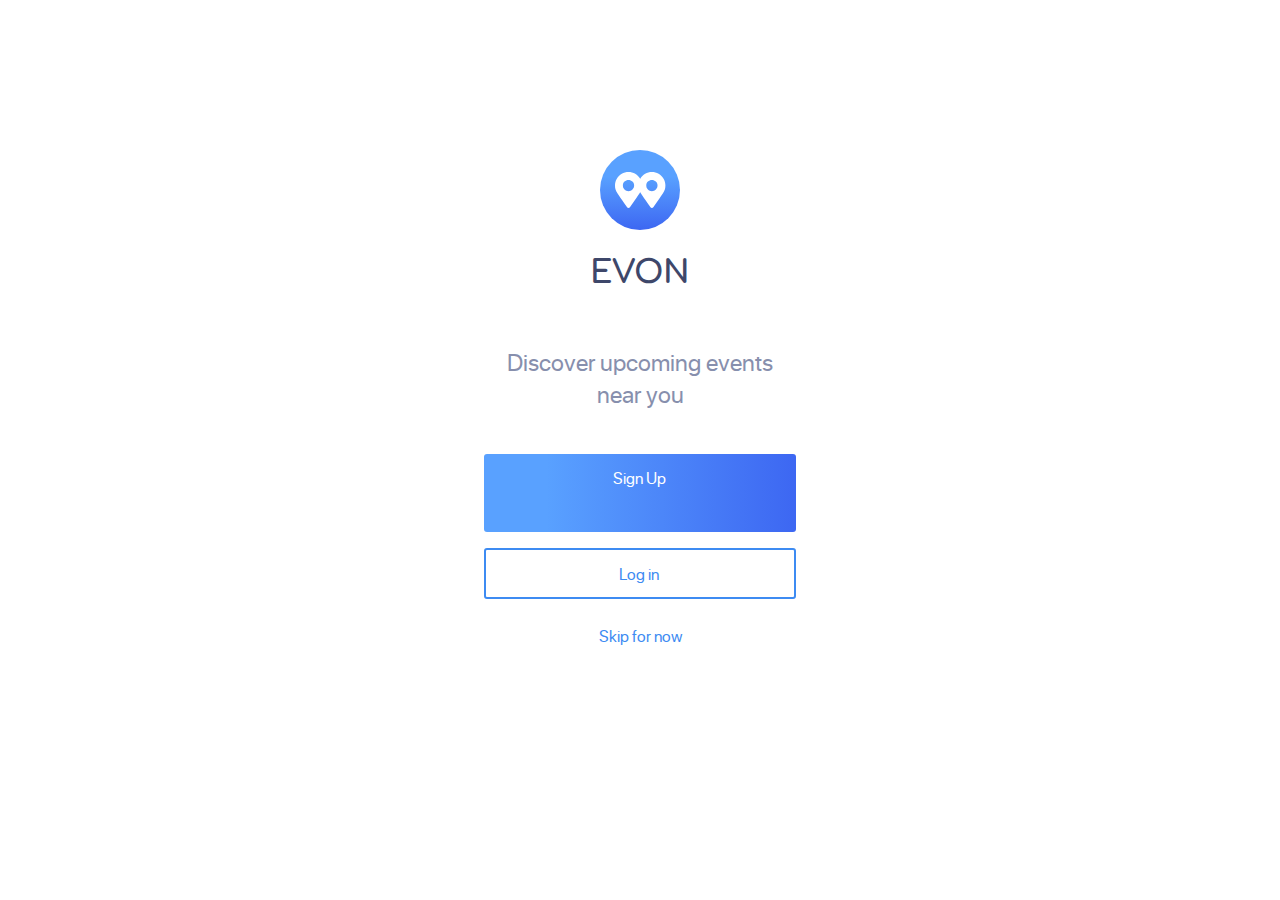
<file: index.html>
<!DOCTYPE html>
<html lang="en">
<head>
    <meta charset="UTF-8">
    <meta http-equiv="X-UA-Compatible" content="IE=edge">
    <meta name="viewport" content="width=device-width, initial-scale=1.0">
    <link rel="stylesheet" href="app.css">
    <link rel="preconnect" href="https://fonts.gstatic.com">
    <link href="https://fonts.googleapis.com/css2?family=Comfortaa:wght@300;400;500;600;700&display=swap" rel="stylesheet">
    <title>Evon</title>
</head>
<body>
    <div class="container">
        <div class="frm">
            <div class="image">
                <a href="index.html"><img src="Assets/logo.svg" alt="EvonLogo"></a>
            </div>    
            <h1>EVON</h1>
            <h2>Discover upcoming events </br> near you</h2>
            <div class="btn-group">
                <a href="Signup.html"class="btn-sign">Sign Up</a>
                <a href="Login.html" class="btn-log">Log in</a>
            </div>    
            <p>Skip for now</p>
        </div>
    </div>
</body>
</html>
</file>
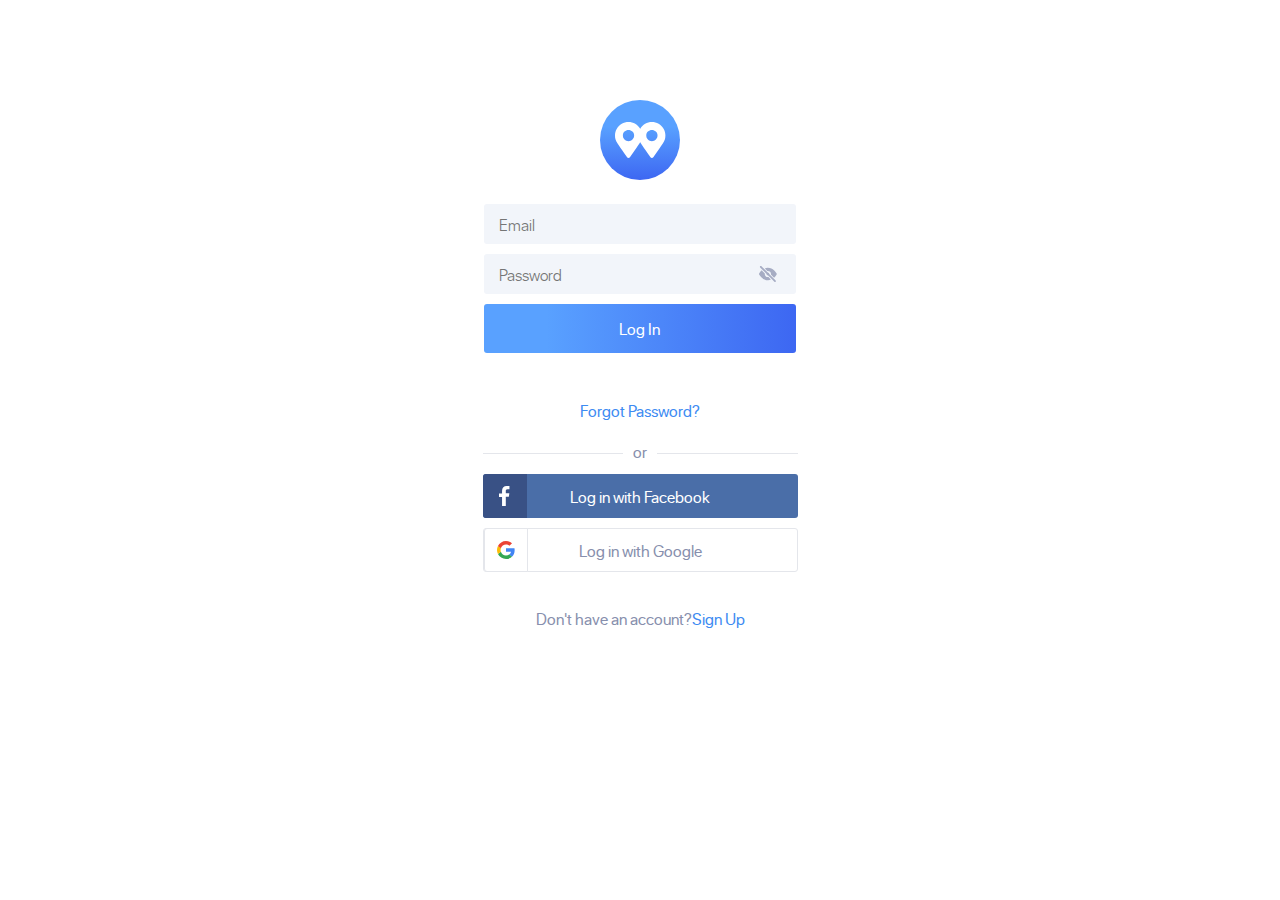
<file: Login.html>
<!DOCTYPE html>
<html lang="en">
<head>
    <meta charset="UTF-8">
    <meta http-equiv="X-UA-Compatible" content="IE=edge">
    <meta name="viewport" content="width=device-width, initial-scale=1.0">
    <link rel="stylesheet" href="app.css">
    <link rel="preconnect" href="https://fonts.gstatic.com">
    <link href="https://fonts.googleapis.com/css2?family=Comfortaa:wght@300;400;500;600;700&display=swap" rel="stylesheet">
    <link href="https://fonts.googleapis.com/css2?family=Source+Sans+Pro:ital,wght@0,200;0,300;0,400;0,600;0,700;0,900;1,200;1,300;1,400;1,600;1,700;1,900&display=swap" rel="stylesheet">
    <title>Evon</title>
</head>
<body>
    <div class="container">
        <div class="logfrm">
            <div class="image">
                <a href="index.html"><img src="Assets/logo.svg" alt="EvonLogo"></a>
            </div>  
                <div class="btn-group">
                    <form>
                        <label for="Email"></label>
                        <input type="email" name="email" placeholder="Email">
                        <div class="eyecont">
                            <label for="password"></label>
                            <img src="Assets/eye-off.svg" alt="" id="eyeimg">
                            <input type="password" name="password"  placeholder="Password">   
                        </div>
                        <input type="submit" class="btn-sign" value="Log In"/>
                    </form>
                    <p class="pfor">Forgot Password?</p>
                </div>    
                <div class="line">
                    <h2><span>or</span></h2>
                </div>
                <div class="logo">
                    <button class="facebook"><span><img src="/Assets/Vector.svg" alt=""></span>Log in with Facebook</button>
                    <button class="google"><span><img src="/Assets/ggle-icon.svg" alt=""></span>Log in with Google</button>
                </div>
                <p class="endp"><span>Don't have an account?</span><a href="Signup.html">Sign Up</a></p>
               
        </div>   
    </div>
</body>
</html>
</file>
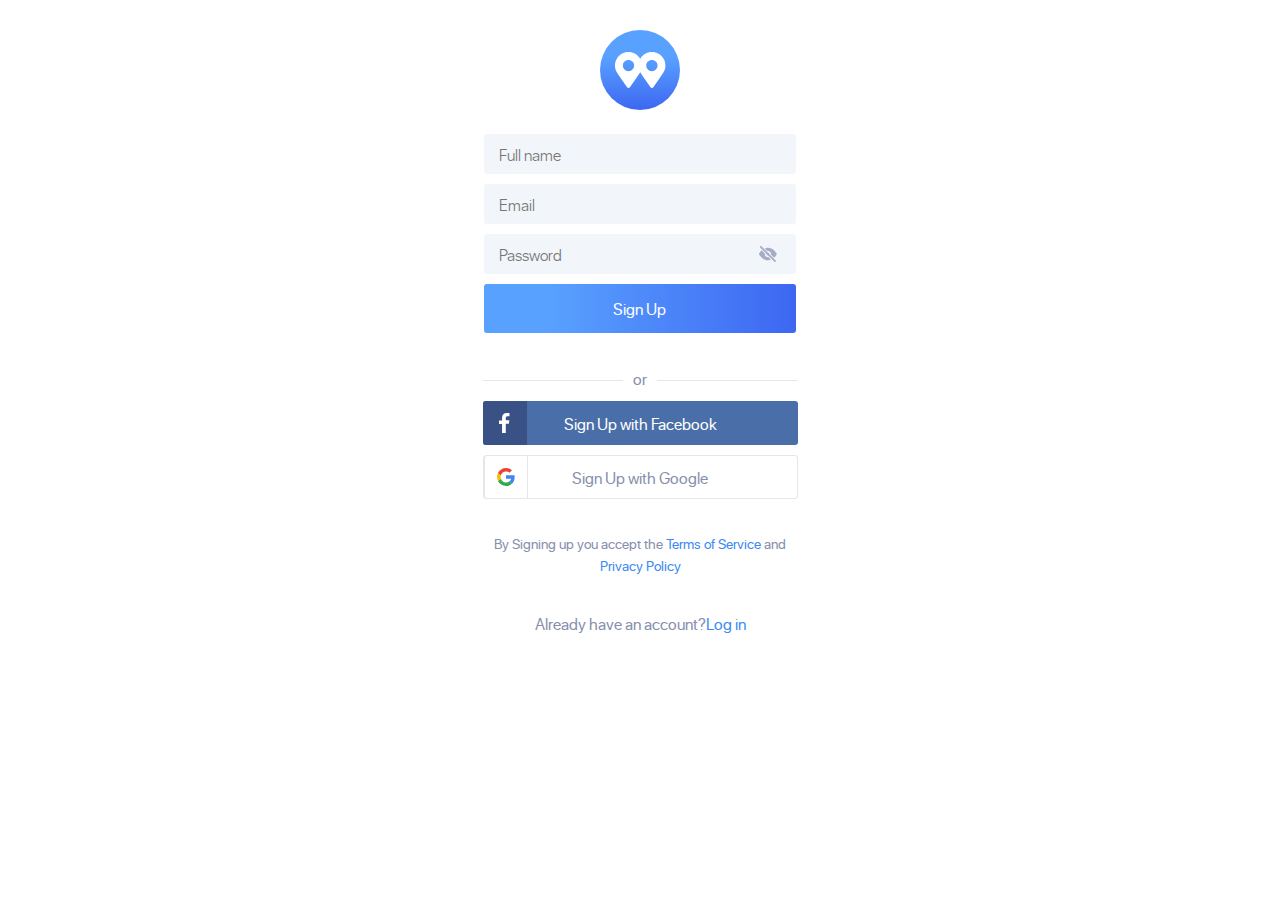
<file: Signup.html>
<!DOCTYPE html>
<html lang="en">
<head>
    <meta charset="UTF-8">
    <meta http-equiv="X-UA-Compatible" content="IE=edge">
    <meta name="viewport" content="width=device-width, initial-scale=1.0">
    <link rel="stylesheet" href="app.css">
    <link rel="preconnect" href="https://fonts.gstatic.com">
    <link href="https://fonts.googleapis.com/css2?family=Comfortaa:wght@300;400;500;600;700&display=swap" rel="stylesheet">
    <link href="https://fonts.googleapis.com/css2?family=Source+Sans+Pro:ital,wght@0,200;0,300;0,400;0,600;0,700;0,900;1,200;1,300;1,400;1,600;1,700;1,900&display=swap" rel="stylesheet">
    <title>Evon</title>
</head>
<body>
    <div class="container">
        <div class="signfrm">
            <div class="image">
                <a href="index.html"><img src="Assets/logo.svg" alt="EvonLogo"></a>
            </div>  
                <div class="btn-group">
                    <form class="signForm">
                        <label for="Fullname"></label>
                        <input type="text" name="fullName" placeholder="Full name"/>
                        <label for="Email"></label>
                        <input type="email" name="email" placeholder="Email"/>
                        <div class="eyecont">
                            <label for="password"></label>
                            <img src="Assets/eye-off.svg" alt="" id="eyeimg">
                            <input type="password" name="password" placeholder="Password">   
                        </div>
                        <input type="submit" class="btn-sign" value="Sign Up"/>
                    </form>   
                </div>    
                <div class="line">
                    <h2><span>or</span></h2>
                </div>
                <div class="logo">
                    <button class="facebook"><span><img src="/Assets/Vector.svg" alt=""></span>Sign Up with Facebook</button>
                    <button class="google"><span><img src="/Assets/ggle-icon.svg" alt=""></span>Sign Up with Google</button>
                </div>
                <p class="lastp"><span>By Signing up you accept the</span> Terms of Service <span>and</span> <br>
                    Privacy Policy</p>
                <p class="endp"><span>Already have an account?</span><a href="Login.html">Log in</a></p>
               
        </div>   
    </div>
    <script src="app.js"></script>
</body>
</html>
</file>
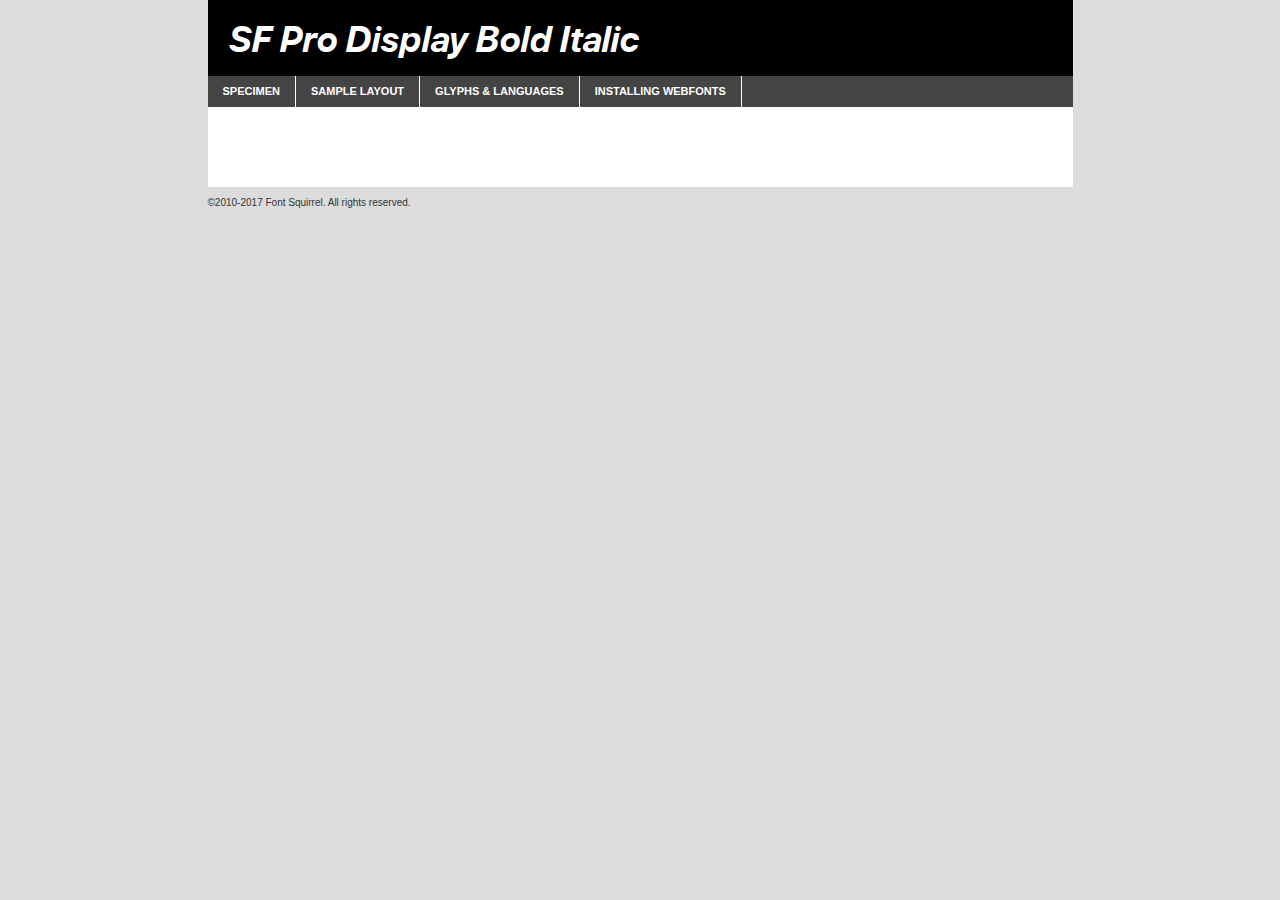
<file: webfontkit-20210402-191825/fontsfree-net-sfprodisplay-bolditalic-demo.html>
<!DOCTYPE html PUBLIC "-//W3C//DTD XHTML 1.0 Transitional//EN"
	"http://www.w3.org/TR/xhtml1/DTD/xhtml1-transitional.dtd">

<html xmlns="http://www.w3.org/1999/xhtml" xml:lang="en" lang="en">
<head>
	<meta http-equiv="Content-Type" content="text/html; charset=utf-8" />
	<script src="http://ajax.googleapis.com/ajax/libs/jquery/1.7.2/jquery.min.js" type="text/javascript" charset="utf-8"></script>
	<script type="text/javascript">
	(function($){$.fn.easyTabs=function(option){var param=jQuery.extend({fadeSpeed:"fast",defaultContent:1,activeClass:'active'},option);$(this).each(function(){var thisId="#"+this.id;if(param.defaultContent==''){param.defaultContent=1;}
	if(typeof param.defaultContent=="number")
	{var defaultTab=$(thisId+" .tabs li:eq("+(param.defaultContent-1)+") a").attr('href').substr(1);}else{var defaultTab=param.defaultContent;}
	$(thisId+" .tabs li a").each(function(){var tabToHide=$(this).attr('href').substr(1);$("#"+tabToHide).addClass('easytabs-tab-content');});hideAll();changeContent(defaultTab);function hideAll(){$(thisId+" .easytabs-tab-content").hide();}
	function changeContent(tabId){hideAll();$(thisId+" .tabs li").removeClass(param.activeClass);$(thisId+" .tabs li a[href=#"+tabId+"]").closest('li').addClass(param.activeClass);if(param.fadeSpeed!="none")
	{$(thisId+" #"+tabId).fadeIn(param.fadeSpeed);}else{$(thisId+" #"+tabId).show();}}
	$(thisId+" .tabs li").click(function(){var tabId=$(this).find('a').attr('href').substr(1);changeContent(tabId);return false;});});}})(jQuery);
	</script>
	<link rel="stylesheet" href="specimen_files/specimen_stylesheet.css" type="text/css" charset="utf-8" />
	<link rel="stylesheet" href="stylesheet.css" type="text/css" charset="utf-8" />

	<style type="text/css">
					body{
				font-family: 'sf_pro_displaybold_italic';
							}
		</style>

	<title>SF Pro Display Bold Italic Specimen</title>
	
	
	<script type="text/javascript" charset="utf-8">
		$(document).ready(function() {
			$('#container').easyTabs({defaultContent:1});
		});
	</script>
</head>

<body>
<div id="container">
	<div id="header">
		SF Pro Display Bold Italic	</div>
	<ul class="tabs">
		<li><a href="#specimen">Specimen</a></li>
		<li><a href="#layout">Sample Layout</a></li>
				<li><a href="#glyphs">Glyphs &amp; Languages</a></li>
		<li><a href="#installing">Installing Webfonts</a></li>
		
	</ul>
	
	<div id="main_content">

		
			<div id="specimen">
		
				<div class="section">
					<div class="grid12 firstcol">
						<div class="huge">AaBb</div>
					</div>
				</div>
		
				<div class="section">
					<div class="glyph_range">A&#x200B;B&#x200b;C&#x200b;D&#x200b;E&#x200b;F&#x200b;G&#x200b;H&#x200b;I&#x200b;J&#x200b;K&#x200b;L&#x200b;M&#x200b;N&#x200b;O&#x200b;P&#x200b;Q&#x200b;R&#x200b;S&#x200b;T&#x200b;U&#x200b;V&#x200b;W&#x200b;X&#x200b;Y&#x200b;Z&#x200b;a&#x200b;b&#x200b;c&#x200b;d&#x200b;e&#x200b;f&#x200b;g&#x200b;h&#x200b;i&#x200b;j&#x200b;k&#x200b;l&#x200b;m&#x200b;n&#x200b;o&#x200b;p&#x200b;q&#x200b;r&#x200b;s&#x200b;t&#x200b;u&#x200b;v&#x200b;w&#x200b;x&#x200b;y&#x200b;z&#x200b;1&#x200b;2&#x200b;3&#x200b;4&#x200b;5&#x200b;6&#x200b;7&#x200b;8&#x200b;9&#x200b;0&#x200b;&amp;&#x200b;.&#x200b;,&#x200b;?&#x200b;!&#x200b;&#64;&#x200b;(&#x200b;)&#x200b;#&#x200b;$&#x200b;%&#x200b;*&#x200b;+&#x200b;-&#x200b;=&#x200b;:&#x200b;;</div>
				</div>
				<div class="section">
					<div class="grid12 firstcol">
						<table class="sample_table">
							<tr><td>10</td><td class="size10">abcdefghijklmnopqrstuvwxyzABCDEFGHIJKLMNOPQRSTUVWXYZ0123456789abcdefghijklmnopqrstuvwxyzABCDEFGHIJKLMNOPQRSTUVWXYZ0123456789abcdefghijklmnopqrstuvwxyzABCDEFGHIJKLMNOPQRSTUVWXYZ</td></tr>
							<tr><td>11</td><td class="size11">abcdefghijklmnopqrstuvwxyzABCDEFGHIJKLMNOPQRSTUVWXYZ0123456789abcdefghijklmnopqrstuvwxyzABCDEFGHIJKLMNOPQRSTUVWXYZ0123456789abcdefghijklmnopqrstuvwxyzABCDEFGHIJKLMNOPQRSTUVWXYZ</td></tr>
							<tr><td>12</td><td class="size12">abcdefghijklmnopqrstuvwxyzABCDEFGHIJKLMNOPQRSTUVWXYZ0123456789abcdefghijklmnopqrstuvwxyzABCDEFGHIJKLMNOPQRSTUVWXYZ0123456789abcdefghijklmnopqrstuvwxyzABCDEFGHIJKLMNOPQRSTUVWXYZ</td></tr>
							<tr><td>13</td><td class="size13">abcdefghijklmnopqrstuvwxyzABCDEFGHIJKLMNOPQRSTUVWXYZ0123456789abcdefghijklmnopqrstuvwxyzABCDEFGHIJKLMNOPQRSTUVWXYZ0123456789abcdefghijklmnopqrstuvwxyzABCDEFGHIJKLMNOPQRSTUVWXYZ</td></tr>
							<tr><td>14</td><td class="size14">abcdefghijklmnopqrstuvwxyzABCDEFGHIJKLMNOPQRSTUVWXYZ0123456789abcdefghijklmnopqrstuvwxyzABCDEFGHIJKLMNOPQRSTUVWXYZ0123456789abcdefghijklmnopqrstuvwxyzABCDEFGHIJKLMNOPQRSTUVWXYZ</td></tr>
							<tr><td>16</td><td class="size16">abcdefghijklmnopqrstuvwxyzABCDEFGHIJKLMNOPQRSTUVWXYZ0123456789abcdefghijklmnopqrstuvwxyzABCDEFGHIJKLMNOPQRSTUVWXYZ</td></tr>
							<tr><td>18</td><td class="size18">abcdefghijklmnopqrstuvwxyzABCDEFGHIJKLMNOPQRSTUVWXYZ0123456789abcdefghijklmnopqrstuvwxyzABCDEFGHIJKLMNOPQRSTUVWXYZ</td></tr>
							<tr><td>20</td><td class="size20">abcdefghijklmnopqrstuvwxyzABCDEFGHIJKLMNOPQRSTUVWXYZ0123456789abcdefghijklmnopqrstuvwxyzABCDEFGHIJKLMNOPQRSTUVWXYZ</td></tr>
							<tr><td>24</td><td class="size24">abcdefghijklmnopqrstuvwxyzABCDEFGHIJKLMNOPQRSTUVWXYZ0123456789abcdefghijklmnopqrstuvwxyzABCDEFGHIJKLMNOPQRSTUVWXYZ</td></tr>
							<tr><td>30</td><td class="size30">abcdefghijklmnopqrstuvwxyzABCDEFGHIJKLMNOPQRSTUVWXYZ0123456789abcdefghijklmnopqrstuvwxyzABCDEFGHIJKLMNOPQRSTUVWXYZ</td></tr>
							<tr><td>36</td><td class="size36">abcdefghijklmnopqrstuvwxyzABCDEFGHIJKLMNOPQRSTUVWXYZ0123456789abcdefghijklmnopqrstuvwxyzABCDEFGHIJKLMNOPQRSTUVWXYZ</td></tr>
							<tr><td>48</td><td class="size48">abcdefghijklmnopqrstuvwxyzABCDEFGHIJKLMNOPQRSTUVWXYZ0123456789abcdefghijklmnopqrstuvwxyzABCDEFGHIJKLMNOPQRSTUVWXYZ</td></tr>
							<tr><td>60</td><td class="size60">abcdefghijklmnopqrstuvwxyzABCDEFGHIJKLMNOPQRSTUVWXYZ0123456789abcdefghijklmnopqrstuvwxyzABCDEFGHIJKLMNOPQRSTUVWXYZ</td></tr>
							<tr><td>72</td><td class="size72">abcdefghijklmnopqrstuvwxyzABCDEFGHIJKLMNOPQRSTUVWXYZ0123456789abcdefghijklmnopqrstuvwxyzABCDEFGHIJKLMNOPQRSTUVWXYZ</td></tr>
							<tr><td>90</td><td class="size90">abcdefghijklmnopqrstuvwxyzABCDEFGHIJKLMNOPQRSTUVWXYZ0123456789abcdefghijklmnopqrstuvwxyzABCDEFGHIJKLMNOPQRSTUVWXYZ</td></tr>
						</table>
				
					</div>
			
				</div>
		
		
		
								<div class="section" id="bodycomparison">


										<div id="xheight">
				<div class="fontbody">&#x25FC;&#x25FC;&#x25FC;&#x25FC;&#x25FC;&#x25FC;&#x25FC;&#x25FC;&#x25FC;&#x25FC;&#x25FC;&#x25FC;&#x25FC;&#x25FC;&#x25FC;&#x25FC;&#x25FC;&#x25FC;&#x25FC;&#x25FC;&#x25FC;&#x25FC;&#x25FC;&#x25FC;&#x25FC;&#x25FC;&#x25FC;&#x25FC;&#x25FC;&#x25FC;&#x25FC;&#x25FC;&#x25FC;&#x25FC;&#x25FC;&#x25FC;&#x25FC;&#x25FC;&#x25FC;&#x25FC;&#x25FC;&#x25FC;&#x25FC;&#x25FC;&#x25FC;&#x25FC;&#x25FC;&#x25FC;&#x25FC;&#x25FC;&#x25FC;&#x25FC;&#x25FC;&#x25FC;&#x25FC;&#x25FC;&#x25FC;&#x25FC;&#x25FC;&#x25FC;&#x25FC;&#x25FC;&#x25FC;&#x25FC;&#x25FC;&#x25FC;&#x25FC;&#x25FC;&#x25FC;&#x25FC;&#x25FC;&#x25FC;&#x25FC;&#x25FC;&#x25FC;&#x25FC;&#x25FC;&#x25FC;&#x25FC;&#x25FC;&#x25FC;&#x25FC;&#x25FC;&#x25FC;&#x25FC;&#x25FC;&#x25FC;&#x25FC;&#x25FC;&#x25FC;&#x25FC;&#x25FC;&#x25FC;&#x25FC;&#x25FC;&#x25FC;&#x25FC;&#x25FC;&#x25FC;body</div><div class="arialbody">body</div><div class="verdanabody">body</div><div class="georgiabody">body</div></div>
										<div class="fontbody" style="z-index:1">
											body<span>SF Pro Display Bold Italic</span>
										</div>
										<div class="arialbody" style="z-index:1">
											body<span>Arial</span>
										</div>
										<div class="verdanabody" style="z-index:1">
											body<span>Verdana</span>
										</div>
										<div class="georgiabody" style="z-index:1">
											body<span>Georgia</span>
										</div>



								</div>
		
		
				<div class="section psample psample_row1" id="">
					
					<div class="grid2 firstcol">
						<p class="size10"><span>10.</span>Aenean lacinia bibendum nulla sed consectetur. Fusce dapibus, tellus ac cursus commodo, tortor mauris condimentum nibh, ut fermentum massa justo sit amet risus. Nullam id dolor id nibh ultricies vehicula ut id elit. Cum sociis natoque penatibus et magnis dis parturient montes, nascetur ridiculus mus. Nulla vitae elit libero, a pharetra augue.</p>
			
					</div>
					<div class="grid3">
						<p class="size11"><span>11.</span>Aenean lacinia bibendum nulla sed consectetur. Fusce dapibus, tellus ac cursus commodo, tortor mauris condimentum nibh, ut fermentum massa justo sit amet risus. Nullam id dolor id nibh ultricies vehicula ut id elit. Cum sociis natoque penatibus et magnis dis parturient montes, nascetur ridiculus mus. Nulla vitae elit libero, a pharetra augue.</p>
			
					</div>
					<div class="grid3">
						<p class="size12"><span>12.</span>Aenean lacinia bibendum nulla sed consectetur. Fusce dapibus, tellus ac cursus commodo, tortor mauris condimentum nibh, ut fermentum massa justo sit amet risus. Nullam id dolor id nibh ultricies vehicula ut id elit. Cum sociis natoque penatibus et magnis dis parturient montes, nascetur ridiculus mus. Nulla vitae elit libero, a pharetra augue.</p>
			
					</div>
					<div class="grid4">
						<p class="size13"><span>13.</span>Aenean lacinia bibendum nulla sed consectetur. Fusce dapibus, tellus ac cursus commodo, tortor mauris condimentum nibh, ut fermentum massa justo sit amet risus. Nullam id dolor id nibh ultricies vehicula ut id elit. Cum sociis natoque penatibus et magnis dis parturient montes, nascetur ridiculus mus. Nulla vitae elit libero, a pharetra augue.</p>
			
					</div>
					<div class="white_blend"></div>
					
				</div>
				<div class="section psample psample_row2" id="">
					<div class="grid3 firstcol">
						<p class="size14"><span>14.</span>Aenean lacinia bibendum nulla sed consectetur. Fusce dapibus, tellus ac cursus commodo, tortor mauris condimentum nibh, ut fermentum massa justo sit amet risus. Nullam id dolor id nibh ultricies vehicula ut id elit. Cum sociis natoque penatibus et magnis dis parturient montes, nascetur ridiculus mus. Nulla vitae elit libero, a pharetra augue.</p>
			
					</div>
					<div class="grid4">
						<p class="size16"><span>16.</span>Aenean lacinia bibendum nulla sed consectetur. Fusce dapibus, tellus ac cursus commodo, tortor mauris condimentum nibh, ut fermentum massa justo sit amet risus. Nullam id dolor id nibh ultricies vehicula ut id elit. Cum sociis natoque penatibus et magnis dis parturient montes, nascetur ridiculus mus. Nulla vitae elit libero, a pharetra augue.</p>
			
					</div>
					<div class="grid5">
						<p class="size18"><span>18.</span>Aenean lacinia bibendum nulla sed consectetur. Fusce dapibus, tellus ac cursus commodo, tortor mauris condimentum nibh, ut fermentum massa justo sit amet risus. Nullam id dolor id nibh ultricies vehicula ut id elit. Cum sociis natoque penatibus et magnis dis parturient montes, nascetur ridiculus mus. Nulla vitae elit libero, a pharetra augue.</p>
			
					</div>

					<div class="white_blend"></div>

				</div>
				
				<div class="section psample psample_row3" id="">
					<div class="grid5 firstcol">
						<p class="size20"><span>20.</span>Aenean lacinia bibendum nulla sed consectetur. Fusce dapibus, tellus ac cursus commodo, tortor mauris condimentum nibh, ut fermentum massa justo sit amet risus. Nullam id dolor id nibh ultricies vehicula ut id elit. Cum sociis natoque penatibus et magnis dis parturient montes, nascetur ridiculus mus. Nulla vitae elit libero, a pharetra augue.</p>
					</div>
					<div class="grid7">
						<p class="size24"><span>24.</span>Aenean lacinia bibendum nulla sed consectetur. Fusce dapibus, tellus ac cursus commodo, tortor mauris condimentum nibh, ut fermentum massa justo sit amet risus. Nullam id dolor id nibh ultricies vehicula ut id elit. Cum sociis natoque penatibus et magnis dis parturient montes, nascetur ridiculus mus. Nulla vitae elit libero, a pharetra augue.</p>
					</div>
					
					<div class="white_blend"></div>
					
				</div>
				
				<div class="section psample psample_row4" id="">
					<div class="grid12 firstcol">
						<p class="size30"><span>30.</span>Aenean lacinia bibendum nulla sed consectetur. Fusce dapibus, tellus ac cursus commodo, tortor mauris condimentum nibh, ut fermentum massa justo sit amet risus. Nullam id dolor id nibh ultricies vehicula ut id elit. Cum sociis natoque penatibus et magnis dis parturient montes, nascetur ridiculus mus. Nulla vitae elit libero, a pharetra augue.</p>
					</div>
					<div class="white_blend"></div>
					
				</div>
				
				
				
				<div class="section psample psample_row1 fullreverse">
					<div class="grid2 firstcol">
						<p class="size10"><span>10.</span>Aenean lacinia bibendum nulla sed consectetur. Fusce dapibus, tellus ac cursus commodo, tortor mauris condimentum nibh, ut fermentum massa justo sit amet risus. Nullam id dolor id nibh ultricies vehicula ut id elit. Cum sociis natoque penatibus et magnis dis parturient montes, nascetur ridiculus mus. Nulla vitae elit libero, a pharetra augue.</p>
			
					</div>
					<div class="grid3">
						<p class="size11"><span>11.</span>Aenean lacinia bibendum nulla sed consectetur. Fusce dapibus, tellus ac cursus commodo, tortor mauris condimentum nibh, ut fermentum massa justo sit amet risus. Nullam id dolor id nibh ultricies vehicula ut id elit. Cum sociis natoque penatibus et magnis dis parturient montes, nascetur ridiculus mus. Nulla vitae elit libero, a pharetra augue.</p>
			
					</div>
					<div class="grid3">
						<p class="size12"><span>12.</span>Aenean lacinia bibendum nulla sed consectetur. Fusce dapibus, tellus ac cursus commodo, tortor mauris condimentum nibh, ut fermentum massa justo sit amet risus. Nullam id dolor id nibh ultricies vehicula ut id elit. Cum sociis natoque penatibus et magnis dis parturient montes, nascetur ridiculus mus. Nulla vitae elit libero, a pharetra augue.</p>
			
					</div>
					<div class="grid4">
						<p class="size13"><span>13.</span>Aenean lacinia bibendum nulla sed consectetur. Fusce dapibus, tellus ac cursus commodo, tortor mauris condimentum nibh, ut fermentum massa justo sit amet risus. Nullam id dolor id nibh ultricies vehicula ut id elit. Cum sociis natoque penatibus et magnis dis parturient montes, nascetur ridiculus mus. Nulla vitae elit libero, a pharetra augue.</p>
			
					</div>
					<div class="black_blend"></div>
					
				</div>
				
				<div class="section psample psample_row2 fullreverse">
					<div class="grid3 firstcol">
						<p class="size14"><span>14.</span>Aenean lacinia bibendum nulla sed consectetur. Fusce dapibus, tellus ac cursus commodo, tortor mauris condimentum nibh, ut fermentum massa justo sit amet risus. Nullam id dolor id nibh ultricies vehicula ut id elit. Cum sociis natoque penatibus et magnis dis parturient montes, nascetur ridiculus mus. Nulla vitae elit libero, a pharetra augue.</p>
			
					</div>
					<div class="grid4">
						<p class="size16"><span>16.</span>Aenean lacinia bibendum nulla sed consectetur. Fusce dapibus, tellus ac cursus commodo, tortor mauris condimentum nibh, ut fermentum massa justo sit amet risus. Nullam id dolor id nibh ultricies vehicula ut id elit. Cum sociis natoque penatibus et magnis dis parturient montes, nascetur ridiculus mus. Nulla vitae elit libero, a pharetra augue.</p>
			
					</div>
					<div class="grid5">
						<p class="size18"><span>18.</span>Aenean lacinia bibendum nulla sed consectetur. Fusce dapibus, tellus ac cursus commodo, tortor mauris condimentum nibh, ut fermentum massa justo sit amet risus. Nullam id dolor id nibh ultricies vehicula ut id elit. Cum sociis natoque penatibus et magnis dis parturient montes, nascetur ridiculus mus. Nulla vitae elit libero, a pharetra augue.</p>
			
					</div>
					<div class="black_blend"></div>

				</div>
				
				<div class="section psample fullreverse psample_row3" id="">
					<div class="grid5 firstcol">
						<p class="size20"><span>20.</span>Aenean lacinia bibendum nulla sed consectetur. Fusce dapibus, tellus ac cursus commodo, tortor mauris condimentum nibh, ut fermentum massa justo sit amet risus. Nullam id dolor id nibh ultricies vehicula ut id elit. Cum sociis natoque penatibus et magnis dis parturient montes, nascetur ridiculus mus. Nulla vitae elit libero, a pharetra augue.</p>
					</div>
					<div class="grid7">
						<p class="size24"><span>24.</span>Aenean lacinia bibendum nulla sed consectetur. Fusce dapibus, tellus ac cursus commodo, tortor mauris condimentum nibh, ut fermentum massa justo sit amet risus. Nullam id dolor id nibh ultricies vehicula ut id elit. Cum sociis natoque penatibus et magnis dis parturient montes, nascetur ridiculus mus. Nulla vitae elit libero, a pharetra augue.</p>
					</div>
					
					<div class="black_blend"></div>
					
				</div>
				
				<div class="section psample fullreverse psample_row4" id="" style="border-bottom: 20px #000 solid;">
					<div class="grid12 firstcol">
						<p class="size30"><span>30.</span>Aenean lacinia bibendum nulla sed consectetur. Fusce dapibus, tellus ac cursus commodo, tortor mauris condimentum nibh, ut fermentum massa justo sit amet risus. Nullam id dolor id nibh ultricies vehicula ut id elit. Cum sociis natoque penatibus et magnis dis parturient montes, nascetur ridiculus mus. Nulla vitae elit libero, a pharetra augue.</p>
					</div>
					<div class="black_blend"></div>
					
				</div>
				
				
				
				
			</div>
			
			<div id="layout">
				
				<div class="section">
					
					<div class="grid12 firstcol">
						<h1>Lorem Ipsum Dolor</h1>
						<h2>Etiam porta sem malesuada magna mollis euismod</h2>
						
						<p class="byline">By <a href="#link">Aenean Lacinia</a></p>
					</div>
				</div>
				<div class="section">
					<div class="grid8 firstcol">
						<p class="large">Donec sed odio dui. Morbi leo risus, porta ac consectetur ac, vestibulum at eros. Fusce dapibus, tellus ac cursus commodo, tortor mauris condimentum nibh, ut fermentum massa justo sit amet risus. </p>

						
						<h3>Pellentesque ornare sem</h3>

						<p>Maecenas sed diam eget risus varius blandit sit amet non magna. Maecenas faucibus mollis interdum. Donec ullamcorper nulla non metus auctor fringilla. Nullam id dolor id nibh ultricies vehicula ut id elit. Nullam id dolor id nibh ultricies vehicula ut id elit. </p>

						<p>Aenean eu leo quam. Pellentesque ornare sem lacinia quam venenatis vestibulum. Lorem ipsum dolor sit amet, consectetur adipiscing elit. Cum sociis natoque penatibus et magnis dis parturient montes, nascetur ridiculus mus. </p>

						<p>Nulla vitae elit libero, a pharetra augue. Praesent commodo cursus magna, vel scelerisque nisl consectetur et. Aenean lacinia bibendum nulla sed consectetur. </p>

						<p>Nullam quis risus eget urna mollis ornare vel eu leo. Nullam quis risus eget urna mollis ornare vel eu leo. Maecenas sed diam eget risus varius blandit sit amet non magna. Donec ullamcorper nulla non metus auctor fringilla. </p>

						<h3>Cras mattis consectetur</h3>

						<p>Aenean eu leo quam. Pellentesque ornare sem lacinia quam venenatis vestibulum. Aenean lacinia bibendum nulla sed consectetur. Integer posuere erat a ante venenatis dapibus posuere velit aliquet. Cras mattis consectetur purus sit amet fermentum. </p>

						<p>Nullam id dolor id nibh ultricies vehicula ut id elit. Nullam quis risus eget urna mollis ornare vel eu leo. Cras mattis consectetur purus sit amet fermentum.</p>
					</div>
					
					<div class="grid4 sidebar">
						
						<div class="box reverse">
							<p class="last">Nullam quis risus eget urna mollis ornare vel eu leo. Donec ullamcorper nulla non metus auctor fringilla. Cras mattis consectetur purus sit amet fermentum. Sed posuere consectetur est at lobortis. Lorem ipsum dolor sit amet, consectetur adipiscing elit. </p>
						</div>
						
						<p class="caption">Maecenas sed diam eget risus varius.</p>

						<p>Vestibulum id ligula porta felis euismod semper. Integer posuere erat a ante venenatis dapibus posuere velit aliquet. Vestibulum id ligula porta felis euismod semper. Sed posuere consectetur est at lobortis. Maecenas sed diam eget risus varius blandit sit amet non magna. Fusce dapibus, tellus ac cursus commodo, tortor mauris condimentum nibh, ut fermentum massa justo sit amet risus. </p>

					

						<p>Duis mollis, est non commodo luctus, nisi erat porttitor ligula, eget lacinia odio sem nec elit. Aenean lacinia bibendum nulla sed consectetur. Vivamus sagittis lacus vel augue laoreet rutrum faucibus dolor auctor. Aenean lacinia bibendum nulla sed consectetur. Nullam quis risus eget urna mollis ornare vel eu leo. </p>

						<p>Praesent commodo cursus magna, vel scelerisque nisl consectetur et. Donec ullamcorper nulla non metus auctor fringilla. Maecenas faucibus mollis interdum. Fusce dapibus, tellus ac cursus commodo, tortor mauris condimentum nibh, ut fermentum massa justo sit amet risus. </p>

					</div>
				</div>
				
			</div>


			



		<div id="glyphs">
			<div class="section">
				<div class="grid12 firstcol">
			
				<h1>Language Support</h1>
				<p>The subset of SF Pro Display Bold Italic in this kit supports the following languages:<br />
			
					Albanian, Basque, Breton, Chamorro, Danish, Dutch, English, Faroese, Finnish, French, Frisian, Galician, German, Icelandic, Italian, Malagasy, Norwegian, Portuguese, Spanish, Alsatian, Aragonese, Arapaho, Arrernte, Asturian, Aymara, Bislama, Cebuano, Corsican, Fijian, French_creole, Genoese, Gilbertese, Greenlandic, Haitian_creole, Hiligaynon, Hmong, Hopi, Ibanag, Iloko_ilokano, Indonesian, Interglossa_glosa, Interlingua, Irish_gaelic, Jerriais, Lojban, Lombard, Luxembourgeois, Manx, Mohawk, Norfolk_pitcairnese, Occitan, Oromo, Pangasinan, Papiamento, Piedmontese, Potawatomi, Rhaeto-romance, Romansh, Rotokas, Sami_lule, Samoan, Sardinian, Scots_gaelic, Seychelles_creole, Shona, Sicilian, Somali, Southern_ndebele, Swahili, Swati_swazi, Tagalog_filipino_pilipino, Tetum, Tok_pisin, Uyghur_latinized, Volapuk, Walloon, Warlpiri, Xhosa, Yapese, Zulu, Latinbasic, Ubasic, Demo				</p>
				<h1>Glyph Chart</h1>
				<p>The subset of SF Pro Display Bold Italic in this kit includes all the glyphs listed below. Unicode entities are included above each glyph to help you insert individual characters into your layout.</p>
				<div id="glyph_chart">
			
																				 <div><p>&amp;#13;</p>&#13;</div>
																				 <div><p>&amp;#32;</p>&#32;</div>
																				 <div><p>&amp;#33;</p>&#33;</div>
																				 <div><p>&amp;#34;</p>&#34;</div>
																				 <div><p>&amp;#35;</p>&#35;</div>
																				 <div><p>&amp;#36;</p>&#36;</div>
																				 <div><p>&amp;#37;</p>&#37;</div>
																				 <div><p>&amp;#38;</p>&#38;</div>
																				 <div><p>&amp;#39;</p>&#39;</div>
																				 <div><p>&amp;#40;</p>&#40;</div>
																				 <div><p>&amp;#41;</p>&#41;</div>
																				 <div><p>&amp;#42;</p>&#42;</div>
																				 <div><p>&amp;#43;</p>&#43;</div>
																				 <div><p>&amp;#44;</p>&#44;</div>
																				 <div><p>&amp;#45;</p>&#45;</div>
																				 <div><p>&amp;#46;</p>&#46;</div>
																				 <div><p>&amp;#47;</p>&#47;</div>
																				 <div><p>&amp;#48;</p>&#48;</div>
																				 <div><p>&amp;#49;</p>&#49;</div>
																				 <div><p>&amp;#50;</p>&#50;</div>
																				 <div><p>&amp;#51;</p>&#51;</div>
																				 <div><p>&amp;#52;</p>&#52;</div>
																				 <div><p>&amp;#53;</p>&#53;</div>
																				 <div><p>&amp;#54;</p>&#54;</div>
																				 <div><p>&amp;#55;</p>&#55;</div>
																				 <div><p>&amp;#56;</p>&#56;</div>
																				 <div><p>&amp;#57;</p>&#57;</div>
																				 <div><p>&amp;#58;</p>&#58;</div>
																				 <div><p>&amp;#59;</p>&#59;</div>
																				 <div><p>&amp;#60;</p>&#60;</div>
																				 <div><p>&amp;#61;</p>&#61;</div>
																				 <div><p>&amp;#62;</p>&#62;</div>
																				 <div><p>&amp;#63;</p>&#63;</div>
																				 <div><p>&amp;#64;</p>&#64;</div>
																				 <div><p>&amp;#65;</p>&#65;</div>
																				 <div><p>&amp;#66;</p>&#66;</div>
																				 <div><p>&amp;#67;</p>&#67;</div>
																				 <div><p>&amp;#68;</p>&#68;</div>
																				 <div><p>&amp;#69;</p>&#69;</div>
																				 <div><p>&amp;#70;</p>&#70;</div>
																				 <div><p>&amp;#71;</p>&#71;</div>
																				 <div><p>&amp;#72;</p>&#72;</div>
																				 <div><p>&amp;#73;</p>&#73;</div>
																				 <div><p>&amp;#74;</p>&#74;</div>
																				 <div><p>&amp;#75;</p>&#75;</div>
																				 <div><p>&amp;#76;</p>&#76;</div>
																				 <div><p>&amp;#77;</p>&#77;</div>
																				 <div><p>&amp;#78;</p>&#78;</div>
																				 <div><p>&amp;#79;</p>&#79;</div>
																				 <div><p>&amp;#80;</p>&#80;</div>
																				 <div><p>&amp;#81;</p>&#81;</div>
																				 <div><p>&amp;#82;</p>&#82;</div>
																				 <div><p>&amp;#83;</p>&#83;</div>
																				 <div><p>&amp;#84;</p>&#84;</div>
																				 <div><p>&amp;#85;</p>&#85;</div>
																				 <div><p>&amp;#86;</p>&#86;</div>
																				 <div><p>&amp;#87;</p>&#87;</div>
																				 <div><p>&amp;#88;</p>&#88;</div>
																				 <div><p>&amp;#89;</p>&#89;</div>
																				 <div><p>&amp;#90;</p>&#90;</div>
																				 <div><p>&amp;#91;</p>&#91;</div>
																				 <div><p>&amp;#92;</p>&#92;</div>
																				 <div><p>&amp;#93;</p>&#93;</div>
																				 <div><p>&amp;#94;</p>&#94;</div>
																				 <div><p>&amp;#95;</p>&#95;</div>
																				 <div><p>&amp;#96;</p>&#96;</div>
																				 <div><p>&amp;#97;</p>&#97;</div>
																				 <div><p>&amp;#98;</p>&#98;</div>
																				 <div><p>&amp;#99;</p>&#99;</div>
																				 <div><p>&amp;#100;</p>&#100;</div>
																				 <div><p>&amp;#101;</p>&#101;</div>
																				 <div><p>&amp;#102;</p>&#102;</div>
																				 <div><p>&amp;#103;</p>&#103;</div>
																				 <div><p>&amp;#104;</p>&#104;</div>
																				 <div><p>&amp;#105;</p>&#105;</div>
																				 <div><p>&amp;#106;</p>&#106;</div>
																				 <div><p>&amp;#107;</p>&#107;</div>
																				 <div><p>&amp;#108;</p>&#108;</div>
																				 <div><p>&amp;#109;</p>&#109;</div>
																				 <div><p>&amp;#110;</p>&#110;</div>
																				 <div><p>&amp;#111;</p>&#111;</div>
																				 <div><p>&amp;#112;</p>&#112;</div>
																				 <div><p>&amp;#113;</p>&#113;</div>
																				 <div><p>&amp;#114;</p>&#114;</div>
																				 <div><p>&amp;#115;</p>&#115;</div>
																				 <div><p>&amp;#116;</p>&#116;</div>
																				 <div><p>&amp;#117;</p>&#117;</div>
																				 <div><p>&amp;#118;</p>&#118;</div>
																				 <div><p>&amp;#119;</p>&#119;</div>
																				 <div><p>&amp;#120;</p>&#120;</div>
																				 <div><p>&amp;#121;</p>&#121;</div>
																				 <div><p>&amp;#122;</p>&#122;</div>
																				 <div><p>&amp;#123;</p>&#123;</div>
																				 <div><p>&amp;#124;</p>&#124;</div>
																				 <div><p>&amp;#125;</p>&#125;</div>
																				 <div><p>&amp;#126;</p>&#126;</div>
																				 <div><p>&amp;#160;</p>&#160;</div>
																				 <div><p>&amp;#161;</p>&#161;</div>
																				 <div><p>&amp;#162;</p>&#162;</div>
																				 <div><p>&amp;#163;</p>&#163;</div>
																				 <div><p>&amp;#164;</p>&#164;</div>
																				 <div><p>&amp;#165;</p>&#165;</div>
																				 <div><p>&amp;#166;</p>&#166;</div>
																				 <div><p>&amp;#167;</p>&#167;</div>
																				 <div><p>&amp;#168;</p>&#168;</div>
																				 <div><p>&amp;#169;</p>&#169;</div>
																				 <div><p>&amp;#170;</p>&#170;</div>
																				 <div><p>&amp;#171;</p>&#171;</div>
																				 <div><p>&amp;#172;</p>&#172;</div>
																				 <div><p>&amp;#173;</p>&#173;</div>
																				 <div><p>&amp;#174;</p>&#174;</div>
																				 <div><p>&amp;#175;</p>&#175;</div>
																				 <div><p>&amp;#176;</p>&#176;</div>
																				 <div><p>&amp;#177;</p>&#177;</div>
																				 <div><p>&amp;#178;</p>&#178;</div>
																				 <div><p>&amp;#179;</p>&#179;</div>
																				 <div><p>&amp;#180;</p>&#180;</div>
																				 <div><p>&amp;#182;</p>&#182;</div>
																				 <div><p>&amp;#183;</p>&#183;</div>
																				 <div><p>&amp;#184;</p>&#184;</div>
																				 <div><p>&amp;#185;</p>&#185;</div>
																				 <div><p>&amp;#186;</p>&#186;</div>
																				 <div><p>&amp;#187;</p>&#187;</div>
																				 <div><p>&amp;#188;</p>&#188;</div>
																				 <div><p>&amp;#189;</p>&#189;</div>
																				 <div><p>&amp;#190;</p>&#190;</div>
																				 <div><p>&amp;#191;</p>&#191;</div>
																				 <div><p>&amp;#192;</p>&#192;</div>
																				 <div><p>&amp;#193;</p>&#193;</div>
																				 <div><p>&amp;#194;</p>&#194;</div>
																				 <div><p>&amp;#195;</p>&#195;</div>
																				 <div><p>&amp;#196;</p>&#196;</div>
																				 <div><p>&amp;#197;</p>&#197;</div>
																				 <div><p>&amp;#198;</p>&#198;</div>
																				 <div><p>&amp;#199;</p>&#199;</div>
																				 <div><p>&amp;#200;</p>&#200;</div>
																				 <div><p>&amp;#201;</p>&#201;</div>
																				 <div><p>&amp;#202;</p>&#202;</div>
																				 <div><p>&amp;#203;</p>&#203;</div>
																				 <div><p>&amp;#204;</p>&#204;</div>
																				 <div><p>&amp;#205;</p>&#205;</div>
																				 <div><p>&amp;#206;</p>&#206;</div>
																				 <div><p>&amp;#207;</p>&#207;</div>
																				 <div><p>&amp;#208;</p>&#208;</div>
																				 <div><p>&amp;#209;</p>&#209;</div>
																				 <div><p>&amp;#210;</p>&#210;</div>
																				 <div><p>&amp;#211;</p>&#211;</div>
																				 <div><p>&amp;#212;</p>&#212;</div>
																				 <div><p>&amp;#213;</p>&#213;</div>
																				 <div><p>&amp;#214;</p>&#214;</div>
																				 <div><p>&amp;#215;</p>&#215;</div>
																				 <div><p>&amp;#216;</p>&#216;</div>
																				 <div><p>&amp;#217;</p>&#217;</div>
																				 <div><p>&amp;#218;</p>&#218;</div>
																				 <div><p>&amp;#219;</p>&#219;</div>
																				 <div><p>&amp;#220;</p>&#220;</div>
																				 <div><p>&amp;#221;</p>&#221;</div>
																				 <div><p>&amp;#222;</p>&#222;</div>
																				 <div><p>&amp;#223;</p>&#223;</div>
																				 <div><p>&amp;#224;</p>&#224;</div>
																				 <div><p>&amp;#225;</p>&#225;</div>
																				 <div><p>&amp;#226;</p>&#226;</div>
																				 <div><p>&amp;#227;</p>&#227;</div>
																				 <div><p>&amp;#228;</p>&#228;</div>
																				 <div><p>&amp;#229;</p>&#229;</div>
																				 <div><p>&amp;#230;</p>&#230;</div>
																				 <div><p>&amp;#231;</p>&#231;</div>
																				 <div><p>&amp;#232;</p>&#232;</div>
																				 <div><p>&amp;#233;</p>&#233;</div>
																				 <div><p>&amp;#234;</p>&#234;</div>
																				 <div><p>&amp;#235;</p>&#235;</div>
																				 <div><p>&amp;#236;</p>&#236;</div>
																				 <div><p>&amp;#237;</p>&#237;</div>
																				 <div><p>&amp;#238;</p>&#238;</div>
																				 <div><p>&amp;#239;</p>&#239;</div>
																				 <div><p>&amp;#240;</p>&#240;</div>
																				 <div><p>&amp;#241;</p>&#241;</div>
																				 <div><p>&amp;#242;</p>&#242;</div>
																				 <div><p>&amp;#243;</p>&#243;</div>
																				 <div><p>&amp;#244;</p>&#244;</div>
																				 <div><p>&amp;#245;</p>&#245;</div>
																				 <div><p>&amp;#246;</p>&#246;</div>
																				 <div><p>&amp;#247;</p>&#247;</div>
																				 <div><p>&amp;#248;</p>&#248;</div>
																				 <div><p>&amp;#249;</p>&#249;</div>
																				 <div><p>&amp;#250;</p>&#250;</div>
																				 <div><p>&amp;#251;</p>&#251;</div>
																				 <div><p>&amp;#252;</p>&#252;</div>
																				 <div><p>&amp;#253;</p>&#253;</div>
																				 <div><p>&amp;#254;</p>&#254;</div>
																				 <div><p>&amp;#255;</p>&#255;</div>
																				 <div><p>&amp;#338;</p>&#338;</div>
																				 <div><p>&amp;#339;</p>&#339;</div>
																				 <div><p>&amp;#376;</p>&#376;</div>
																				 <div><p>&amp;#710;</p>&#710;</div>
																				 <div><p>&amp;#732;</p>&#732;</div>
																				 <div><p>&amp;#8192;</p>&#8192;</div>
																				 <div><p>&amp;#8193;</p>&#8193;</div>
																				 <div><p>&amp;#8194;</p>&#8194;</div>
																				 <div><p>&amp;#8195;</p>&#8195;</div>
																				 <div><p>&amp;#8196;</p>&#8196;</div>
																				 <div><p>&amp;#8197;</p>&#8197;</div>
																				 <div><p>&amp;#8198;</p>&#8198;</div>
																				 <div><p>&amp;#8199;</p>&#8199;</div>
																				 <div><p>&amp;#8200;</p>&#8200;</div>
																				 <div><p>&amp;#8201;</p>&#8201;</div>
																				 <div><p>&amp;#8202;</p>&#8202;</div>
																				 <div><p>&amp;#8208;</p>&#8208;</div>
																				 <div><p>&amp;#8209;</p>&#8209;</div>
																				 <div><p>&amp;#8210;</p>&#8210;</div>
																				 <div><p>&amp;#8211;</p>&#8211;</div>
																				 <div><p>&amp;#8212;</p>&#8212;</div>
																				 <div><p>&amp;#8216;</p>&#8216;</div>
																				 <div><p>&amp;#8217;</p>&#8217;</div>
																				 <div><p>&amp;#8218;</p>&#8218;</div>
																				 <div><p>&amp;#8220;</p>&#8220;</div>
																				 <div><p>&amp;#8221;</p>&#8221;</div>
																				 <div><p>&amp;#8222;</p>&#8222;</div>
																				 <div><p>&amp;#8226;</p>&#8226;</div>
																				 <div><p>&amp;#8230;</p>&#8230;</div>
																				 <div><p>&amp;#8239;</p>&#8239;</div>
																				 <div><p>&amp;#8249;</p>&#8249;</div>
																				 <div><p>&amp;#8250;</p>&#8250;</div>
																				 <div><p>&amp;#8287;</p>&#8287;</div>
																				 <div><p>&amp;#8364;</p>&#8364;</div>
																				 <div><p>&amp;#8482;</p>&#8482;</div>
																				 <div><p>&amp;#9724;</p>&#9724;</div>
																				 <div><p>&amp;#64257;</p>&#64257;</div>
																				 <div><p>&amp;#64258;</p>&#64258;</div>
																																						</div>	
				</div>
		
		
			</div>
		</div>
		
		
		<div id="specs">
			
		</div>
	
		<div id="installing">
			<div class="section">
				<div class="grid7 firstcol">
					<h1>Installing Webfonts</h1>
					
					<p>Webfonts are supported by all major browser platforms but not all in the same way. There are currently four different font formats that must be included in order to target all browsers. This includes TTF, WOFF, EOT and SVG.</p>
					
					<h2>1. Upload your webfonts</h2>
					<p>You must upload your webfont kit to your website. They should be in or near the same directory as your CSS files.</p>
					
					<h2>2. Include the webfont stylesheet</h2>
					<p>A special CSS @font-face declaration helps the various browsers select the appropriate font it needs without causing you a bunch of headaches. Learn more about this syntax by reading the <a href="https://www.fontspring.com/blog/further-hardening-of-the-bulletproof-syntax">Fontspring blog post</a> about it. The code for it is as follows:</p>


<code>
@font-face{ 
	font-family: 'MyWebFont';
	src: url('WebFont.eot');
	src: url('WebFont.eot?#iefix') format('embedded-opentype'),
	     url('WebFont.woff') format('woff'),
	     url('WebFont.ttf') format('truetype'),
	     url('WebFont.svg#webfont') format('svg');
}
</code>

	<p>We've already gone ahead and generated the code for you. All you have to do is link to the stylesheet in your HTML, like this:</p>
	<code>&lt;link rel=&quot;stylesheet&quot; href=&quot;stylesheet.css&quot; type=&quot;text/css&quot; charset=&quot;utf-8&quot; /&gt;</code>

					<h2>3. Modify your own stylesheet</h2>
					<p>To take advantage of your new fonts, you must tell your stylesheet to use them. Look at the original @font-face declaration above and find the property called "font-family." The name linked there will be what you use to reference the font. Prepend that webfont name to the font stack in the "font-family" property, inside the selector you want to change. For example:</p>
<code>p { font-family: 'WebFont', Arial, sans-serif; }</code>

<h2>4. Test</h2>
<p>Getting webfonts to work cross-browser <em>can</em> be tricky. Use the information in the sidebar to help you if you find that fonts aren't loading in a particular browser.</p>
				</div>
				
				<div class="grid5 sidebar">
					<div class="box">
						<h2>Troubleshooting<br />Font-Face Problems</h2>
						<p>Having trouble getting your webfonts to load in your new website? Here are some tips to sort out what might be the problem.</p>

						<h3>Fonts not showing in any browser</h3>

						<p>This sounds like you need to work on the plumbing. You either did not upload the fonts to the correct directory, or you did not link the fonts properly in the CSS. If you've confirmed that all this is correct and you still have a problem, take a look at your .htaccess file and see if requests are getting intercepted.</p>

						<h3>Fonts not loading in iPhone or iPad</h3>

						<p>The most common problem here is that you are serving the fonts from an IIS server. IIS refuses to serve files that have unknown MIME types. If that is the case, you must set the MIME type for SVG to "image/svg+xml" in the server settings. Follow these instructions from Microsoft if you need help.</p>

						<h3>Fonts not loading in Firefox</h3>

						<p>The primary reason for this failure? You are still using a version Firefox older than 3.5. So upgrade already! If that isn't it, then you are very likely serving fonts from a different domain. Firefox requires that all font assets be served from the same domain. Lastly it is possible that you need to add WOFF to your list of MIME types (if you are serving via IIS.)</p>

						<h3>Fonts not loading in IE</h3>

						<p>Are you looking at Internet Explorer on an actual Windows machine or are you cheating by using a service like Adobe BrowserLab? Many of these screenshot services do not render @font-face for IE. Best to test it on a real machine.</p>

						<h3>Fonts not loading in IE9</h3>

						<p>IE9, like Firefox, requires that fonts be served from the same domain as the website. Make sure that is the case.</p>
					</div>
				</div>
			</div>
			
		</div>
	
	</div>
	<div id="footer">
		<p>&copy;2010-2017 Font Squirrel. All rights reserved.</p>
	</div>
</div>
</body>
</html>
</file>
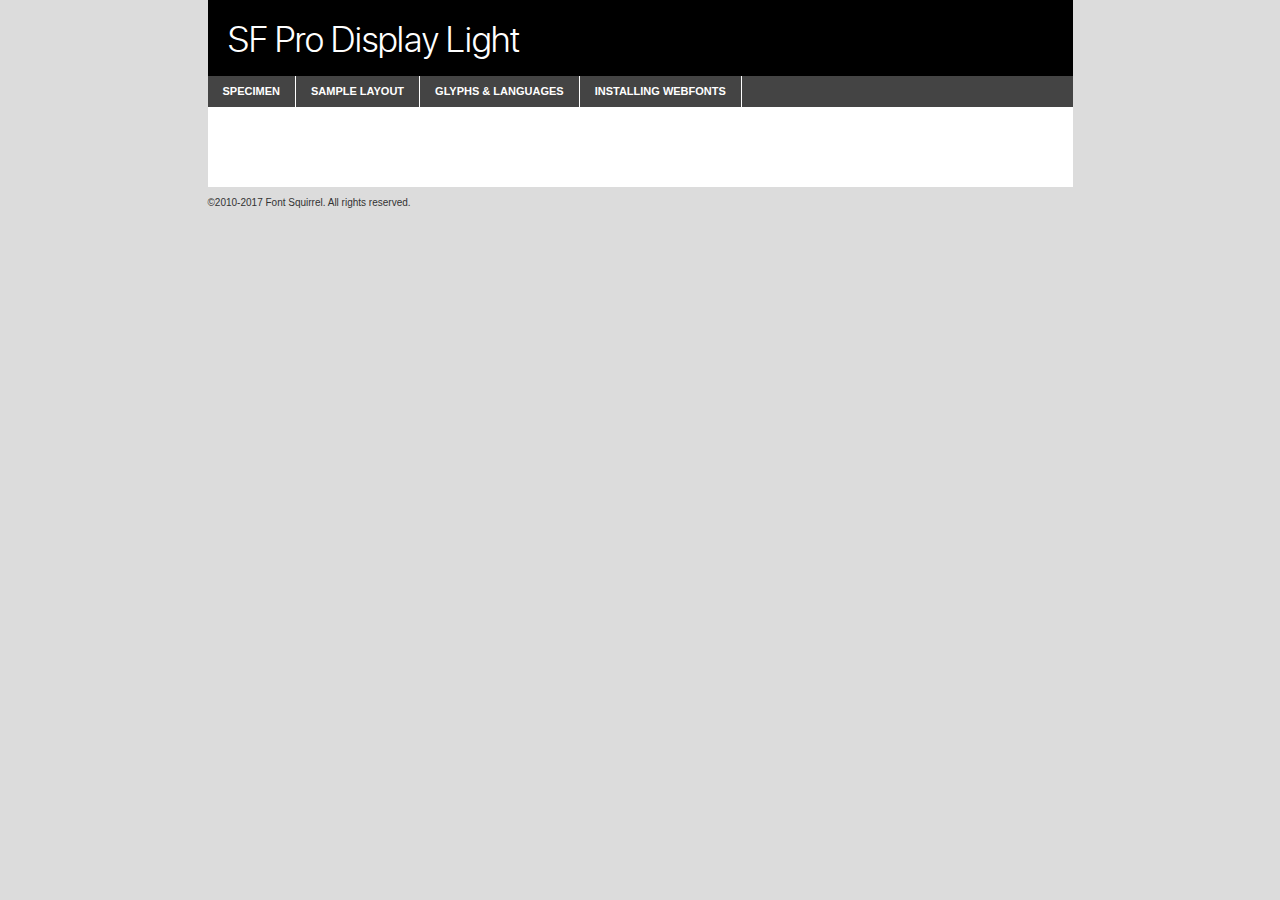
<file: webfontkit-20210402-191825/fontsfree-net-sfprodisplay-light-demo.html>
<!DOCTYPE html PUBLIC "-//W3C//DTD XHTML 1.0 Transitional//EN"
	"http://www.w3.org/TR/xhtml1/DTD/xhtml1-transitional.dtd">

<html xmlns="http://www.w3.org/1999/xhtml" xml:lang="en" lang="en">
<head>
	<meta http-equiv="Content-Type" content="text/html; charset=utf-8" />
	<script src="http://ajax.googleapis.com/ajax/libs/jquery/1.7.2/jquery.min.js" type="text/javascript" charset="utf-8"></script>
	<script type="text/javascript">
	(function($){$.fn.easyTabs=function(option){var param=jQuery.extend({fadeSpeed:"fast",defaultContent:1,activeClass:'active'},option);$(this).each(function(){var thisId="#"+this.id;if(param.defaultContent==''){param.defaultContent=1;}
	if(typeof param.defaultContent=="number")
	{var defaultTab=$(thisId+" .tabs li:eq("+(param.defaultContent-1)+") a").attr('href').substr(1);}else{var defaultTab=param.defaultContent;}
	$(thisId+" .tabs li a").each(function(){var tabToHide=$(this).attr('href').substr(1);$("#"+tabToHide).addClass('easytabs-tab-content');});hideAll();changeContent(defaultTab);function hideAll(){$(thisId+" .easytabs-tab-content").hide();}
	function changeContent(tabId){hideAll();$(thisId+" .tabs li").removeClass(param.activeClass);$(thisId+" .tabs li a[href=#"+tabId+"]").closest('li').addClass(param.activeClass);if(param.fadeSpeed!="none")
	{$(thisId+" #"+tabId).fadeIn(param.fadeSpeed);}else{$(thisId+" #"+tabId).show();}}
	$(thisId+" .tabs li").click(function(){var tabId=$(this).find('a').attr('href').substr(1);changeContent(tabId);return false;});});}})(jQuery);
	</script>
	<link rel="stylesheet" href="specimen_files/specimen_stylesheet.css" type="text/css" charset="utf-8" />
	<link rel="stylesheet" href="stylesheet.css" type="text/css" charset="utf-8" />

	<style type="text/css">
					body{
				font-family: 'sf_pro_displaylight';
							}
		</style>

	<title>SF Pro Display Light Specimen</title>
	
	
	<script type="text/javascript" charset="utf-8">
		$(document).ready(function() {
			$('#container').easyTabs({defaultContent:1});
		});
	</script>
</head>

<body>
<div id="container">
	<div id="header">
		SF Pro Display Light	</div>
	<ul class="tabs">
		<li><a href="#specimen">Specimen</a></li>
		<li><a href="#layout">Sample Layout</a></li>
				<li><a href="#glyphs">Glyphs &amp; Languages</a></li>
		<li><a href="#installing">Installing Webfonts</a></li>
		
	</ul>
	
	<div id="main_content">

		
			<div id="specimen">
		
				<div class="section">
					<div class="grid12 firstcol">
						<div class="huge">AaBb</div>
					</div>
				</div>
		
				<div class="section">
					<div class="glyph_range">A&#x200B;B&#x200b;C&#x200b;D&#x200b;E&#x200b;F&#x200b;G&#x200b;H&#x200b;I&#x200b;J&#x200b;K&#x200b;L&#x200b;M&#x200b;N&#x200b;O&#x200b;P&#x200b;Q&#x200b;R&#x200b;S&#x200b;T&#x200b;U&#x200b;V&#x200b;W&#x200b;X&#x200b;Y&#x200b;Z&#x200b;a&#x200b;b&#x200b;c&#x200b;d&#x200b;e&#x200b;f&#x200b;g&#x200b;h&#x200b;i&#x200b;j&#x200b;k&#x200b;l&#x200b;m&#x200b;n&#x200b;o&#x200b;p&#x200b;q&#x200b;r&#x200b;s&#x200b;t&#x200b;u&#x200b;v&#x200b;w&#x200b;x&#x200b;y&#x200b;z&#x200b;1&#x200b;2&#x200b;3&#x200b;4&#x200b;5&#x200b;6&#x200b;7&#x200b;8&#x200b;9&#x200b;0&#x200b;&amp;&#x200b;.&#x200b;,&#x200b;?&#x200b;!&#x200b;&#64;&#x200b;(&#x200b;)&#x200b;#&#x200b;$&#x200b;%&#x200b;*&#x200b;+&#x200b;-&#x200b;=&#x200b;:&#x200b;;</div>
				</div>
				<div class="section">
					<div class="grid12 firstcol">
						<table class="sample_table">
							<tr><td>10</td><td class="size10">abcdefghijklmnopqrstuvwxyzABCDEFGHIJKLMNOPQRSTUVWXYZ0123456789abcdefghijklmnopqrstuvwxyzABCDEFGHIJKLMNOPQRSTUVWXYZ0123456789abcdefghijklmnopqrstuvwxyzABCDEFGHIJKLMNOPQRSTUVWXYZ</td></tr>
							<tr><td>11</td><td class="size11">abcdefghijklmnopqrstuvwxyzABCDEFGHIJKLMNOPQRSTUVWXYZ0123456789abcdefghijklmnopqrstuvwxyzABCDEFGHIJKLMNOPQRSTUVWXYZ0123456789abcdefghijklmnopqrstuvwxyzABCDEFGHIJKLMNOPQRSTUVWXYZ</td></tr>
							<tr><td>12</td><td class="size12">abcdefghijklmnopqrstuvwxyzABCDEFGHIJKLMNOPQRSTUVWXYZ0123456789abcdefghijklmnopqrstuvwxyzABCDEFGHIJKLMNOPQRSTUVWXYZ0123456789abcdefghijklmnopqrstuvwxyzABCDEFGHIJKLMNOPQRSTUVWXYZ</td></tr>
							<tr><td>13</td><td class="size13">abcdefghijklmnopqrstuvwxyzABCDEFGHIJKLMNOPQRSTUVWXYZ0123456789abcdefghijklmnopqrstuvwxyzABCDEFGHIJKLMNOPQRSTUVWXYZ0123456789abcdefghijklmnopqrstuvwxyzABCDEFGHIJKLMNOPQRSTUVWXYZ</td></tr>
							<tr><td>14</td><td class="size14">abcdefghijklmnopqrstuvwxyzABCDEFGHIJKLMNOPQRSTUVWXYZ0123456789abcdefghijklmnopqrstuvwxyzABCDEFGHIJKLMNOPQRSTUVWXYZ0123456789abcdefghijklmnopqrstuvwxyzABCDEFGHIJKLMNOPQRSTUVWXYZ</td></tr>
							<tr><td>16</td><td class="size16">abcdefghijklmnopqrstuvwxyzABCDEFGHIJKLMNOPQRSTUVWXYZ0123456789abcdefghijklmnopqrstuvwxyzABCDEFGHIJKLMNOPQRSTUVWXYZ</td></tr>
							<tr><td>18</td><td class="size18">abcdefghijklmnopqrstuvwxyzABCDEFGHIJKLMNOPQRSTUVWXYZ0123456789abcdefghijklmnopqrstuvwxyzABCDEFGHIJKLMNOPQRSTUVWXYZ</td></tr>
							<tr><td>20</td><td class="size20">abcdefghijklmnopqrstuvwxyzABCDEFGHIJKLMNOPQRSTUVWXYZ0123456789abcdefghijklmnopqrstuvwxyzABCDEFGHIJKLMNOPQRSTUVWXYZ</td></tr>
							<tr><td>24</td><td class="size24">abcdefghijklmnopqrstuvwxyzABCDEFGHIJKLMNOPQRSTUVWXYZ0123456789abcdefghijklmnopqrstuvwxyzABCDEFGHIJKLMNOPQRSTUVWXYZ</td></tr>
							<tr><td>30</td><td class="size30">abcdefghijklmnopqrstuvwxyzABCDEFGHIJKLMNOPQRSTUVWXYZ0123456789abcdefghijklmnopqrstuvwxyzABCDEFGHIJKLMNOPQRSTUVWXYZ</td></tr>
							<tr><td>36</td><td class="size36">abcdefghijklmnopqrstuvwxyzABCDEFGHIJKLMNOPQRSTUVWXYZ0123456789abcdefghijklmnopqrstuvwxyzABCDEFGHIJKLMNOPQRSTUVWXYZ</td></tr>
							<tr><td>48</td><td class="size48">abcdefghijklmnopqrstuvwxyzABCDEFGHIJKLMNOPQRSTUVWXYZ0123456789abcdefghijklmnopqrstuvwxyzABCDEFGHIJKLMNOPQRSTUVWXYZ</td></tr>
							<tr><td>60</td><td class="size60">abcdefghijklmnopqrstuvwxyzABCDEFGHIJKLMNOPQRSTUVWXYZ0123456789abcdefghijklmnopqrstuvwxyzABCDEFGHIJKLMNOPQRSTUVWXYZ</td></tr>
							<tr><td>72</td><td class="size72">abcdefghijklmnopqrstuvwxyzABCDEFGHIJKLMNOPQRSTUVWXYZ0123456789abcdefghijklmnopqrstuvwxyzABCDEFGHIJKLMNOPQRSTUVWXYZ</td></tr>
							<tr><td>90</td><td class="size90">abcdefghijklmnopqrstuvwxyzABCDEFGHIJKLMNOPQRSTUVWXYZ0123456789abcdefghijklmnopqrstuvwxyzABCDEFGHIJKLMNOPQRSTUVWXYZ</td></tr>
						</table>
				
					</div>
			
				</div>
		
		
		
								<div class="section" id="bodycomparison">


										<div id="xheight">
				<div class="fontbody">&#x25FC;&#x25FC;&#x25FC;&#x25FC;&#x25FC;&#x25FC;&#x25FC;&#x25FC;&#x25FC;&#x25FC;&#x25FC;&#x25FC;&#x25FC;&#x25FC;&#x25FC;&#x25FC;&#x25FC;&#x25FC;&#x25FC;&#x25FC;&#x25FC;&#x25FC;&#x25FC;&#x25FC;&#x25FC;&#x25FC;&#x25FC;&#x25FC;&#x25FC;&#x25FC;&#x25FC;&#x25FC;&#x25FC;&#x25FC;&#x25FC;&#x25FC;&#x25FC;&#x25FC;&#x25FC;&#x25FC;&#x25FC;&#x25FC;&#x25FC;&#x25FC;&#x25FC;&#x25FC;&#x25FC;&#x25FC;&#x25FC;&#x25FC;&#x25FC;&#x25FC;&#x25FC;&#x25FC;&#x25FC;&#x25FC;&#x25FC;&#x25FC;&#x25FC;&#x25FC;&#x25FC;&#x25FC;&#x25FC;&#x25FC;&#x25FC;&#x25FC;&#x25FC;&#x25FC;&#x25FC;&#x25FC;&#x25FC;&#x25FC;&#x25FC;&#x25FC;&#x25FC;&#x25FC;&#x25FC;&#x25FC;&#x25FC;&#x25FC;&#x25FC;&#x25FC;&#x25FC;&#x25FC;&#x25FC;&#x25FC;&#x25FC;&#x25FC;&#x25FC;&#x25FC;&#x25FC;&#x25FC;&#x25FC;&#x25FC;&#x25FC;&#x25FC;&#x25FC;&#x25FC;&#x25FC;body</div><div class="arialbody">body</div><div class="verdanabody">body</div><div class="georgiabody">body</div></div>
										<div class="fontbody" style="z-index:1">
											body<span>SF Pro Display Light</span>
										</div>
										<div class="arialbody" style="z-index:1">
											body<span>Arial</span>
										</div>
										<div class="verdanabody" style="z-index:1">
											body<span>Verdana</span>
										</div>
										<div class="georgiabody" style="z-index:1">
											body<span>Georgia</span>
										</div>



								</div>
		
		
				<div class="section psample psample_row1" id="">
					
					<div class="grid2 firstcol">
						<p class="size10"><span>10.</span>Aenean lacinia bibendum nulla sed consectetur. Fusce dapibus, tellus ac cursus commodo, tortor mauris condimentum nibh, ut fermentum massa justo sit amet risus. Nullam id dolor id nibh ultricies vehicula ut id elit. Cum sociis natoque penatibus et magnis dis parturient montes, nascetur ridiculus mus. Nulla vitae elit libero, a pharetra augue.</p>
			
					</div>
					<div class="grid3">
						<p class="size11"><span>11.</span>Aenean lacinia bibendum nulla sed consectetur. Fusce dapibus, tellus ac cursus commodo, tortor mauris condimentum nibh, ut fermentum massa justo sit amet risus. Nullam id dolor id nibh ultricies vehicula ut id elit. Cum sociis natoque penatibus et magnis dis parturient montes, nascetur ridiculus mus. Nulla vitae elit libero, a pharetra augue.</p>
			
					</div>
					<div class="grid3">
						<p class="size12"><span>12.</span>Aenean lacinia bibendum nulla sed consectetur. Fusce dapibus, tellus ac cursus commodo, tortor mauris condimentum nibh, ut fermentum massa justo sit amet risus. Nullam id dolor id nibh ultricies vehicula ut id elit. Cum sociis natoque penatibus et magnis dis parturient montes, nascetur ridiculus mus. Nulla vitae elit libero, a pharetra augue.</p>
			
					</div>
					<div class="grid4">
						<p class="size13"><span>13.</span>Aenean lacinia bibendum nulla sed consectetur. Fusce dapibus, tellus ac cursus commodo, tortor mauris condimentum nibh, ut fermentum massa justo sit amet risus. Nullam id dolor id nibh ultricies vehicula ut id elit. Cum sociis natoque penatibus et magnis dis parturient montes, nascetur ridiculus mus. Nulla vitae elit libero, a pharetra augue.</p>
			
					</div>
					<div class="white_blend"></div>
					
				</div>
				<div class="section psample psample_row2" id="">
					<div class="grid3 firstcol">
						<p class="size14"><span>14.</span>Aenean lacinia bibendum nulla sed consectetur. Fusce dapibus, tellus ac cursus commodo, tortor mauris condimentum nibh, ut fermentum massa justo sit amet risus. Nullam id dolor id nibh ultricies vehicula ut id elit. Cum sociis natoque penatibus et magnis dis parturient montes, nascetur ridiculus mus. Nulla vitae elit libero, a pharetra augue.</p>
			
					</div>
					<div class="grid4">
						<p class="size16"><span>16.</span>Aenean lacinia bibendum nulla sed consectetur. Fusce dapibus, tellus ac cursus commodo, tortor mauris condimentum nibh, ut fermentum massa justo sit amet risus. Nullam id dolor id nibh ultricies vehicula ut id elit. Cum sociis natoque penatibus et magnis dis parturient montes, nascetur ridiculus mus. Nulla vitae elit libero, a pharetra augue.</p>
			
					</div>
					<div class="grid5">
						<p class="size18"><span>18.</span>Aenean lacinia bibendum nulla sed consectetur. Fusce dapibus, tellus ac cursus commodo, tortor mauris condimentum nibh, ut fermentum massa justo sit amet risus. Nullam id dolor id nibh ultricies vehicula ut id elit. Cum sociis natoque penatibus et magnis dis parturient montes, nascetur ridiculus mus. Nulla vitae elit libero, a pharetra augue.</p>
			
					</div>

					<div class="white_blend"></div>

				</div>
				
				<div class="section psample psample_row3" id="">
					<div class="grid5 firstcol">
						<p class="size20"><span>20.</span>Aenean lacinia bibendum nulla sed consectetur. Fusce dapibus, tellus ac cursus commodo, tortor mauris condimentum nibh, ut fermentum massa justo sit amet risus. Nullam id dolor id nibh ultricies vehicula ut id elit. Cum sociis natoque penatibus et magnis dis parturient montes, nascetur ridiculus mus. Nulla vitae elit libero, a pharetra augue.</p>
					</div>
					<div class="grid7">
						<p class="size24"><span>24.</span>Aenean lacinia bibendum nulla sed consectetur. Fusce dapibus, tellus ac cursus commodo, tortor mauris condimentum nibh, ut fermentum massa justo sit amet risus. Nullam id dolor id nibh ultricies vehicula ut id elit. Cum sociis natoque penatibus et magnis dis parturient montes, nascetur ridiculus mus. Nulla vitae elit libero, a pharetra augue.</p>
					</div>
					
					<div class="white_blend"></div>
					
				</div>
				
				<div class="section psample psample_row4" id="">
					<div class="grid12 firstcol">
						<p class="size30"><span>30.</span>Aenean lacinia bibendum nulla sed consectetur. Fusce dapibus, tellus ac cursus commodo, tortor mauris condimentum nibh, ut fermentum massa justo sit amet risus. Nullam id dolor id nibh ultricies vehicula ut id elit. Cum sociis natoque penatibus et magnis dis parturient montes, nascetur ridiculus mus. Nulla vitae elit libero, a pharetra augue.</p>
					</div>
					<div class="white_blend"></div>
					
				</div>
				
				
				
				<div class="section psample psample_row1 fullreverse">
					<div class="grid2 firstcol">
						<p class="size10"><span>10.</span>Aenean lacinia bibendum nulla sed consectetur. Fusce dapibus, tellus ac cursus commodo, tortor mauris condimentum nibh, ut fermentum massa justo sit amet risus. Nullam id dolor id nibh ultricies vehicula ut id elit. Cum sociis natoque penatibus et magnis dis parturient montes, nascetur ridiculus mus. Nulla vitae elit libero, a pharetra augue.</p>
			
					</div>
					<div class="grid3">
						<p class="size11"><span>11.</span>Aenean lacinia bibendum nulla sed consectetur. Fusce dapibus, tellus ac cursus commodo, tortor mauris condimentum nibh, ut fermentum massa justo sit amet risus. Nullam id dolor id nibh ultricies vehicula ut id elit. Cum sociis natoque penatibus et magnis dis parturient montes, nascetur ridiculus mus. Nulla vitae elit libero, a pharetra augue.</p>
			
					</div>
					<div class="grid3">
						<p class="size12"><span>12.</span>Aenean lacinia bibendum nulla sed consectetur. Fusce dapibus, tellus ac cursus commodo, tortor mauris condimentum nibh, ut fermentum massa justo sit amet risus. Nullam id dolor id nibh ultricies vehicula ut id elit. Cum sociis natoque penatibus et magnis dis parturient montes, nascetur ridiculus mus. Nulla vitae elit libero, a pharetra augue.</p>
			
					</div>
					<div class="grid4">
						<p class="size13"><span>13.</span>Aenean lacinia bibendum nulla sed consectetur. Fusce dapibus, tellus ac cursus commodo, tortor mauris condimentum nibh, ut fermentum massa justo sit amet risus. Nullam id dolor id nibh ultricies vehicula ut id elit. Cum sociis natoque penatibus et magnis dis parturient montes, nascetur ridiculus mus. Nulla vitae elit libero, a pharetra augue.</p>
			
					</div>
					<div class="black_blend"></div>
					
				</div>
				
				<div class="section psample psample_row2 fullreverse">
					<div class="grid3 firstcol">
						<p class="size14"><span>14.</span>Aenean lacinia bibendum nulla sed consectetur. Fusce dapibus, tellus ac cursus commodo, tortor mauris condimentum nibh, ut fermentum massa justo sit amet risus. Nullam id dolor id nibh ultricies vehicula ut id elit. Cum sociis natoque penatibus et magnis dis parturient montes, nascetur ridiculus mus. Nulla vitae elit libero, a pharetra augue.</p>
			
					</div>
					<div class="grid4">
						<p class="size16"><span>16.</span>Aenean lacinia bibendum nulla sed consectetur. Fusce dapibus, tellus ac cursus commodo, tortor mauris condimentum nibh, ut fermentum massa justo sit amet risus. Nullam id dolor id nibh ultricies vehicula ut id elit. Cum sociis natoque penatibus et magnis dis parturient montes, nascetur ridiculus mus. Nulla vitae elit libero, a pharetra augue.</p>
			
					</div>
					<div class="grid5">
						<p class="size18"><span>18.</span>Aenean lacinia bibendum nulla sed consectetur. Fusce dapibus, tellus ac cursus commodo, tortor mauris condimentum nibh, ut fermentum massa justo sit amet risus. Nullam id dolor id nibh ultricies vehicula ut id elit. Cum sociis natoque penatibus et magnis dis parturient montes, nascetur ridiculus mus. Nulla vitae elit libero, a pharetra augue.</p>
			
					</div>
					<div class="black_blend"></div>

				</div>
				
				<div class="section psample fullreverse psample_row3" id="">
					<div class="grid5 firstcol">
						<p class="size20"><span>20.</span>Aenean lacinia bibendum nulla sed consectetur. Fusce dapibus, tellus ac cursus commodo, tortor mauris condimentum nibh, ut fermentum massa justo sit amet risus. Nullam id dolor id nibh ultricies vehicula ut id elit. Cum sociis natoque penatibus et magnis dis parturient montes, nascetur ridiculus mus. Nulla vitae elit libero, a pharetra augue.</p>
					</div>
					<div class="grid7">
						<p class="size24"><span>24.</span>Aenean lacinia bibendum nulla sed consectetur. Fusce dapibus, tellus ac cursus commodo, tortor mauris condimentum nibh, ut fermentum massa justo sit amet risus. Nullam id dolor id nibh ultricies vehicula ut id elit. Cum sociis natoque penatibus et magnis dis parturient montes, nascetur ridiculus mus. Nulla vitae elit libero, a pharetra augue.</p>
					</div>
					
					<div class="black_blend"></div>
					
				</div>
				
				<div class="section psample fullreverse psample_row4" id="" style="border-bottom: 20px #000 solid;">
					<div class="grid12 firstcol">
						<p class="size30"><span>30.</span>Aenean lacinia bibendum nulla sed consectetur. Fusce dapibus, tellus ac cursus commodo, tortor mauris condimentum nibh, ut fermentum massa justo sit amet risus. Nullam id dolor id nibh ultricies vehicula ut id elit. Cum sociis natoque penatibus et magnis dis parturient montes, nascetur ridiculus mus. Nulla vitae elit libero, a pharetra augue.</p>
					</div>
					<div class="black_blend"></div>
					
				</div>
				
				
				
				
			</div>
			
			<div id="layout">
				
				<div class="section">
					
					<div class="grid12 firstcol">
						<h1>Lorem Ipsum Dolor</h1>
						<h2>Etiam porta sem malesuada magna mollis euismod</h2>
						
						<p class="byline">By <a href="#link">Aenean Lacinia</a></p>
					</div>
				</div>
				<div class="section">
					<div class="grid8 firstcol">
						<p class="large">Donec sed odio dui. Morbi leo risus, porta ac consectetur ac, vestibulum at eros. Fusce dapibus, tellus ac cursus commodo, tortor mauris condimentum nibh, ut fermentum massa justo sit amet risus. </p>

						
						<h3>Pellentesque ornare sem</h3>

						<p>Maecenas sed diam eget risus varius blandit sit amet non magna. Maecenas faucibus mollis interdum. Donec ullamcorper nulla non metus auctor fringilla. Nullam id dolor id nibh ultricies vehicula ut id elit. Nullam id dolor id nibh ultricies vehicula ut id elit. </p>

						<p>Aenean eu leo quam. Pellentesque ornare sem lacinia quam venenatis vestibulum. Lorem ipsum dolor sit amet, consectetur adipiscing elit. Cum sociis natoque penatibus et magnis dis parturient montes, nascetur ridiculus mus. </p>

						<p>Nulla vitae elit libero, a pharetra augue. Praesent commodo cursus magna, vel scelerisque nisl consectetur et. Aenean lacinia bibendum nulla sed consectetur. </p>

						<p>Nullam quis risus eget urna mollis ornare vel eu leo. Nullam quis risus eget urna mollis ornare vel eu leo. Maecenas sed diam eget risus varius blandit sit amet non magna. Donec ullamcorper nulla non metus auctor fringilla. </p>

						<h3>Cras mattis consectetur</h3>

						<p>Aenean eu leo quam. Pellentesque ornare sem lacinia quam venenatis vestibulum. Aenean lacinia bibendum nulla sed consectetur. Integer posuere erat a ante venenatis dapibus posuere velit aliquet. Cras mattis consectetur purus sit amet fermentum. </p>

						<p>Nullam id dolor id nibh ultricies vehicula ut id elit. Nullam quis risus eget urna mollis ornare vel eu leo. Cras mattis consectetur purus sit amet fermentum.</p>
					</div>
					
					<div class="grid4 sidebar">
						
						<div class="box reverse">
							<p class="last">Nullam quis risus eget urna mollis ornare vel eu leo. Donec ullamcorper nulla non metus auctor fringilla. Cras mattis consectetur purus sit amet fermentum. Sed posuere consectetur est at lobortis. Lorem ipsum dolor sit amet, consectetur adipiscing elit. </p>
						</div>
						
						<p class="caption">Maecenas sed diam eget risus varius.</p>

						<p>Vestibulum id ligula porta felis euismod semper. Integer posuere erat a ante venenatis dapibus posuere velit aliquet. Vestibulum id ligula porta felis euismod semper. Sed posuere consectetur est at lobortis. Maecenas sed diam eget risus varius blandit sit amet non magna. Fusce dapibus, tellus ac cursus commodo, tortor mauris condimentum nibh, ut fermentum massa justo sit amet risus. </p>

					

						<p>Duis mollis, est non commodo luctus, nisi erat porttitor ligula, eget lacinia odio sem nec elit. Aenean lacinia bibendum nulla sed consectetur. Vivamus sagittis lacus vel augue laoreet rutrum faucibus dolor auctor. Aenean lacinia bibendum nulla sed consectetur. Nullam quis risus eget urna mollis ornare vel eu leo. </p>

						<p>Praesent commodo cursus magna, vel scelerisque nisl consectetur et. Donec ullamcorper nulla non metus auctor fringilla. Maecenas faucibus mollis interdum. Fusce dapibus, tellus ac cursus commodo, tortor mauris condimentum nibh, ut fermentum massa justo sit amet risus. </p>

					</div>
				</div>
				
			</div>


			



		<div id="glyphs">
			<div class="section">
				<div class="grid12 firstcol">
			
				<h1>Language Support</h1>
				<p>The subset of SF Pro Display Light in this kit supports the following languages:<br />
			
					Albanian, Basque, Breton, Chamorro, Danish, Dutch, English, Faroese, Finnish, French, Frisian, Galician, German, Icelandic, Italian, Malagasy, Norwegian, Portuguese, Spanish, Alsatian, Aragonese, Arapaho, Arrernte, Asturian, Aymara, Bislama, Cebuano, Corsican, Fijian, French_creole, Genoese, Gilbertese, Greenlandic, Haitian_creole, Hiligaynon, Hmong, Hopi, Ibanag, Iloko_ilokano, Indonesian, Interglossa_glosa, Interlingua, Irish_gaelic, Jerriais, Lojban, Lombard, Luxembourgeois, Manx, Mohawk, Norfolk_pitcairnese, Occitan, Oromo, Pangasinan, Papiamento, Piedmontese, Potawatomi, Rhaeto-romance, Romansh, Rotokas, Sami_lule, Samoan, Sardinian, Scots_gaelic, Seychelles_creole, Shona, Sicilian, Somali, Southern_ndebele, Swahili, Swati_swazi, Tagalog_filipino_pilipino, Tetum, Tok_pisin, Uyghur_latinized, Volapuk, Walloon, Warlpiri, Xhosa, Yapese, Zulu, Latinbasic, Ubasic, Demo				</p>
				<h1>Glyph Chart</h1>
				<p>The subset of SF Pro Display Light in this kit includes all the glyphs listed below. Unicode entities are included above each glyph to help you insert individual characters into your layout.</p>
				<div id="glyph_chart">
			
																				 <div><p>&amp;#13;</p>&#13;</div>
																				 <div><p>&amp;#32;</p>&#32;</div>
																				 <div><p>&amp;#33;</p>&#33;</div>
																				 <div><p>&amp;#34;</p>&#34;</div>
																				 <div><p>&amp;#35;</p>&#35;</div>
																				 <div><p>&amp;#36;</p>&#36;</div>
																				 <div><p>&amp;#37;</p>&#37;</div>
																				 <div><p>&amp;#38;</p>&#38;</div>
																				 <div><p>&amp;#39;</p>&#39;</div>
																				 <div><p>&amp;#40;</p>&#40;</div>
																				 <div><p>&amp;#41;</p>&#41;</div>
																				 <div><p>&amp;#42;</p>&#42;</div>
																				 <div><p>&amp;#43;</p>&#43;</div>
																				 <div><p>&amp;#44;</p>&#44;</div>
																				 <div><p>&amp;#45;</p>&#45;</div>
																				 <div><p>&amp;#46;</p>&#46;</div>
																				 <div><p>&amp;#47;</p>&#47;</div>
																				 <div><p>&amp;#48;</p>&#48;</div>
																				 <div><p>&amp;#49;</p>&#49;</div>
																				 <div><p>&amp;#50;</p>&#50;</div>
																				 <div><p>&amp;#51;</p>&#51;</div>
																				 <div><p>&amp;#52;</p>&#52;</div>
																				 <div><p>&amp;#53;</p>&#53;</div>
																				 <div><p>&amp;#54;</p>&#54;</div>
																				 <div><p>&amp;#55;</p>&#55;</div>
																				 <div><p>&amp;#56;</p>&#56;</div>
																				 <div><p>&amp;#57;</p>&#57;</div>
																				 <div><p>&amp;#58;</p>&#58;</div>
																				 <div><p>&amp;#59;</p>&#59;</div>
																				 <div><p>&amp;#60;</p>&#60;</div>
																				 <div><p>&amp;#61;</p>&#61;</div>
																				 <div><p>&amp;#62;</p>&#62;</div>
																				 <div><p>&amp;#63;</p>&#63;</div>
																				 <div><p>&amp;#64;</p>&#64;</div>
																				 <div><p>&amp;#65;</p>&#65;</div>
																				 <div><p>&amp;#66;</p>&#66;</div>
																				 <div><p>&amp;#67;</p>&#67;</div>
																				 <div><p>&amp;#68;</p>&#68;</div>
																				 <div><p>&amp;#69;</p>&#69;</div>
																				 <div><p>&amp;#70;</p>&#70;</div>
																				 <div><p>&amp;#71;</p>&#71;</div>
																				 <div><p>&amp;#72;</p>&#72;</div>
																				 <div><p>&amp;#73;</p>&#73;</div>
																				 <div><p>&amp;#74;</p>&#74;</div>
																				 <div><p>&amp;#75;</p>&#75;</div>
																				 <div><p>&amp;#76;</p>&#76;</div>
																				 <div><p>&amp;#77;</p>&#77;</div>
																				 <div><p>&amp;#78;</p>&#78;</div>
																				 <div><p>&amp;#79;</p>&#79;</div>
																				 <div><p>&amp;#80;</p>&#80;</div>
																				 <div><p>&amp;#81;</p>&#81;</div>
																				 <div><p>&amp;#82;</p>&#82;</div>
																				 <div><p>&amp;#83;</p>&#83;</div>
																				 <div><p>&amp;#84;</p>&#84;</div>
																				 <div><p>&amp;#85;</p>&#85;</div>
																				 <div><p>&amp;#86;</p>&#86;</div>
																				 <div><p>&amp;#87;</p>&#87;</div>
																				 <div><p>&amp;#88;</p>&#88;</div>
																				 <div><p>&amp;#89;</p>&#89;</div>
																				 <div><p>&amp;#90;</p>&#90;</div>
																				 <div><p>&amp;#91;</p>&#91;</div>
																				 <div><p>&amp;#92;</p>&#92;</div>
																				 <div><p>&amp;#93;</p>&#93;</div>
																				 <div><p>&amp;#94;</p>&#94;</div>
																				 <div><p>&amp;#95;</p>&#95;</div>
																				 <div><p>&amp;#96;</p>&#96;</div>
																				 <div><p>&amp;#97;</p>&#97;</div>
																				 <div><p>&amp;#98;</p>&#98;</div>
																				 <div><p>&amp;#99;</p>&#99;</div>
																				 <div><p>&amp;#100;</p>&#100;</div>
																				 <div><p>&amp;#101;</p>&#101;</div>
																				 <div><p>&amp;#102;</p>&#102;</div>
																				 <div><p>&amp;#103;</p>&#103;</div>
																				 <div><p>&amp;#104;</p>&#104;</div>
																				 <div><p>&amp;#105;</p>&#105;</div>
																				 <div><p>&amp;#106;</p>&#106;</div>
																				 <div><p>&amp;#107;</p>&#107;</div>
																				 <div><p>&amp;#108;</p>&#108;</div>
																				 <div><p>&amp;#109;</p>&#109;</div>
																				 <div><p>&amp;#110;</p>&#110;</div>
																				 <div><p>&amp;#111;</p>&#111;</div>
																				 <div><p>&amp;#112;</p>&#112;</div>
																				 <div><p>&amp;#113;</p>&#113;</div>
																				 <div><p>&amp;#114;</p>&#114;</div>
																				 <div><p>&amp;#115;</p>&#115;</div>
																				 <div><p>&amp;#116;</p>&#116;</div>
																				 <div><p>&amp;#117;</p>&#117;</div>
																				 <div><p>&amp;#118;</p>&#118;</div>
																				 <div><p>&amp;#119;</p>&#119;</div>
																				 <div><p>&amp;#120;</p>&#120;</div>
																				 <div><p>&amp;#121;</p>&#121;</div>
																				 <div><p>&amp;#122;</p>&#122;</div>
																				 <div><p>&amp;#123;</p>&#123;</div>
																				 <div><p>&amp;#124;</p>&#124;</div>
																				 <div><p>&amp;#125;</p>&#125;</div>
																				 <div><p>&amp;#126;</p>&#126;</div>
																				 <div><p>&amp;#160;</p>&#160;</div>
																				 <div><p>&amp;#161;</p>&#161;</div>
																				 <div><p>&amp;#162;</p>&#162;</div>
																				 <div><p>&amp;#163;</p>&#163;</div>
																				 <div><p>&amp;#164;</p>&#164;</div>
																				 <div><p>&amp;#165;</p>&#165;</div>
																				 <div><p>&amp;#166;</p>&#166;</div>
																				 <div><p>&amp;#167;</p>&#167;</div>
																				 <div><p>&amp;#168;</p>&#168;</div>
																				 <div><p>&amp;#169;</p>&#169;</div>
																				 <div><p>&amp;#170;</p>&#170;</div>
																				 <div><p>&amp;#171;</p>&#171;</div>
																				 <div><p>&amp;#172;</p>&#172;</div>
																				 <div><p>&amp;#173;</p>&#173;</div>
																				 <div><p>&amp;#174;</p>&#174;</div>
																				 <div><p>&amp;#175;</p>&#175;</div>
																				 <div><p>&amp;#176;</p>&#176;</div>
																				 <div><p>&amp;#177;</p>&#177;</div>
																				 <div><p>&amp;#178;</p>&#178;</div>
																				 <div><p>&amp;#179;</p>&#179;</div>
																				 <div><p>&amp;#180;</p>&#180;</div>
																				 <div><p>&amp;#181;</p>&#181;</div>
																				 <div><p>&amp;#182;</p>&#182;</div>
																				 <div><p>&amp;#183;</p>&#183;</div>
																				 <div><p>&amp;#184;</p>&#184;</div>
																				 <div><p>&amp;#185;</p>&#185;</div>
																				 <div><p>&amp;#186;</p>&#186;</div>
																				 <div><p>&amp;#187;</p>&#187;</div>
																				 <div><p>&amp;#188;</p>&#188;</div>
																				 <div><p>&amp;#189;</p>&#189;</div>
																				 <div><p>&amp;#190;</p>&#190;</div>
																				 <div><p>&amp;#191;</p>&#191;</div>
																				 <div><p>&amp;#192;</p>&#192;</div>
																				 <div><p>&amp;#193;</p>&#193;</div>
																				 <div><p>&amp;#194;</p>&#194;</div>
																				 <div><p>&amp;#195;</p>&#195;</div>
																				 <div><p>&amp;#196;</p>&#196;</div>
																				 <div><p>&amp;#197;</p>&#197;</div>
																				 <div><p>&amp;#198;</p>&#198;</div>
																				 <div><p>&amp;#199;</p>&#199;</div>
																				 <div><p>&amp;#200;</p>&#200;</div>
																				 <div><p>&amp;#201;</p>&#201;</div>
																				 <div><p>&amp;#202;</p>&#202;</div>
																				 <div><p>&amp;#203;</p>&#203;</div>
																				 <div><p>&amp;#204;</p>&#204;</div>
																				 <div><p>&amp;#205;</p>&#205;</div>
																				 <div><p>&amp;#206;</p>&#206;</div>
																				 <div><p>&amp;#207;</p>&#207;</div>
																				 <div><p>&amp;#208;</p>&#208;</div>
																				 <div><p>&amp;#209;</p>&#209;</div>
																				 <div><p>&amp;#210;</p>&#210;</div>
																				 <div><p>&amp;#211;</p>&#211;</div>
																				 <div><p>&amp;#212;</p>&#212;</div>
																				 <div><p>&amp;#213;</p>&#213;</div>
																				 <div><p>&amp;#214;</p>&#214;</div>
																				 <div><p>&amp;#215;</p>&#215;</div>
																				 <div><p>&amp;#216;</p>&#216;</div>
																				 <div><p>&amp;#217;</p>&#217;</div>
																				 <div><p>&amp;#218;</p>&#218;</div>
																				 <div><p>&amp;#219;</p>&#219;</div>
																				 <div><p>&amp;#220;</p>&#220;</div>
																				 <div><p>&amp;#221;</p>&#221;</div>
																				 <div><p>&amp;#222;</p>&#222;</div>
																				 <div><p>&amp;#223;</p>&#223;</div>
																				 <div><p>&amp;#224;</p>&#224;</div>
																				 <div><p>&amp;#225;</p>&#225;</div>
																				 <div><p>&amp;#226;</p>&#226;</div>
																				 <div><p>&amp;#227;</p>&#227;</div>
																				 <div><p>&amp;#228;</p>&#228;</div>
																				 <div><p>&amp;#229;</p>&#229;</div>
																				 <div><p>&amp;#230;</p>&#230;</div>
																				 <div><p>&amp;#231;</p>&#231;</div>
																				 <div><p>&amp;#232;</p>&#232;</div>
																				 <div><p>&amp;#233;</p>&#233;</div>
																				 <div><p>&amp;#234;</p>&#234;</div>
																				 <div><p>&amp;#235;</p>&#235;</div>
																				 <div><p>&amp;#236;</p>&#236;</div>
																				 <div><p>&amp;#237;</p>&#237;</div>
																				 <div><p>&amp;#238;</p>&#238;</div>
																				 <div><p>&amp;#239;</p>&#239;</div>
																				 <div><p>&amp;#240;</p>&#240;</div>
																				 <div><p>&amp;#241;</p>&#241;</div>
																				 <div><p>&amp;#242;</p>&#242;</div>
																				 <div><p>&amp;#243;</p>&#243;</div>
																				 <div><p>&amp;#244;</p>&#244;</div>
																				 <div><p>&amp;#245;</p>&#245;</div>
																				 <div><p>&amp;#246;</p>&#246;</div>
																				 <div><p>&amp;#247;</p>&#247;</div>
																				 <div><p>&amp;#248;</p>&#248;</div>
																				 <div><p>&amp;#249;</p>&#249;</div>
																				 <div><p>&amp;#250;</p>&#250;</div>
																				 <div><p>&amp;#251;</p>&#251;</div>
																				 <div><p>&amp;#252;</p>&#252;</div>
																				 <div><p>&amp;#253;</p>&#253;</div>
																				 <div><p>&amp;#254;</p>&#254;</div>
																				 <div><p>&amp;#255;</p>&#255;</div>
																				 <div><p>&amp;#338;</p>&#338;</div>
																				 <div><p>&amp;#339;</p>&#339;</div>
																				 <div><p>&amp;#376;</p>&#376;</div>
																				 <div><p>&amp;#710;</p>&#710;</div>
																				 <div><p>&amp;#732;</p>&#732;</div>
																				 <div><p>&amp;#8192;</p>&#8192;</div>
																				 <div><p>&amp;#8193;</p>&#8193;</div>
																				 <div><p>&amp;#8194;</p>&#8194;</div>
																				 <div><p>&amp;#8195;</p>&#8195;</div>
																				 <div><p>&amp;#8196;</p>&#8196;</div>
																				 <div><p>&amp;#8197;</p>&#8197;</div>
																				 <div><p>&amp;#8198;</p>&#8198;</div>
																				 <div><p>&amp;#8199;</p>&#8199;</div>
																				 <div><p>&amp;#8200;</p>&#8200;</div>
																				 <div><p>&amp;#8201;</p>&#8201;</div>
																				 <div><p>&amp;#8202;</p>&#8202;</div>
																				 <div><p>&amp;#8208;</p>&#8208;</div>
																				 <div><p>&amp;#8209;</p>&#8209;</div>
																				 <div><p>&amp;#8210;</p>&#8210;</div>
																				 <div><p>&amp;#8211;</p>&#8211;</div>
																				 <div><p>&amp;#8212;</p>&#8212;</div>
																				 <div><p>&amp;#8216;</p>&#8216;</div>
																				 <div><p>&amp;#8217;</p>&#8217;</div>
																				 <div><p>&amp;#8218;</p>&#8218;</div>
																				 <div><p>&amp;#8220;</p>&#8220;</div>
																				 <div><p>&amp;#8221;</p>&#8221;</div>
																				 <div><p>&amp;#8222;</p>&#8222;</div>
																				 <div><p>&amp;#8226;</p>&#8226;</div>
																				 <div><p>&amp;#8230;</p>&#8230;</div>
																				 <div><p>&amp;#8239;</p>&#8239;</div>
																				 <div><p>&amp;#8249;</p>&#8249;</div>
																				 <div><p>&amp;#8250;</p>&#8250;</div>
																				 <div><p>&amp;#8287;</p>&#8287;</div>
																				 <div><p>&amp;#8364;</p>&#8364;</div>
																				 <div><p>&amp;#8482;</p>&#8482;</div>
																				 <div><p>&amp;#9724;</p>&#9724;</div>
																				 <div><p>&amp;#64257;</p>&#64257;</div>
																				 <div><p>&amp;#64258;</p>&#64258;</div>
																																						</div>	
				</div>
		
		
			</div>
		</div>
		
		
		<div id="specs">
			
		</div>
	
		<div id="installing">
			<div class="section">
				<div class="grid7 firstcol">
					<h1>Installing Webfonts</h1>
					
					<p>Webfonts are supported by all major browser platforms but not all in the same way. There are currently four different font formats that must be included in order to target all browsers. This includes TTF, WOFF, EOT and SVG.</p>
					
					<h2>1. Upload your webfonts</h2>
					<p>You must upload your webfont kit to your website. They should be in or near the same directory as your CSS files.</p>
					
					<h2>2. Include the webfont stylesheet</h2>
					<p>A special CSS @font-face declaration helps the various browsers select the appropriate font it needs without causing you a bunch of headaches. Learn more about this syntax by reading the <a href="https://www.fontspring.com/blog/further-hardening-of-the-bulletproof-syntax">Fontspring blog post</a> about it. The code for it is as follows:</p>


<code>
@font-face{ 
	font-family: 'MyWebFont';
	src: url('WebFont.eot');
	src: url('WebFont.eot?#iefix') format('embedded-opentype'),
	     url('WebFont.woff') format('woff'),
	     url('WebFont.ttf') format('truetype'),
	     url('WebFont.svg#webfont') format('svg');
}
</code>

	<p>We've already gone ahead and generated the code for you. All you have to do is link to the stylesheet in your HTML, like this:</p>
	<code>&lt;link rel=&quot;stylesheet&quot; href=&quot;stylesheet.css&quot; type=&quot;text/css&quot; charset=&quot;utf-8&quot; /&gt;</code>

					<h2>3. Modify your own stylesheet</h2>
					<p>To take advantage of your new fonts, you must tell your stylesheet to use them. Look at the original @font-face declaration above and find the property called "font-family." The name linked there will be what you use to reference the font. Prepend that webfont name to the font stack in the "font-family" property, inside the selector you want to change. For example:</p>
<code>p { font-family: 'WebFont', Arial, sans-serif; }</code>

<h2>4. Test</h2>
<p>Getting webfonts to work cross-browser <em>can</em> be tricky. Use the information in the sidebar to help you if you find that fonts aren't loading in a particular browser.</p>
				</div>
				
				<div class="grid5 sidebar">
					<div class="box">
						<h2>Troubleshooting<br />Font-Face Problems</h2>
						<p>Having trouble getting your webfonts to load in your new website? Here are some tips to sort out what might be the problem.</p>

						<h3>Fonts not showing in any browser</h3>

						<p>This sounds like you need to work on the plumbing. You either did not upload the fonts to the correct directory, or you did not link the fonts properly in the CSS. If you've confirmed that all this is correct and you still have a problem, take a look at your .htaccess file and see if requests are getting intercepted.</p>

						<h3>Fonts not loading in iPhone or iPad</h3>

						<p>The most common problem here is that you are serving the fonts from an IIS server. IIS refuses to serve files that have unknown MIME types. If that is the case, you must set the MIME type for SVG to "image/svg+xml" in the server settings. Follow these instructions from Microsoft if you need help.</p>

						<h3>Fonts not loading in Firefox</h3>

						<p>The primary reason for this failure? You are still using a version Firefox older than 3.5. So upgrade already! If that isn't it, then you are very likely serving fonts from a different domain. Firefox requires that all font assets be served from the same domain. Lastly it is possible that you need to add WOFF to your list of MIME types (if you are serving via IIS.)</p>

						<h3>Fonts not loading in IE</h3>

						<p>Are you looking at Internet Explorer on an actual Windows machine or are you cheating by using a service like Adobe BrowserLab? Many of these screenshot services do not render @font-face for IE. Best to test it on a real machine.</p>

						<h3>Fonts not loading in IE9</h3>

						<p>IE9, like Firefox, requires that fonts be served from the same domain as the website. Make sure that is the case.</p>
					</div>
				</div>
			</div>
			
		</div>
	
	</div>
	<div id="footer">
		<p>&copy;2010-2017 Font Squirrel. All rights reserved.</p>
	</div>
</div>
</body>
</html>
</file>
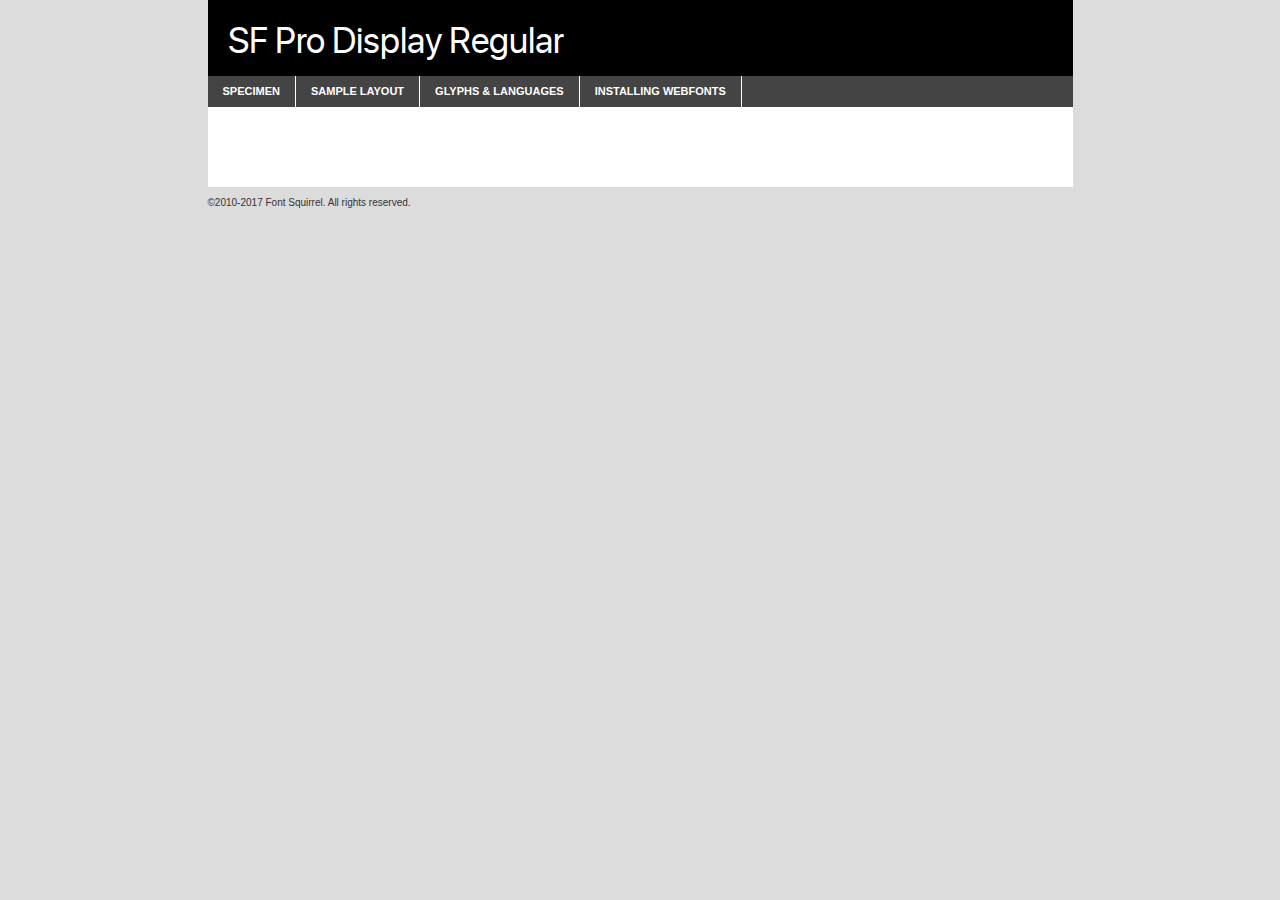
<file: webfontkit-20210402-191825/fontsfree-net-sfprodisplay-regular-demo.html>
<!DOCTYPE html PUBLIC "-//W3C//DTD XHTML 1.0 Transitional//EN"
	"http://www.w3.org/TR/xhtml1/DTD/xhtml1-transitional.dtd">

<html xmlns="http://www.w3.org/1999/xhtml" xml:lang="en" lang="en">
<head>
	<meta http-equiv="Content-Type" content="text/html; charset=utf-8" />
	<script src="http://ajax.googleapis.com/ajax/libs/jquery/1.7.2/jquery.min.js" type="text/javascript" charset="utf-8"></script>
	<script type="text/javascript">
	(function($){$.fn.easyTabs=function(option){var param=jQuery.extend({fadeSpeed:"fast",defaultContent:1,activeClass:'active'},option);$(this).each(function(){var thisId="#"+this.id;if(param.defaultContent==''){param.defaultContent=1;}
	if(typeof param.defaultContent=="number")
	{var defaultTab=$(thisId+" .tabs li:eq("+(param.defaultContent-1)+") a").attr('href').substr(1);}else{var defaultTab=param.defaultContent;}
	$(thisId+" .tabs li a").each(function(){var tabToHide=$(this).attr('href').substr(1);$("#"+tabToHide).addClass('easytabs-tab-content');});hideAll();changeContent(defaultTab);function hideAll(){$(thisId+" .easytabs-tab-content").hide();}
	function changeContent(tabId){hideAll();$(thisId+" .tabs li").removeClass(param.activeClass);$(thisId+" .tabs li a[href=#"+tabId+"]").closest('li').addClass(param.activeClass);if(param.fadeSpeed!="none")
	{$(thisId+" #"+tabId).fadeIn(param.fadeSpeed);}else{$(thisId+" #"+tabId).show();}}
	$(thisId+" .tabs li").click(function(){var tabId=$(this).find('a').attr('href').substr(1);changeContent(tabId);return false;});});}})(jQuery);
	</script>
	<link rel="stylesheet" href="specimen_files/specimen_stylesheet.css" type="text/css" charset="utf-8" />
	<link rel="stylesheet" href="stylesheet.css" type="text/css" charset="utf-8" />

	<style type="text/css">
					body{
				font-family: 'sf_pro_displayregular';
							}
		</style>

	<title>SF Pro Display Regular Specimen</title>
	
	
	<script type="text/javascript" charset="utf-8">
		$(document).ready(function() {
			$('#container').easyTabs({defaultContent:1});
		});
	</script>
</head>

<body>
<div id="container">
	<div id="header">
		SF Pro Display Regular	</div>
	<ul class="tabs">
		<li><a href="#specimen">Specimen</a></li>
		<li><a href="#layout">Sample Layout</a></li>
				<li><a href="#glyphs">Glyphs &amp; Languages</a></li>
		<li><a href="#installing">Installing Webfonts</a></li>
		
	</ul>
	
	<div id="main_content">

		
			<div id="specimen">
		
				<div class="section">
					<div class="grid12 firstcol">
						<div class="huge">AaBb</div>
					</div>
				</div>
		
				<div class="section">
					<div class="glyph_range">A&#x200B;B&#x200b;C&#x200b;D&#x200b;E&#x200b;F&#x200b;G&#x200b;H&#x200b;I&#x200b;J&#x200b;K&#x200b;L&#x200b;M&#x200b;N&#x200b;O&#x200b;P&#x200b;Q&#x200b;R&#x200b;S&#x200b;T&#x200b;U&#x200b;V&#x200b;W&#x200b;X&#x200b;Y&#x200b;Z&#x200b;a&#x200b;b&#x200b;c&#x200b;d&#x200b;e&#x200b;f&#x200b;g&#x200b;h&#x200b;i&#x200b;j&#x200b;k&#x200b;l&#x200b;m&#x200b;n&#x200b;o&#x200b;p&#x200b;q&#x200b;r&#x200b;s&#x200b;t&#x200b;u&#x200b;v&#x200b;w&#x200b;x&#x200b;y&#x200b;z&#x200b;1&#x200b;2&#x200b;3&#x200b;4&#x200b;5&#x200b;6&#x200b;7&#x200b;8&#x200b;9&#x200b;0&#x200b;&amp;&#x200b;.&#x200b;,&#x200b;?&#x200b;!&#x200b;&#64;&#x200b;(&#x200b;)&#x200b;#&#x200b;$&#x200b;%&#x200b;*&#x200b;+&#x200b;-&#x200b;=&#x200b;:&#x200b;;</div>
				</div>
				<div class="section">
					<div class="grid12 firstcol">
						<table class="sample_table">
							<tr><td>10</td><td class="size10">abcdefghijklmnopqrstuvwxyzABCDEFGHIJKLMNOPQRSTUVWXYZ0123456789abcdefghijklmnopqrstuvwxyzABCDEFGHIJKLMNOPQRSTUVWXYZ0123456789abcdefghijklmnopqrstuvwxyzABCDEFGHIJKLMNOPQRSTUVWXYZ</td></tr>
							<tr><td>11</td><td class="size11">abcdefghijklmnopqrstuvwxyzABCDEFGHIJKLMNOPQRSTUVWXYZ0123456789abcdefghijklmnopqrstuvwxyzABCDEFGHIJKLMNOPQRSTUVWXYZ0123456789abcdefghijklmnopqrstuvwxyzABCDEFGHIJKLMNOPQRSTUVWXYZ</td></tr>
							<tr><td>12</td><td class="size12">abcdefghijklmnopqrstuvwxyzABCDEFGHIJKLMNOPQRSTUVWXYZ0123456789abcdefghijklmnopqrstuvwxyzABCDEFGHIJKLMNOPQRSTUVWXYZ0123456789abcdefghijklmnopqrstuvwxyzABCDEFGHIJKLMNOPQRSTUVWXYZ</td></tr>
							<tr><td>13</td><td class="size13">abcdefghijklmnopqrstuvwxyzABCDEFGHIJKLMNOPQRSTUVWXYZ0123456789abcdefghijklmnopqrstuvwxyzABCDEFGHIJKLMNOPQRSTUVWXYZ0123456789abcdefghijklmnopqrstuvwxyzABCDEFGHIJKLMNOPQRSTUVWXYZ</td></tr>
							<tr><td>14</td><td class="size14">abcdefghijklmnopqrstuvwxyzABCDEFGHIJKLMNOPQRSTUVWXYZ0123456789abcdefghijklmnopqrstuvwxyzABCDEFGHIJKLMNOPQRSTUVWXYZ0123456789abcdefghijklmnopqrstuvwxyzABCDEFGHIJKLMNOPQRSTUVWXYZ</td></tr>
							<tr><td>16</td><td class="size16">abcdefghijklmnopqrstuvwxyzABCDEFGHIJKLMNOPQRSTUVWXYZ0123456789abcdefghijklmnopqrstuvwxyzABCDEFGHIJKLMNOPQRSTUVWXYZ</td></tr>
							<tr><td>18</td><td class="size18">abcdefghijklmnopqrstuvwxyzABCDEFGHIJKLMNOPQRSTUVWXYZ0123456789abcdefghijklmnopqrstuvwxyzABCDEFGHIJKLMNOPQRSTUVWXYZ</td></tr>
							<tr><td>20</td><td class="size20">abcdefghijklmnopqrstuvwxyzABCDEFGHIJKLMNOPQRSTUVWXYZ0123456789abcdefghijklmnopqrstuvwxyzABCDEFGHIJKLMNOPQRSTUVWXYZ</td></tr>
							<tr><td>24</td><td class="size24">abcdefghijklmnopqrstuvwxyzABCDEFGHIJKLMNOPQRSTUVWXYZ0123456789abcdefghijklmnopqrstuvwxyzABCDEFGHIJKLMNOPQRSTUVWXYZ</td></tr>
							<tr><td>30</td><td class="size30">abcdefghijklmnopqrstuvwxyzABCDEFGHIJKLMNOPQRSTUVWXYZ0123456789abcdefghijklmnopqrstuvwxyzABCDEFGHIJKLMNOPQRSTUVWXYZ</td></tr>
							<tr><td>36</td><td class="size36">abcdefghijklmnopqrstuvwxyzABCDEFGHIJKLMNOPQRSTUVWXYZ0123456789abcdefghijklmnopqrstuvwxyzABCDEFGHIJKLMNOPQRSTUVWXYZ</td></tr>
							<tr><td>48</td><td class="size48">abcdefghijklmnopqrstuvwxyzABCDEFGHIJKLMNOPQRSTUVWXYZ0123456789abcdefghijklmnopqrstuvwxyzABCDEFGHIJKLMNOPQRSTUVWXYZ</td></tr>
							<tr><td>60</td><td class="size60">abcdefghijklmnopqrstuvwxyzABCDEFGHIJKLMNOPQRSTUVWXYZ0123456789abcdefghijklmnopqrstuvwxyzABCDEFGHIJKLMNOPQRSTUVWXYZ</td></tr>
							<tr><td>72</td><td class="size72">abcdefghijklmnopqrstuvwxyzABCDEFGHIJKLMNOPQRSTUVWXYZ0123456789abcdefghijklmnopqrstuvwxyzABCDEFGHIJKLMNOPQRSTUVWXYZ</td></tr>
							<tr><td>90</td><td class="size90">abcdefghijklmnopqrstuvwxyzABCDEFGHIJKLMNOPQRSTUVWXYZ0123456789abcdefghijklmnopqrstuvwxyzABCDEFGHIJKLMNOPQRSTUVWXYZ</td></tr>
						</table>
				
					</div>
			
				</div>
		
		
		
								<div class="section" id="bodycomparison">


										<div id="xheight">
				<div class="fontbody">&#x25FC;&#x25FC;&#x25FC;&#x25FC;&#x25FC;&#x25FC;&#x25FC;&#x25FC;&#x25FC;&#x25FC;&#x25FC;&#x25FC;&#x25FC;&#x25FC;&#x25FC;&#x25FC;&#x25FC;&#x25FC;&#x25FC;&#x25FC;&#x25FC;&#x25FC;&#x25FC;&#x25FC;&#x25FC;&#x25FC;&#x25FC;&#x25FC;&#x25FC;&#x25FC;&#x25FC;&#x25FC;&#x25FC;&#x25FC;&#x25FC;&#x25FC;&#x25FC;&#x25FC;&#x25FC;&#x25FC;&#x25FC;&#x25FC;&#x25FC;&#x25FC;&#x25FC;&#x25FC;&#x25FC;&#x25FC;&#x25FC;&#x25FC;&#x25FC;&#x25FC;&#x25FC;&#x25FC;&#x25FC;&#x25FC;&#x25FC;&#x25FC;&#x25FC;&#x25FC;&#x25FC;&#x25FC;&#x25FC;&#x25FC;&#x25FC;&#x25FC;&#x25FC;&#x25FC;&#x25FC;&#x25FC;&#x25FC;&#x25FC;&#x25FC;&#x25FC;&#x25FC;&#x25FC;&#x25FC;&#x25FC;&#x25FC;&#x25FC;&#x25FC;&#x25FC;&#x25FC;&#x25FC;&#x25FC;&#x25FC;&#x25FC;&#x25FC;&#x25FC;&#x25FC;&#x25FC;&#x25FC;&#x25FC;&#x25FC;&#x25FC;&#x25FC;&#x25FC;&#x25FC;&#x25FC;body</div><div class="arialbody">body</div><div class="verdanabody">body</div><div class="georgiabody">body</div></div>
										<div class="fontbody" style="z-index:1">
											body<span>SF Pro Display Regular</span>
										</div>
										<div class="arialbody" style="z-index:1">
											body<span>Arial</span>
										</div>
										<div class="verdanabody" style="z-index:1">
											body<span>Verdana</span>
										</div>
										<div class="georgiabody" style="z-index:1">
											body<span>Georgia</span>
										</div>



								</div>
		
		
				<div class="section psample psample_row1" id="">
					
					<div class="grid2 firstcol">
						<p class="size10"><span>10.</span>Aenean lacinia bibendum nulla sed consectetur. Fusce dapibus, tellus ac cursus commodo, tortor mauris condimentum nibh, ut fermentum massa justo sit amet risus. Nullam id dolor id nibh ultricies vehicula ut id elit. Cum sociis natoque penatibus et magnis dis parturient montes, nascetur ridiculus mus. Nulla vitae elit libero, a pharetra augue.</p>
			
					</div>
					<div class="grid3">
						<p class="size11"><span>11.</span>Aenean lacinia bibendum nulla sed consectetur. Fusce dapibus, tellus ac cursus commodo, tortor mauris condimentum nibh, ut fermentum massa justo sit amet risus. Nullam id dolor id nibh ultricies vehicula ut id elit. Cum sociis natoque penatibus et magnis dis parturient montes, nascetur ridiculus mus. Nulla vitae elit libero, a pharetra augue.</p>
			
					</div>
					<div class="grid3">
						<p class="size12"><span>12.</span>Aenean lacinia bibendum nulla sed consectetur. Fusce dapibus, tellus ac cursus commodo, tortor mauris condimentum nibh, ut fermentum massa justo sit amet risus. Nullam id dolor id nibh ultricies vehicula ut id elit. Cum sociis natoque penatibus et magnis dis parturient montes, nascetur ridiculus mus. Nulla vitae elit libero, a pharetra augue.</p>
			
					</div>
					<div class="grid4">
						<p class="size13"><span>13.</span>Aenean lacinia bibendum nulla sed consectetur. Fusce dapibus, tellus ac cursus commodo, tortor mauris condimentum nibh, ut fermentum massa justo sit amet risus. Nullam id dolor id nibh ultricies vehicula ut id elit. Cum sociis natoque penatibus et magnis dis parturient montes, nascetur ridiculus mus. Nulla vitae elit libero, a pharetra augue.</p>
			
					</div>
					<div class="white_blend"></div>
					
				</div>
				<div class="section psample psample_row2" id="">
					<div class="grid3 firstcol">
						<p class="size14"><span>14.</span>Aenean lacinia bibendum nulla sed consectetur. Fusce dapibus, tellus ac cursus commodo, tortor mauris condimentum nibh, ut fermentum massa justo sit amet risus. Nullam id dolor id nibh ultricies vehicula ut id elit. Cum sociis natoque penatibus et magnis dis parturient montes, nascetur ridiculus mus. Nulla vitae elit libero, a pharetra augue.</p>
			
					</div>
					<div class="grid4">
						<p class="size16"><span>16.</span>Aenean lacinia bibendum nulla sed consectetur. Fusce dapibus, tellus ac cursus commodo, tortor mauris condimentum nibh, ut fermentum massa justo sit amet risus. Nullam id dolor id nibh ultricies vehicula ut id elit. Cum sociis natoque penatibus et magnis dis parturient montes, nascetur ridiculus mus. Nulla vitae elit libero, a pharetra augue.</p>
			
					</div>
					<div class="grid5">
						<p class="size18"><span>18.</span>Aenean lacinia bibendum nulla sed consectetur. Fusce dapibus, tellus ac cursus commodo, tortor mauris condimentum nibh, ut fermentum massa justo sit amet risus. Nullam id dolor id nibh ultricies vehicula ut id elit. Cum sociis natoque penatibus et magnis dis parturient montes, nascetur ridiculus mus. Nulla vitae elit libero, a pharetra augue.</p>
			
					</div>

					<div class="white_blend"></div>

				</div>
				
				<div class="section psample psample_row3" id="">
					<div class="grid5 firstcol">
						<p class="size20"><span>20.</span>Aenean lacinia bibendum nulla sed consectetur. Fusce dapibus, tellus ac cursus commodo, tortor mauris condimentum nibh, ut fermentum massa justo sit amet risus. Nullam id dolor id nibh ultricies vehicula ut id elit. Cum sociis natoque penatibus et magnis dis parturient montes, nascetur ridiculus mus. Nulla vitae elit libero, a pharetra augue.</p>
					</div>
					<div class="grid7">
						<p class="size24"><span>24.</span>Aenean lacinia bibendum nulla sed consectetur. Fusce dapibus, tellus ac cursus commodo, tortor mauris condimentum nibh, ut fermentum massa justo sit amet risus. Nullam id dolor id nibh ultricies vehicula ut id elit. Cum sociis natoque penatibus et magnis dis parturient montes, nascetur ridiculus mus. Nulla vitae elit libero, a pharetra augue.</p>
					</div>
					
					<div class="white_blend"></div>
					
				</div>
				
				<div class="section psample psample_row4" id="">
					<div class="grid12 firstcol">
						<p class="size30"><span>30.</span>Aenean lacinia bibendum nulla sed consectetur. Fusce dapibus, tellus ac cursus commodo, tortor mauris condimentum nibh, ut fermentum massa justo sit amet risus. Nullam id dolor id nibh ultricies vehicula ut id elit. Cum sociis natoque penatibus et magnis dis parturient montes, nascetur ridiculus mus. Nulla vitae elit libero, a pharetra augue.</p>
					</div>
					<div class="white_blend"></div>
					
				</div>
				
				
				
				<div class="section psample psample_row1 fullreverse">
					<div class="grid2 firstcol">
						<p class="size10"><span>10.</span>Aenean lacinia bibendum nulla sed consectetur. Fusce dapibus, tellus ac cursus commodo, tortor mauris condimentum nibh, ut fermentum massa justo sit amet risus. Nullam id dolor id nibh ultricies vehicula ut id elit. Cum sociis natoque penatibus et magnis dis parturient montes, nascetur ridiculus mus. Nulla vitae elit libero, a pharetra augue.</p>
			
					</div>
					<div class="grid3">
						<p class="size11"><span>11.</span>Aenean lacinia bibendum nulla sed consectetur. Fusce dapibus, tellus ac cursus commodo, tortor mauris condimentum nibh, ut fermentum massa justo sit amet risus. Nullam id dolor id nibh ultricies vehicula ut id elit. Cum sociis natoque penatibus et magnis dis parturient montes, nascetur ridiculus mus. Nulla vitae elit libero, a pharetra augue.</p>
			
					</div>
					<div class="grid3">
						<p class="size12"><span>12.</span>Aenean lacinia bibendum nulla sed consectetur. Fusce dapibus, tellus ac cursus commodo, tortor mauris condimentum nibh, ut fermentum massa justo sit amet risus. Nullam id dolor id nibh ultricies vehicula ut id elit. Cum sociis natoque penatibus et magnis dis parturient montes, nascetur ridiculus mus. Nulla vitae elit libero, a pharetra augue.</p>
			
					</div>
					<div class="grid4">
						<p class="size13"><span>13.</span>Aenean lacinia bibendum nulla sed consectetur. Fusce dapibus, tellus ac cursus commodo, tortor mauris condimentum nibh, ut fermentum massa justo sit amet risus. Nullam id dolor id nibh ultricies vehicula ut id elit. Cum sociis natoque penatibus et magnis dis parturient montes, nascetur ridiculus mus. Nulla vitae elit libero, a pharetra augue.</p>
			
					</div>
					<div class="black_blend"></div>
					
				</div>
				
				<div class="section psample psample_row2 fullreverse">
					<div class="grid3 firstcol">
						<p class="size14"><span>14.</span>Aenean lacinia bibendum nulla sed consectetur. Fusce dapibus, tellus ac cursus commodo, tortor mauris condimentum nibh, ut fermentum massa justo sit amet risus. Nullam id dolor id nibh ultricies vehicula ut id elit. Cum sociis natoque penatibus et magnis dis parturient montes, nascetur ridiculus mus. Nulla vitae elit libero, a pharetra augue.</p>
			
					</div>
					<div class="grid4">
						<p class="size16"><span>16.</span>Aenean lacinia bibendum nulla sed consectetur. Fusce dapibus, tellus ac cursus commodo, tortor mauris condimentum nibh, ut fermentum massa justo sit amet risus. Nullam id dolor id nibh ultricies vehicula ut id elit. Cum sociis natoque penatibus et magnis dis parturient montes, nascetur ridiculus mus. Nulla vitae elit libero, a pharetra augue.</p>
			
					</div>
					<div class="grid5">
						<p class="size18"><span>18.</span>Aenean lacinia bibendum nulla sed consectetur. Fusce dapibus, tellus ac cursus commodo, tortor mauris condimentum nibh, ut fermentum massa justo sit amet risus. Nullam id dolor id nibh ultricies vehicula ut id elit. Cum sociis natoque penatibus et magnis dis parturient montes, nascetur ridiculus mus. Nulla vitae elit libero, a pharetra augue.</p>
			
					</div>
					<div class="black_blend"></div>

				</div>
				
				<div class="section psample fullreverse psample_row3" id="">
					<div class="grid5 firstcol">
						<p class="size20"><span>20.</span>Aenean lacinia bibendum nulla sed consectetur. Fusce dapibus, tellus ac cursus commodo, tortor mauris condimentum nibh, ut fermentum massa justo sit amet risus. Nullam id dolor id nibh ultricies vehicula ut id elit. Cum sociis natoque penatibus et magnis dis parturient montes, nascetur ridiculus mus. Nulla vitae elit libero, a pharetra augue.</p>
					</div>
					<div class="grid7">
						<p class="size24"><span>24.</span>Aenean lacinia bibendum nulla sed consectetur. Fusce dapibus, tellus ac cursus commodo, tortor mauris condimentum nibh, ut fermentum massa justo sit amet risus. Nullam id dolor id nibh ultricies vehicula ut id elit. Cum sociis natoque penatibus et magnis dis parturient montes, nascetur ridiculus mus. Nulla vitae elit libero, a pharetra augue.</p>
					</div>
					
					<div class="black_blend"></div>
					
				</div>
				
				<div class="section psample fullreverse psample_row4" id="" style="border-bottom: 20px #000 solid;">
					<div class="grid12 firstcol">
						<p class="size30"><span>30.</span>Aenean lacinia bibendum nulla sed consectetur. Fusce dapibus, tellus ac cursus commodo, tortor mauris condimentum nibh, ut fermentum massa justo sit amet risus. Nullam id dolor id nibh ultricies vehicula ut id elit. Cum sociis natoque penatibus et magnis dis parturient montes, nascetur ridiculus mus. Nulla vitae elit libero, a pharetra augue.</p>
					</div>
					<div class="black_blend"></div>
					
				</div>
				
				
				
				
			</div>
			
			<div id="layout">
				
				<div class="section">
					
					<div class="grid12 firstcol">
						<h1>Lorem Ipsum Dolor</h1>
						<h2>Etiam porta sem malesuada magna mollis euismod</h2>
						
						<p class="byline">By <a href="#link">Aenean Lacinia</a></p>
					</div>
				</div>
				<div class="section">
					<div class="grid8 firstcol">
						<p class="large">Donec sed odio dui. Morbi leo risus, porta ac consectetur ac, vestibulum at eros. Fusce dapibus, tellus ac cursus commodo, tortor mauris condimentum nibh, ut fermentum massa justo sit amet risus. </p>

						
						<h3>Pellentesque ornare sem</h3>

						<p>Maecenas sed diam eget risus varius blandit sit amet non magna. Maecenas faucibus mollis interdum. Donec ullamcorper nulla non metus auctor fringilla. Nullam id dolor id nibh ultricies vehicula ut id elit. Nullam id dolor id nibh ultricies vehicula ut id elit. </p>

						<p>Aenean eu leo quam. Pellentesque ornare sem lacinia quam venenatis vestibulum. Lorem ipsum dolor sit amet, consectetur adipiscing elit. Cum sociis natoque penatibus et magnis dis parturient montes, nascetur ridiculus mus. </p>

						<p>Nulla vitae elit libero, a pharetra augue. Praesent commodo cursus magna, vel scelerisque nisl consectetur et. Aenean lacinia bibendum nulla sed consectetur. </p>

						<p>Nullam quis risus eget urna mollis ornare vel eu leo. Nullam quis risus eget urna mollis ornare vel eu leo. Maecenas sed diam eget risus varius blandit sit amet non magna. Donec ullamcorper nulla non metus auctor fringilla. </p>

						<h3>Cras mattis consectetur</h3>

						<p>Aenean eu leo quam. Pellentesque ornare sem lacinia quam venenatis vestibulum. Aenean lacinia bibendum nulla sed consectetur. Integer posuere erat a ante venenatis dapibus posuere velit aliquet. Cras mattis consectetur purus sit amet fermentum. </p>

						<p>Nullam id dolor id nibh ultricies vehicula ut id elit. Nullam quis risus eget urna mollis ornare vel eu leo. Cras mattis consectetur purus sit amet fermentum.</p>
					</div>
					
					<div class="grid4 sidebar">
						
						<div class="box reverse">
							<p class="last">Nullam quis risus eget urna mollis ornare vel eu leo. Donec ullamcorper nulla non metus auctor fringilla. Cras mattis consectetur purus sit amet fermentum. Sed posuere consectetur est at lobortis. Lorem ipsum dolor sit amet, consectetur adipiscing elit. </p>
						</div>
						
						<p class="caption">Maecenas sed diam eget risus varius.</p>

						<p>Vestibulum id ligula porta felis euismod semper. Integer posuere erat a ante venenatis dapibus posuere velit aliquet. Vestibulum id ligula porta felis euismod semper. Sed posuere consectetur est at lobortis. Maecenas sed diam eget risus varius blandit sit amet non magna. Fusce dapibus, tellus ac cursus commodo, tortor mauris condimentum nibh, ut fermentum massa justo sit amet risus. </p>

					

						<p>Duis mollis, est non commodo luctus, nisi erat porttitor ligula, eget lacinia odio sem nec elit. Aenean lacinia bibendum nulla sed consectetur. Vivamus sagittis lacus vel augue laoreet rutrum faucibus dolor auctor. Aenean lacinia bibendum nulla sed consectetur. Nullam quis risus eget urna mollis ornare vel eu leo. </p>

						<p>Praesent commodo cursus magna, vel scelerisque nisl consectetur et. Donec ullamcorper nulla non metus auctor fringilla. Maecenas faucibus mollis interdum. Fusce dapibus, tellus ac cursus commodo, tortor mauris condimentum nibh, ut fermentum massa justo sit amet risus. </p>

					</div>
				</div>
				
			</div>


			



		<div id="glyphs">
			<div class="section">
				<div class="grid12 firstcol">
			
				<h1>Language Support</h1>
				<p>The subset of SF Pro Display Regular in this kit supports the following languages:<br />
			
					Albanian, Basque, Breton, Chamorro, Danish, Dutch, English, Faroese, Finnish, French, Frisian, Galician, German, Icelandic, Italian, Malagasy, Norwegian, Portuguese, Spanish, Alsatian, Aragonese, Arapaho, Arrernte, Asturian, Aymara, Bislama, Cebuano, Corsican, Fijian, French_creole, Genoese, Gilbertese, Greenlandic, Haitian_creole, Hiligaynon, Hmong, Hopi, Ibanag, Iloko_ilokano, Indonesian, Interglossa_glosa, Interlingua, Irish_gaelic, Jerriais, Lojban, Lombard, Luxembourgeois, Manx, Mohawk, Norfolk_pitcairnese, Occitan, Oromo, Pangasinan, Papiamento, Piedmontese, Potawatomi, Rhaeto-romance, Romansh, Rotokas, Sami_lule, Samoan, Sardinian, Scots_gaelic, Seychelles_creole, Shona, Sicilian, Somali, Southern_ndebele, Swahili, Swati_swazi, Tagalog_filipino_pilipino, Tetum, Tok_pisin, Uyghur_latinized, Volapuk, Walloon, Warlpiri, Xhosa, Yapese, Zulu, Latinbasic, Ubasic, Demo				</p>
				<h1>Glyph Chart</h1>
				<p>The subset of SF Pro Display Regular in this kit includes all the glyphs listed below. Unicode entities are included above each glyph to help you insert individual characters into your layout.</p>
				<div id="glyph_chart">
			
																				 <div><p>&amp;#13;</p>&#13;</div>
																				 <div><p>&amp;#32;</p>&#32;</div>
																				 <div><p>&amp;#33;</p>&#33;</div>
																				 <div><p>&amp;#34;</p>&#34;</div>
																				 <div><p>&amp;#35;</p>&#35;</div>
																				 <div><p>&amp;#36;</p>&#36;</div>
																				 <div><p>&amp;#37;</p>&#37;</div>
																				 <div><p>&amp;#38;</p>&#38;</div>
																				 <div><p>&amp;#39;</p>&#39;</div>
																				 <div><p>&amp;#40;</p>&#40;</div>
																				 <div><p>&amp;#41;</p>&#41;</div>
																				 <div><p>&amp;#42;</p>&#42;</div>
																				 <div><p>&amp;#43;</p>&#43;</div>
																				 <div><p>&amp;#44;</p>&#44;</div>
																				 <div><p>&amp;#45;</p>&#45;</div>
																				 <div><p>&amp;#46;</p>&#46;</div>
																				 <div><p>&amp;#47;</p>&#47;</div>
																				 <div><p>&amp;#48;</p>&#48;</div>
																				 <div><p>&amp;#49;</p>&#49;</div>
																				 <div><p>&amp;#50;</p>&#50;</div>
																				 <div><p>&amp;#51;</p>&#51;</div>
																				 <div><p>&amp;#52;</p>&#52;</div>
																				 <div><p>&amp;#53;</p>&#53;</div>
																				 <div><p>&amp;#54;</p>&#54;</div>
																				 <div><p>&amp;#55;</p>&#55;</div>
																				 <div><p>&amp;#56;</p>&#56;</div>
																				 <div><p>&amp;#57;</p>&#57;</div>
																				 <div><p>&amp;#58;</p>&#58;</div>
																				 <div><p>&amp;#59;</p>&#59;</div>
																				 <div><p>&amp;#60;</p>&#60;</div>
																				 <div><p>&amp;#61;</p>&#61;</div>
																				 <div><p>&amp;#62;</p>&#62;</div>
																				 <div><p>&amp;#63;</p>&#63;</div>
																				 <div><p>&amp;#64;</p>&#64;</div>
																				 <div><p>&amp;#65;</p>&#65;</div>
																				 <div><p>&amp;#66;</p>&#66;</div>
																				 <div><p>&amp;#67;</p>&#67;</div>
																				 <div><p>&amp;#68;</p>&#68;</div>
																				 <div><p>&amp;#69;</p>&#69;</div>
																				 <div><p>&amp;#70;</p>&#70;</div>
																				 <div><p>&amp;#71;</p>&#71;</div>
																				 <div><p>&amp;#72;</p>&#72;</div>
																				 <div><p>&amp;#73;</p>&#73;</div>
																				 <div><p>&amp;#74;</p>&#74;</div>
																				 <div><p>&amp;#75;</p>&#75;</div>
																				 <div><p>&amp;#76;</p>&#76;</div>
																				 <div><p>&amp;#77;</p>&#77;</div>
																				 <div><p>&amp;#78;</p>&#78;</div>
																				 <div><p>&amp;#79;</p>&#79;</div>
																				 <div><p>&amp;#80;</p>&#80;</div>
																				 <div><p>&amp;#81;</p>&#81;</div>
																				 <div><p>&amp;#82;</p>&#82;</div>
																				 <div><p>&amp;#83;</p>&#83;</div>
																				 <div><p>&amp;#84;</p>&#84;</div>
																				 <div><p>&amp;#85;</p>&#85;</div>
																				 <div><p>&amp;#86;</p>&#86;</div>
																				 <div><p>&amp;#87;</p>&#87;</div>
																				 <div><p>&amp;#88;</p>&#88;</div>
																				 <div><p>&amp;#89;</p>&#89;</div>
																				 <div><p>&amp;#90;</p>&#90;</div>
																				 <div><p>&amp;#91;</p>&#91;</div>
																				 <div><p>&amp;#92;</p>&#92;</div>
																				 <div><p>&amp;#93;</p>&#93;</div>
																				 <div><p>&amp;#94;</p>&#94;</div>
																				 <div><p>&amp;#95;</p>&#95;</div>
																				 <div><p>&amp;#96;</p>&#96;</div>
																				 <div><p>&amp;#97;</p>&#97;</div>
																				 <div><p>&amp;#98;</p>&#98;</div>
																				 <div><p>&amp;#99;</p>&#99;</div>
																				 <div><p>&amp;#100;</p>&#100;</div>
																				 <div><p>&amp;#101;</p>&#101;</div>
																				 <div><p>&amp;#102;</p>&#102;</div>
																				 <div><p>&amp;#103;</p>&#103;</div>
																				 <div><p>&amp;#104;</p>&#104;</div>
																				 <div><p>&amp;#105;</p>&#105;</div>
																				 <div><p>&amp;#106;</p>&#106;</div>
																				 <div><p>&amp;#107;</p>&#107;</div>
																				 <div><p>&amp;#108;</p>&#108;</div>
																				 <div><p>&amp;#109;</p>&#109;</div>
																				 <div><p>&amp;#110;</p>&#110;</div>
																				 <div><p>&amp;#111;</p>&#111;</div>
																				 <div><p>&amp;#112;</p>&#112;</div>
																				 <div><p>&amp;#113;</p>&#113;</div>
																				 <div><p>&amp;#114;</p>&#114;</div>
																				 <div><p>&amp;#115;</p>&#115;</div>
																				 <div><p>&amp;#116;</p>&#116;</div>
																				 <div><p>&amp;#117;</p>&#117;</div>
																				 <div><p>&amp;#118;</p>&#118;</div>
																				 <div><p>&amp;#119;</p>&#119;</div>
																				 <div><p>&amp;#120;</p>&#120;</div>
																				 <div><p>&amp;#121;</p>&#121;</div>
																				 <div><p>&amp;#122;</p>&#122;</div>
																				 <div><p>&amp;#123;</p>&#123;</div>
																				 <div><p>&amp;#124;</p>&#124;</div>
																				 <div><p>&amp;#125;</p>&#125;</div>
																				 <div><p>&amp;#126;</p>&#126;</div>
																				 <div><p>&amp;#160;</p>&#160;</div>
																				 <div><p>&amp;#161;</p>&#161;</div>
																				 <div><p>&amp;#162;</p>&#162;</div>
																				 <div><p>&amp;#163;</p>&#163;</div>
																				 <div><p>&amp;#164;</p>&#164;</div>
																				 <div><p>&amp;#165;</p>&#165;</div>
																				 <div><p>&amp;#166;</p>&#166;</div>
																				 <div><p>&amp;#167;</p>&#167;</div>
																				 <div><p>&amp;#168;</p>&#168;</div>
																				 <div><p>&amp;#169;</p>&#169;</div>
																				 <div><p>&amp;#170;</p>&#170;</div>
																				 <div><p>&amp;#171;</p>&#171;</div>
																				 <div><p>&amp;#172;</p>&#172;</div>
																				 <div><p>&amp;#173;</p>&#173;</div>
																				 <div><p>&amp;#174;</p>&#174;</div>
																				 <div><p>&amp;#175;</p>&#175;</div>
																				 <div><p>&amp;#176;</p>&#176;</div>
																				 <div><p>&amp;#177;</p>&#177;</div>
																				 <div><p>&amp;#178;</p>&#178;</div>
																				 <div><p>&amp;#179;</p>&#179;</div>
																				 <div><p>&amp;#180;</p>&#180;</div>
																				 <div><p>&amp;#181;</p>&#181;</div>
																				 <div><p>&amp;#182;</p>&#182;</div>
																				 <div><p>&amp;#183;</p>&#183;</div>
																				 <div><p>&amp;#184;</p>&#184;</div>
																				 <div><p>&amp;#185;</p>&#185;</div>
																				 <div><p>&amp;#186;</p>&#186;</div>
																				 <div><p>&amp;#187;</p>&#187;</div>
																				 <div><p>&amp;#188;</p>&#188;</div>
																				 <div><p>&amp;#189;</p>&#189;</div>
																				 <div><p>&amp;#190;</p>&#190;</div>
																				 <div><p>&amp;#191;</p>&#191;</div>
																				 <div><p>&amp;#192;</p>&#192;</div>
																				 <div><p>&amp;#193;</p>&#193;</div>
																				 <div><p>&amp;#194;</p>&#194;</div>
																				 <div><p>&amp;#195;</p>&#195;</div>
																				 <div><p>&amp;#196;</p>&#196;</div>
																				 <div><p>&amp;#197;</p>&#197;</div>
																				 <div><p>&amp;#198;</p>&#198;</div>
																				 <div><p>&amp;#199;</p>&#199;</div>
																				 <div><p>&amp;#200;</p>&#200;</div>
																				 <div><p>&amp;#201;</p>&#201;</div>
																				 <div><p>&amp;#202;</p>&#202;</div>
																				 <div><p>&amp;#203;</p>&#203;</div>
																				 <div><p>&amp;#204;</p>&#204;</div>
																				 <div><p>&amp;#205;</p>&#205;</div>
																				 <div><p>&amp;#206;</p>&#206;</div>
																				 <div><p>&amp;#207;</p>&#207;</div>
																				 <div><p>&amp;#208;</p>&#208;</div>
																				 <div><p>&amp;#209;</p>&#209;</div>
																				 <div><p>&amp;#210;</p>&#210;</div>
																				 <div><p>&amp;#211;</p>&#211;</div>
																				 <div><p>&amp;#212;</p>&#212;</div>
																				 <div><p>&amp;#213;</p>&#213;</div>
																				 <div><p>&amp;#214;</p>&#214;</div>
																				 <div><p>&amp;#215;</p>&#215;</div>
																				 <div><p>&amp;#216;</p>&#216;</div>
																				 <div><p>&amp;#217;</p>&#217;</div>
																				 <div><p>&amp;#218;</p>&#218;</div>
																				 <div><p>&amp;#219;</p>&#219;</div>
																				 <div><p>&amp;#220;</p>&#220;</div>
																				 <div><p>&amp;#221;</p>&#221;</div>
																				 <div><p>&amp;#222;</p>&#222;</div>
																				 <div><p>&amp;#223;</p>&#223;</div>
																				 <div><p>&amp;#224;</p>&#224;</div>
																				 <div><p>&amp;#225;</p>&#225;</div>
																				 <div><p>&amp;#226;</p>&#226;</div>
																				 <div><p>&amp;#227;</p>&#227;</div>
																				 <div><p>&amp;#228;</p>&#228;</div>
																				 <div><p>&amp;#229;</p>&#229;</div>
																				 <div><p>&amp;#230;</p>&#230;</div>
																				 <div><p>&amp;#231;</p>&#231;</div>
																				 <div><p>&amp;#232;</p>&#232;</div>
																				 <div><p>&amp;#233;</p>&#233;</div>
																				 <div><p>&amp;#234;</p>&#234;</div>
																				 <div><p>&amp;#235;</p>&#235;</div>
																				 <div><p>&amp;#236;</p>&#236;</div>
																				 <div><p>&amp;#237;</p>&#237;</div>
																				 <div><p>&amp;#238;</p>&#238;</div>
																				 <div><p>&amp;#239;</p>&#239;</div>
																				 <div><p>&amp;#240;</p>&#240;</div>
																				 <div><p>&amp;#241;</p>&#241;</div>
																				 <div><p>&amp;#242;</p>&#242;</div>
																				 <div><p>&amp;#243;</p>&#243;</div>
																				 <div><p>&amp;#244;</p>&#244;</div>
																				 <div><p>&amp;#245;</p>&#245;</div>
																				 <div><p>&amp;#246;</p>&#246;</div>
																				 <div><p>&amp;#247;</p>&#247;</div>
																				 <div><p>&amp;#248;</p>&#248;</div>
																				 <div><p>&amp;#249;</p>&#249;</div>
																				 <div><p>&amp;#250;</p>&#250;</div>
																				 <div><p>&amp;#251;</p>&#251;</div>
																				 <div><p>&amp;#252;</p>&#252;</div>
																				 <div><p>&amp;#253;</p>&#253;</div>
																				 <div><p>&amp;#254;</p>&#254;</div>
																				 <div><p>&amp;#255;</p>&#255;</div>
																				 <div><p>&amp;#338;</p>&#338;</div>
																				 <div><p>&amp;#339;</p>&#339;</div>
																				 <div><p>&amp;#376;</p>&#376;</div>
																				 <div><p>&amp;#710;</p>&#710;</div>
																				 <div><p>&amp;#732;</p>&#732;</div>
																				 <div><p>&amp;#8192;</p>&#8192;</div>
																				 <div><p>&amp;#8193;</p>&#8193;</div>
																				 <div><p>&amp;#8194;</p>&#8194;</div>
																				 <div><p>&amp;#8195;</p>&#8195;</div>
																				 <div><p>&amp;#8196;</p>&#8196;</div>
																				 <div><p>&amp;#8197;</p>&#8197;</div>
																				 <div><p>&amp;#8198;</p>&#8198;</div>
																				 <div><p>&amp;#8199;</p>&#8199;</div>
																				 <div><p>&amp;#8200;</p>&#8200;</div>
																				 <div><p>&amp;#8201;</p>&#8201;</div>
																				 <div><p>&amp;#8202;</p>&#8202;</div>
																				 <div><p>&amp;#8208;</p>&#8208;</div>
																				 <div><p>&amp;#8209;</p>&#8209;</div>
																				 <div><p>&amp;#8210;</p>&#8210;</div>
																				 <div><p>&amp;#8211;</p>&#8211;</div>
																				 <div><p>&amp;#8212;</p>&#8212;</div>
																				 <div><p>&amp;#8216;</p>&#8216;</div>
																				 <div><p>&amp;#8217;</p>&#8217;</div>
																				 <div><p>&amp;#8218;</p>&#8218;</div>
																				 <div><p>&amp;#8220;</p>&#8220;</div>
																				 <div><p>&amp;#8221;</p>&#8221;</div>
																				 <div><p>&amp;#8222;</p>&#8222;</div>
																				 <div><p>&amp;#8226;</p>&#8226;</div>
																				 <div><p>&amp;#8230;</p>&#8230;</div>
																				 <div><p>&amp;#8239;</p>&#8239;</div>
																				 <div><p>&amp;#8249;</p>&#8249;</div>
																				 <div><p>&amp;#8250;</p>&#8250;</div>
																				 <div><p>&amp;#8287;</p>&#8287;</div>
																				 <div><p>&amp;#8364;</p>&#8364;</div>
																				 <div><p>&amp;#8482;</p>&#8482;</div>
																				 <div><p>&amp;#9724;</p>&#9724;</div>
																				 <div><p>&amp;#64257;</p>&#64257;</div>
																				 <div><p>&amp;#64258;</p>&#64258;</div>
																																						</div>	
				</div>
		
		
			</div>
		</div>
		
		
		<div id="specs">
			
		</div>
	
		<div id="installing">
			<div class="section">
				<div class="grid7 firstcol">
					<h1>Installing Webfonts</h1>
					
					<p>Webfonts are supported by all major browser platforms but not all in the same way. There are currently four different font formats that must be included in order to target all browsers. This includes TTF, WOFF, EOT and SVG.</p>
					
					<h2>1. Upload your webfonts</h2>
					<p>You must upload your webfont kit to your website. They should be in or near the same directory as your CSS files.</p>
					
					<h2>2. Include the webfont stylesheet</h2>
					<p>A special CSS @font-face declaration helps the various browsers select the appropriate font it needs without causing you a bunch of headaches. Learn more about this syntax by reading the <a href="https://www.fontspring.com/blog/further-hardening-of-the-bulletproof-syntax">Fontspring blog post</a> about it. The code for it is as follows:</p>


<code>
@font-face{ 
	font-family: 'MyWebFont';
	src: url('WebFont.eot');
	src: url('WebFont.eot?#iefix') format('embedded-opentype'),
	     url('WebFont.woff') format('woff'),
	     url('WebFont.ttf') format('truetype'),
	     url('WebFont.svg#webfont') format('svg');
}
</code>

	<p>We've already gone ahead and generated the code for you. All you have to do is link to the stylesheet in your HTML, like this:</p>
	<code>&lt;link rel=&quot;stylesheet&quot; href=&quot;stylesheet.css&quot; type=&quot;text/css&quot; charset=&quot;utf-8&quot; /&gt;</code>

					<h2>3. Modify your own stylesheet</h2>
					<p>To take advantage of your new fonts, you must tell your stylesheet to use them. Look at the original @font-face declaration above and find the property called "font-family." The name linked there will be what you use to reference the font. Prepend that webfont name to the font stack in the "font-family" property, inside the selector you want to change. For example:</p>
<code>p { font-family: 'WebFont', Arial, sans-serif; }</code>

<h2>4. Test</h2>
<p>Getting webfonts to work cross-browser <em>can</em> be tricky. Use the information in the sidebar to help you if you find that fonts aren't loading in a particular browser.</p>
				</div>
				
				<div class="grid5 sidebar">
					<div class="box">
						<h2>Troubleshooting<br />Font-Face Problems</h2>
						<p>Having trouble getting your webfonts to load in your new website? Here are some tips to sort out what might be the problem.</p>

						<h3>Fonts not showing in any browser</h3>

						<p>This sounds like you need to work on the plumbing. You either did not upload the fonts to the correct directory, or you did not link the fonts properly in the CSS. If you've confirmed that all this is correct and you still have a problem, take a look at your .htaccess file and see if requests are getting intercepted.</p>

						<h3>Fonts not loading in iPhone or iPad</h3>

						<p>The most common problem here is that you are serving the fonts from an IIS server. IIS refuses to serve files that have unknown MIME types. If that is the case, you must set the MIME type for SVG to "image/svg+xml" in the server settings. Follow these instructions from Microsoft if you need help.</p>

						<h3>Fonts not loading in Firefox</h3>

						<p>The primary reason for this failure? You are still using a version Firefox older than 3.5. So upgrade already! If that isn't it, then you are very likely serving fonts from a different domain. Firefox requires that all font assets be served from the same domain. Lastly it is possible that you need to add WOFF to your list of MIME types (if you are serving via IIS.)</p>

						<h3>Fonts not loading in IE</h3>

						<p>Are you looking at Internet Explorer on an actual Windows machine or are you cheating by using a service like Adobe BrowserLab? Many of these screenshot services do not render @font-face for IE. Best to test it on a real machine.</p>

						<h3>Fonts not loading in IE9</h3>

						<p>IE9, like Firefox, requires that fonts be served from the same domain as the website. Make sure that is the case.</p>
					</div>
				</div>
			</div>
			
		</div>
	
	</div>
	<div id="footer">
		<p>&copy;2010-2017 Font Squirrel. All rights reserved.</p>
	</div>
</div>
</body>
</html>
</file>
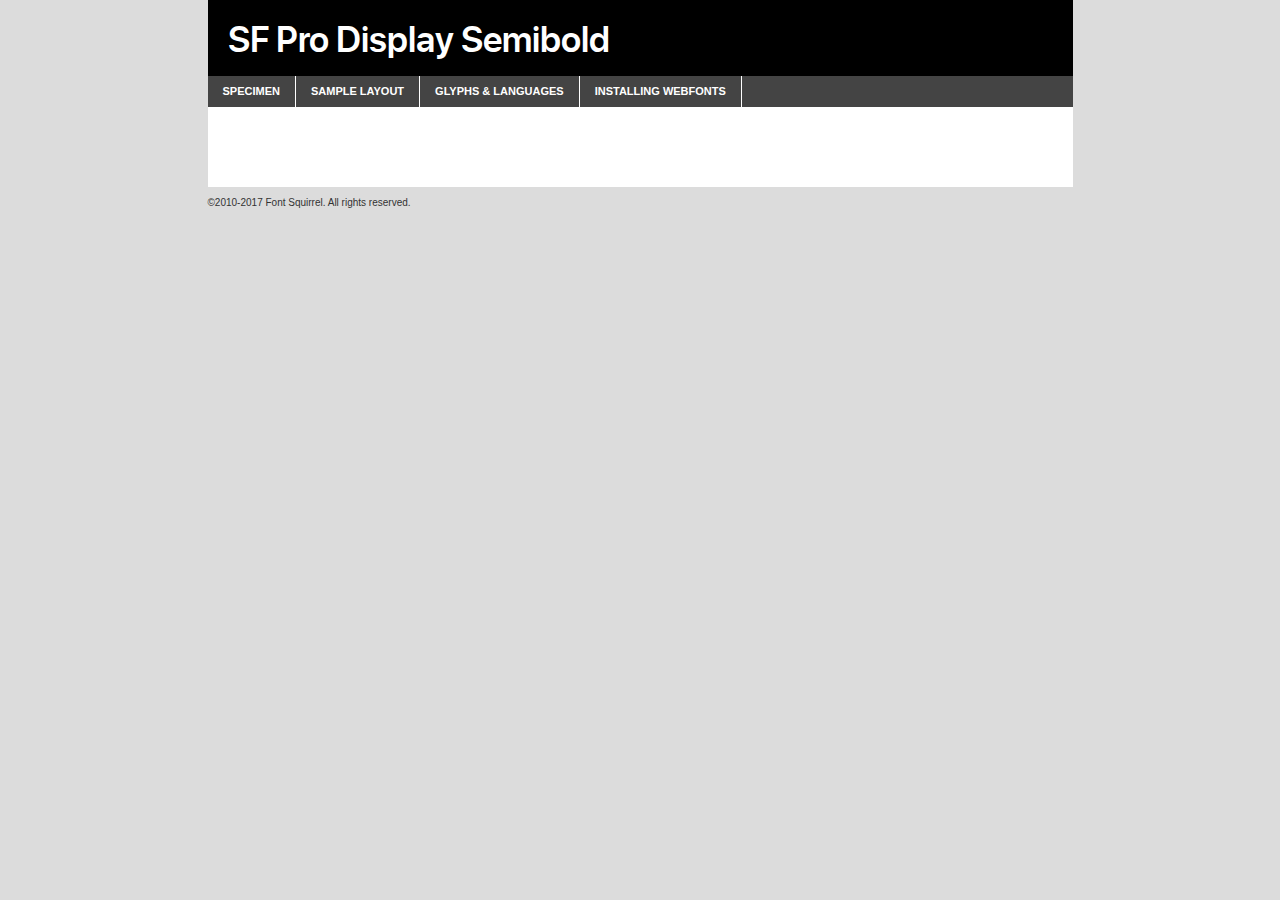
<file: webfontkit-20210402-191825/fontsfree-net-sfprodisplay-semibold-demo.html>
<!DOCTYPE html PUBLIC "-//W3C//DTD XHTML 1.0 Transitional//EN"
	"http://www.w3.org/TR/xhtml1/DTD/xhtml1-transitional.dtd">

<html xmlns="http://www.w3.org/1999/xhtml" xml:lang="en" lang="en">
<head>
	<meta http-equiv="Content-Type" content="text/html; charset=utf-8" />
	<script src="http://ajax.googleapis.com/ajax/libs/jquery/1.7.2/jquery.min.js" type="text/javascript" charset="utf-8"></script>
	<script type="text/javascript">
	(function($){$.fn.easyTabs=function(option){var param=jQuery.extend({fadeSpeed:"fast",defaultContent:1,activeClass:'active'},option);$(this).each(function(){var thisId="#"+this.id;if(param.defaultContent==''){param.defaultContent=1;}
	if(typeof param.defaultContent=="number")
	{var defaultTab=$(thisId+" .tabs li:eq("+(param.defaultContent-1)+") a").attr('href').substr(1);}else{var defaultTab=param.defaultContent;}
	$(thisId+" .tabs li a").each(function(){var tabToHide=$(this).attr('href').substr(1);$("#"+tabToHide).addClass('easytabs-tab-content');});hideAll();changeContent(defaultTab);function hideAll(){$(thisId+" .easytabs-tab-content").hide();}
	function changeContent(tabId){hideAll();$(thisId+" .tabs li").removeClass(param.activeClass);$(thisId+" .tabs li a[href=#"+tabId+"]").closest('li').addClass(param.activeClass);if(param.fadeSpeed!="none")
	{$(thisId+" #"+tabId).fadeIn(param.fadeSpeed);}else{$(thisId+" #"+tabId).show();}}
	$(thisId+" .tabs li").click(function(){var tabId=$(this).find('a').attr('href').substr(1);changeContent(tabId);return false;});});}})(jQuery);
	</script>
	<link rel="stylesheet" href="specimen_files/specimen_stylesheet.css" type="text/css" charset="utf-8" />
	<link rel="stylesheet" href="stylesheet.css" type="text/css" charset="utf-8" />

	<style type="text/css">
					body{
				font-family: 'sf_pro_displaysemibold';
							}
		</style>

	<title>SF Pro Display Semibold Specimen</title>
	
	
	<script type="text/javascript" charset="utf-8">
		$(document).ready(function() {
			$('#container').easyTabs({defaultContent:1});
		});
	</script>
</head>

<body>
<div id="container">
	<div id="header">
		SF Pro Display Semibold	</div>
	<ul class="tabs">
		<li><a href="#specimen">Specimen</a></li>
		<li><a href="#layout">Sample Layout</a></li>
				<li><a href="#glyphs">Glyphs &amp; Languages</a></li>
		<li><a href="#installing">Installing Webfonts</a></li>
		
	</ul>
	
	<div id="main_content">

		
			<div id="specimen">
		
				<div class="section">
					<div class="grid12 firstcol">
						<div class="huge">AaBb</div>
					</div>
				</div>
		
				<div class="section">
					<div class="glyph_range">A&#x200B;B&#x200b;C&#x200b;D&#x200b;E&#x200b;F&#x200b;G&#x200b;H&#x200b;I&#x200b;J&#x200b;K&#x200b;L&#x200b;M&#x200b;N&#x200b;O&#x200b;P&#x200b;Q&#x200b;R&#x200b;S&#x200b;T&#x200b;U&#x200b;V&#x200b;W&#x200b;X&#x200b;Y&#x200b;Z&#x200b;a&#x200b;b&#x200b;c&#x200b;d&#x200b;e&#x200b;f&#x200b;g&#x200b;h&#x200b;i&#x200b;j&#x200b;k&#x200b;l&#x200b;m&#x200b;n&#x200b;o&#x200b;p&#x200b;q&#x200b;r&#x200b;s&#x200b;t&#x200b;u&#x200b;v&#x200b;w&#x200b;x&#x200b;y&#x200b;z&#x200b;1&#x200b;2&#x200b;3&#x200b;4&#x200b;5&#x200b;6&#x200b;7&#x200b;8&#x200b;9&#x200b;0&#x200b;&amp;&#x200b;.&#x200b;,&#x200b;?&#x200b;!&#x200b;&#64;&#x200b;(&#x200b;)&#x200b;#&#x200b;$&#x200b;%&#x200b;*&#x200b;+&#x200b;-&#x200b;=&#x200b;:&#x200b;;</div>
				</div>
				<div class="section">
					<div class="grid12 firstcol">
						<table class="sample_table">
							<tr><td>10</td><td class="size10">abcdefghijklmnopqrstuvwxyzABCDEFGHIJKLMNOPQRSTUVWXYZ0123456789abcdefghijklmnopqrstuvwxyzABCDEFGHIJKLMNOPQRSTUVWXYZ0123456789abcdefghijklmnopqrstuvwxyzABCDEFGHIJKLMNOPQRSTUVWXYZ</td></tr>
							<tr><td>11</td><td class="size11">abcdefghijklmnopqrstuvwxyzABCDEFGHIJKLMNOPQRSTUVWXYZ0123456789abcdefghijklmnopqrstuvwxyzABCDEFGHIJKLMNOPQRSTUVWXYZ0123456789abcdefghijklmnopqrstuvwxyzABCDEFGHIJKLMNOPQRSTUVWXYZ</td></tr>
							<tr><td>12</td><td class="size12">abcdefghijklmnopqrstuvwxyzABCDEFGHIJKLMNOPQRSTUVWXYZ0123456789abcdefghijklmnopqrstuvwxyzABCDEFGHIJKLMNOPQRSTUVWXYZ0123456789abcdefghijklmnopqrstuvwxyzABCDEFGHIJKLMNOPQRSTUVWXYZ</td></tr>
							<tr><td>13</td><td class="size13">abcdefghijklmnopqrstuvwxyzABCDEFGHIJKLMNOPQRSTUVWXYZ0123456789abcdefghijklmnopqrstuvwxyzABCDEFGHIJKLMNOPQRSTUVWXYZ0123456789abcdefghijklmnopqrstuvwxyzABCDEFGHIJKLMNOPQRSTUVWXYZ</td></tr>
							<tr><td>14</td><td class="size14">abcdefghijklmnopqrstuvwxyzABCDEFGHIJKLMNOPQRSTUVWXYZ0123456789abcdefghijklmnopqrstuvwxyzABCDEFGHIJKLMNOPQRSTUVWXYZ0123456789abcdefghijklmnopqrstuvwxyzABCDEFGHIJKLMNOPQRSTUVWXYZ</td></tr>
							<tr><td>16</td><td class="size16">abcdefghijklmnopqrstuvwxyzABCDEFGHIJKLMNOPQRSTUVWXYZ0123456789abcdefghijklmnopqrstuvwxyzABCDEFGHIJKLMNOPQRSTUVWXYZ</td></tr>
							<tr><td>18</td><td class="size18">abcdefghijklmnopqrstuvwxyzABCDEFGHIJKLMNOPQRSTUVWXYZ0123456789abcdefghijklmnopqrstuvwxyzABCDEFGHIJKLMNOPQRSTUVWXYZ</td></tr>
							<tr><td>20</td><td class="size20">abcdefghijklmnopqrstuvwxyzABCDEFGHIJKLMNOPQRSTUVWXYZ0123456789abcdefghijklmnopqrstuvwxyzABCDEFGHIJKLMNOPQRSTUVWXYZ</td></tr>
							<tr><td>24</td><td class="size24">abcdefghijklmnopqrstuvwxyzABCDEFGHIJKLMNOPQRSTUVWXYZ0123456789abcdefghijklmnopqrstuvwxyzABCDEFGHIJKLMNOPQRSTUVWXYZ</td></tr>
							<tr><td>30</td><td class="size30">abcdefghijklmnopqrstuvwxyzABCDEFGHIJKLMNOPQRSTUVWXYZ0123456789abcdefghijklmnopqrstuvwxyzABCDEFGHIJKLMNOPQRSTUVWXYZ</td></tr>
							<tr><td>36</td><td class="size36">abcdefghijklmnopqrstuvwxyzABCDEFGHIJKLMNOPQRSTUVWXYZ0123456789abcdefghijklmnopqrstuvwxyzABCDEFGHIJKLMNOPQRSTUVWXYZ</td></tr>
							<tr><td>48</td><td class="size48">abcdefghijklmnopqrstuvwxyzABCDEFGHIJKLMNOPQRSTUVWXYZ0123456789abcdefghijklmnopqrstuvwxyzABCDEFGHIJKLMNOPQRSTUVWXYZ</td></tr>
							<tr><td>60</td><td class="size60">abcdefghijklmnopqrstuvwxyzABCDEFGHIJKLMNOPQRSTUVWXYZ0123456789abcdefghijklmnopqrstuvwxyzABCDEFGHIJKLMNOPQRSTUVWXYZ</td></tr>
							<tr><td>72</td><td class="size72">abcdefghijklmnopqrstuvwxyzABCDEFGHIJKLMNOPQRSTUVWXYZ0123456789abcdefghijklmnopqrstuvwxyzABCDEFGHIJKLMNOPQRSTUVWXYZ</td></tr>
							<tr><td>90</td><td class="size90">abcdefghijklmnopqrstuvwxyzABCDEFGHIJKLMNOPQRSTUVWXYZ0123456789abcdefghijklmnopqrstuvwxyzABCDEFGHIJKLMNOPQRSTUVWXYZ</td></tr>
						</table>
				
					</div>
			
				</div>
		
		
		
								<div class="section" id="bodycomparison">


										<div id="xheight">
				<div class="fontbody">&#x25FC;&#x25FC;&#x25FC;&#x25FC;&#x25FC;&#x25FC;&#x25FC;&#x25FC;&#x25FC;&#x25FC;&#x25FC;&#x25FC;&#x25FC;&#x25FC;&#x25FC;&#x25FC;&#x25FC;&#x25FC;&#x25FC;&#x25FC;&#x25FC;&#x25FC;&#x25FC;&#x25FC;&#x25FC;&#x25FC;&#x25FC;&#x25FC;&#x25FC;&#x25FC;&#x25FC;&#x25FC;&#x25FC;&#x25FC;&#x25FC;&#x25FC;&#x25FC;&#x25FC;&#x25FC;&#x25FC;&#x25FC;&#x25FC;&#x25FC;&#x25FC;&#x25FC;&#x25FC;&#x25FC;&#x25FC;&#x25FC;&#x25FC;&#x25FC;&#x25FC;&#x25FC;&#x25FC;&#x25FC;&#x25FC;&#x25FC;&#x25FC;&#x25FC;&#x25FC;&#x25FC;&#x25FC;&#x25FC;&#x25FC;&#x25FC;&#x25FC;&#x25FC;&#x25FC;&#x25FC;&#x25FC;&#x25FC;&#x25FC;&#x25FC;&#x25FC;&#x25FC;&#x25FC;&#x25FC;&#x25FC;&#x25FC;&#x25FC;&#x25FC;&#x25FC;&#x25FC;&#x25FC;&#x25FC;&#x25FC;&#x25FC;&#x25FC;&#x25FC;&#x25FC;&#x25FC;&#x25FC;&#x25FC;&#x25FC;&#x25FC;&#x25FC;&#x25FC;&#x25FC;&#x25FC;body</div><div class="arialbody">body</div><div class="verdanabody">body</div><div class="georgiabody">body</div></div>
										<div class="fontbody" style="z-index:1">
											body<span>SF Pro Display Semibold</span>
										</div>
										<div class="arialbody" style="z-index:1">
											body<span>Arial</span>
										</div>
										<div class="verdanabody" style="z-index:1">
											body<span>Verdana</span>
										</div>
										<div class="georgiabody" style="z-index:1">
											body<span>Georgia</span>
										</div>



								</div>
		
		
				<div class="section psample psample_row1" id="">
					
					<div class="grid2 firstcol">
						<p class="size10"><span>10.</span>Aenean lacinia bibendum nulla sed consectetur. Fusce dapibus, tellus ac cursus commodo, tortor mauris condimentum nibh, ut fermentum massa justo sit amet risus. Nullam id dolor id nibh ultricies vehicula ut id elit. Cum sociis natoque penatibus et magnis dis parturient montes, nascetur ridiculus mus. Nulla vitae elit libero, a pharetra augue.</p>
			
					</div>
					<div class="grid3">
						<p class="size11"><span>11.</span>Aenean lacinia bibendum nulla sed consectetur. Fusce dapibus, tellus ac cursus commodo, tortor mauris condimentum nibh, ut fermentum massa justo sit amet risus. Nullam id dolor id nibh ultricies vehicula ut id elit. Cum sociis natoque penatibus et magnis dis parturient montes, nascetur ridiculus mus. Nulla vitae elit libero, a pharetra augue.</p>
			
					</div>
					<div class="grid3">
						<p class="size12"><span>12.</span>Aenean lacinia bibendum nulla sed consectetur. Fusce dapibus, tellus ac cursus commodo, tortor mauris condimentum nibh, ut fermentum massa justo sit amet risus. Nullam id dolor id nibh ultricies vehicula ut id elit. Cum sociis natoque penatibus et magnis dis parturient montes, nascetur ridiculus mus. Nulla vitae elit libero, a pharetra augue.</p>
			
					</div>
					<div class="grid4">
						<p class="size13"><span>13.</span>Aenean lacinia bibendum nulla sed consectetur. Fusce dapibus, tellus ac cursus commodo, tortor mauris condimentum nibh, ut fermentum massa justo sit amet risus. Nullam id dolor id nibh ultricies vehicula ut id elit. Cum sociis natoque penatibus et magnis dis parturient montes, nascetur ridiculus mus. Nulla vitae elit libero, a pharetra augue.</p>
			
					</div>
					<div class="white_blend"></div>
					
				</div>
				<div class="section psample psample_row2" id="">
					<div class="grid3 firstcol">
						<p class="size14"><span>14.</span>Aenean lacinia bibendum nulla sed consectetur. Fusce dapibus, tellus ac cursus commodo, tortor mauris condimentum nibh, ut fermentum massa justo sit amet risus. Nullam id dolor id nibh ultricies vehicula ut id elit. Cum sociis natoque penatibus et magnis dis parturient montes, nascetur ridiculus mus. Nulla vitae elit libero, a pharetra augue.</p>
			
					</div>
					<div class="grid4">
						<p class="size16"><span>16.</span>Aenean lacinia bibendum nulla sed consectetur. Fusce dapibus, tellus ac cursus commodo, tortor mauris condimentum nibh, ut fermentum massa justo sit amet risus. Nullam id dolor id nibh ultricies vehicula ut id elit. Cum sociis natoque penatibus et magnis dis parturient montes, nascetur ridiculus mus. Nulla vitae elit libero, a pharetra augue.</p>
			
					</div>
					<div class="grid5">
						<p class="size18"><span>18.</span>Aenean lacinia bibendum nulla sed consectetur. Fusce dapibus, tellus ac cursus commodo, tortor mauris condimentum nibh, ut fermentum massa justo sit amet risus. Nullam id dolor id nibh ultricies vehicula ut id elit. Cum sociis natoque penatibus et magnis dis parturient montes, nascetur ridiculus mus. Nulla vitae elit libero, a pharetra augue.</p>
			
					</div>

					<div class="white_blend"></div>

				</div>
				
				<div class="section psample psample_row3" id="">
					<div class="grid5 firstcol">
						<p class="size20"><span>20.</span>Aenean lacinia bibendum nulla sed consectetur. Fusce dapibus, tellus ac cursus commodo, tortor mauris condimentum nibh, ut fermentum massa justo sit amet risus. Nullam id dolor id nibh ultricies vehicula ut id elit. Cum sociis natoque penatibus et magnis dis parturient montes, nascetur ridiculus mus. Nulla vitae elit libero, a pharetra augue.</p>
					</div>
					<div class="grid7">
						<p class="size24"><span>24.</span>Aenean lacinia bibendum nulla sed consectetur. Fusce dapibus, tellus ac cursus commodo, tortor mauris condimentum nibh, ut fermentum massa justo sit amet risus. Nullam id dolor id nibh ultricies vehicula ut id elit. Cum sociis natoque penatibus et magnis dis parturient montes, nascetur ridiculus mus. Nulla vitae elit libero, a pharetra augue.</p>
					</div>
					
					<div class="white_blend"></div>
					
				</div>
				
				<div class="section psample psample_row4" id="">
					<div class="grid12 firstcol">
						<p class="size30"><span>30.</span>Aenean lacinia bibendum nulla sed consectetur. Fusce dapibus, tellus ac cursus commodo, tortor mauris condimentum nibh, ut fermentum massa justo sit amet risus. Nullam id dolor id nibh ultricies vehicula ut id elit. Cum sociis natoque penatibus et magnis dis parturient montes, nascetur ridiculus mus. Nulla vitae elit libero, a pharetra augue.</p>
					</div>
					<div class="white_blend"></div>
					
				</div>
				
				
				
				<div class="section psample psample_row1 fullreverse">
					<div class="grid2 firstcol">
						<p class="size10"><span>10.</span>Aenean lacinia bibendum nulla sed consectetur. Fusce dapibus, tellus ac cursus commodo, tortor mauris condimentum nibh, ut fermentum massa justo sit amet risus. Nullam id dolor id nibh ultricies vehicula ut id elit. Cum sociis natoque penatibus et magnis dis parturient montes, nascetur ridiculus mus. Nulla vitae elit libero, a pharetra augue.</p>
			
					</div>
					<div class="grid3">
						<p class="size11"><span>11.</span>Aenean lacinia bibendum nulla sed consectetur. Fusce dapibus, tellus ac cursus commodo, tortor mauris condimentum nibh, ut fermentum massa justo sit amet risus. Nullam id dolor id nibh ultricies vehicula ut id elit. Cum sociis natoque penatibus et magnis dis parturient montes, nascetur ridiculus mus. Nulla vitae elit libero, a pharetra augue.</p>
			
					</div>
					<div class="grid3">
						<p class="size12"><span>12.</span>Aenean lacinia bibendum nulla sed consectetur. Fusce dapibus, tellus ac cursus commodo, tortor mauris condimentum nibh, ut fermentum massa justo sit amet risus. Nullam id dolor id nibh ultricies vehicula ut id elit. Cum sociis natoque penatibus et magnis dis parturient montes, nascetur ridiculus mus. Nulla vitae elit libero, a pharetra augue.</p>
			
					</div>
					<div class="grid4">
						<p class="size13"><span>13.</span>Aenean lacinia bibendum nulla sed consectetur. Fusce dapibus, tellus ac cursus commodo, tortor mauris condimentum nibh, ut fermentum massa justo sit amet risus. Nullam id dolor id nibh ultricies vehicula ut id elit. Cum sociis natoque penatibus et magnis dis parturient montes, nascetur ridiculus mus. Nulla vitae elit libero, a pharetra augue.</p>
			
					</div>
					<div class="black_blend"></div>
					
				</div>
				
				<div class="section psample psample_row2 fullreverse">
					<div class="grid3 firstcol">
						<p class="size14"><span>14.</span>Aenean lacinia bibendum nulla sed consectetur. Fusce dapibus, tellus ac cursus commodo, tortor mauris condimentum nibh, ut fermentum massa justo sit amet risus. Nullam id dolor id nibh ultricies vehicula ut id elit. Cum sociis natoque penatibus et magnis dis parturient montes, nascetur ridiculus mus. Nulla vitae elit libero, a pharetra augue.</p>
			
					</div>
					<div class="grid4">
						<p class="size16"><span>16.</span>Aenean lacinia bibendum nulla sed consectetur. Fusce dapibus, tellus ac cursus commodo, tortor mauris condimentum nibh, ut fermentum massa justo sit amet risus. Nullam id dolor id nibh ultricies vehicula ut id elit. Cum sociis natoque penatibus et magnis dis parturient montes, nascetur ridiculus mus. Nulla vitae elit libero, a pharetra augue.</p>
			
					</div>
					<div class="grid5">
						<p class="size18"><span>18.</span>Aenean lacinia bibendum nulla sed consectetur. Fusce dapibus, tellus ac cursus commodo, tortor mauris condimentum nibh, ut fermentum massa justo sit amet risus. Nullam id dolor id nibh ultricies vehicula ut id elit. Cum sociis natoque penatibus et magnis dis parturient montes, nascetur ridiculus mus. Nulla vitae elit libero, a pharetra augue.</p>
			
					</div>
					<div class="black_blend"></div>

				</div>
				
				<div class="section psample fullreverse psample_row3" id="">
					<div class="grid5 firstcol">
						<p class="size20"><span>20.</span>Aenean lacinia bibendum nulla sed consectetur. Fusce dapibus, tellus ac cursus commodo, tortor mauris condimentum nibh, ut fermentum massa justo sit amet risus. Nullam id dolor id nibh ultricies vehicula ut id elit. Cum sociis natoque penatibus et magnis dis parturient montes, nascetur ridiculus mus. Nulla vitae elit libero, a pharetra augue.</p>
					</div>
					<div class="grid7">
						<p class="size24"><span>24.</span>Aenean lacinia bibendum nulla sed consectetur. Fusce dapibus, tellus ac cursus commodo, tortor mauris condimentum nibh, ut fermentum massa justo sit amet risus. Nullam id dolor id nibh ultricies vehicula ut id elit. Cum sociis natoque penatibus et magnis dis parturient montes, nascetur ridiculus mus. Nulla vitae elit libero, a pharetra augue.</p>
					</div>
					
					<div class="black_blend"></div>
					
				</div>
				
				<div class="section psample fullreverse psample_row4" id="" style="border-bottom: 20px #000 solid;">
					<div class="grid12 firstcol">
						<p class="size30"><span>30.</span>Aenean lacinia bibendum nulla sed consectetur. Fusce dapibus, tellus ac cursus commodo, tortor mauris condimentum nibh, ut fermentum massa justo sit amet risus. Nullam id dolor id nibh ultricies vehicula ut id elit. Cum sociis natoque penatibus et magnis dis parturient montes, nascetur ridiculus mus. Nulla vitae elit libero, a pharetra augue.</p>
					</div>
					<div class="black_blend"></div>
					
				</div>
				
				
				
				
			</div>
			
			<div id="layout">
				
				<div class="section">
					
					<div class="grid12 firstcol">
						<h1>Lorem Ipsum Dolor</h1>
						<h2>Etiam porta sem malesuada magna mollis euismod</h2>
						
						<p class="byline">By <a href="#link">Aenean Lacinia</a></p>
					</div>
				</div>
				<div class="section">
					<div class="grid8 firstcol">
						<p class="large">Donec sed odio dui. Morbi leo risus, porta ac consectetur ac, vestibulum at eros. Fusce dapibus, tellus ac cursus commodo, tortor mauris condimentum nibh, ut fermentum massa justo sit amet risus. </p>

						
						<h3>Pellentesque ornare sem</h3>

						<p>Maecenas sed diam eget risus varius blandit sit amet non magna. Maecenas faucibus mollis interdum. Donec ullamcorper nulla non metus auctor fringilla. Nullam id dolor id nibh ultricies vehicula ut id elit. Nullam id dolor id nibh ultricies vehicula ut id elit. </p>

						<p>Aenean eu leo quam. Pellentesque ornare sem lacinia quam venenatis vestibulum. Lorem ipsum dolor sit amet, consectetur adipiscing elit. Cum sociis natoque penatibus et magnis dis parturient montes, nascetur ridiculus mus. </p>

						<p>Nulla vitae elit libero, a pharetra augue. Praesent commodo cursus magna, vel scelerisque nisl consectetur et. Aenean lacinia bibendum nulla sed consectetur. </p>

						<p>Nullam quis risus eget urna mollis ornare vel eu leo. Nullam quis risus eget urna mollis ornare vel eu leo. Maecenas sed diam eget risus varius blandit sit amet non magna. Donec ullamcorper nulla non metus auctor fringilla. </p>

						<h3>Cras mattis consectetur</h3>

						<p>Aenean eu leo quam. Pellentesque ornare sem lacinia quam venenatis vestibulum. Aenean lacinia bibendum nulla sed consectetur. Integer posuere erat a ante venenatis dapibus posuere velit aliquet. Cras mattis consectetur purus sit amet fermentum. </p>

						<p>Nullam id dolor id nibh ultricies vehicula ut id elit. Nullam quis risus eget urna mollis ornare vel eu leo. Cras mattis consectetur purus sit amet fermentum.</p>
					</div>
					
					<div class="grid4 sidebar">
						
						<div class="box reverse">
							<p class="last">Nullam quis risus eget urna mollis ornare vel eu leo. Donec ullamcorper nulla non metus auctor fringilla. Cras mattis consectetur purus sit amet fermentum. Sed posuere consectetur est at lobortis. Lorem ipsum dolor sit amet, consectetur adipiscing elit. </p>
						</div>
						
						<p class="caption">Maecenas sed diam eget risus varius.</p>

						<p>Vestibulum id ligula porta felis euismod semper. Integer posuere erat a ante venenatis dapibus posuere velit aliquet. Vestibulum id ligula porta felis euismod semper. Sed posuere consectetur est at lobortis. Maecenas sed diam eget risus varius blandit sit amet non magna. Fusce dapibus, tellus ac cursus commodo, tortor mauris condimentum nibh, ut fermentum massa justo sit amet risus. </p>

					

						<p>Duis mollis, est non commodo luctus, nisi erat porttitor ligula, eget lacinia odio sem nec elit. Aenean lacinia bibendum nulla sed consectetur. Vivamus sagittis lacus vel augue laoreet rutrum faucibus dolor auctor. Aenean lacinia bibendum nulla sed consectetur. Nullam quis risus eget urna mollis ornare vel eu leo. </p>

						<p>Praesent commodo cursus magna, vel scelerisque nisl consectetur et. Donec ullamcorper nulla non metus auctor fringilla. Maecenas faucibus mollis interdum. Fusce dapibus, tellus ac cursus commodo, tortor mauris condimentum nibh, ut fermentum massa justo sit amet risus. </p>

					</div>
				</div>
				
			</div>


			



		<div id="glyphs">
			<div class="section">
				<div class="grid12 firstcol">
			
				<h1>Language Support</h1>
				<p>The subset of SF Pro Display Semibold in this kit supports the following languages:<br />
			
					Albanian, Basque, Breton, Chamorro, Danish, Dutch, English, Faroese, Finnish, French, Frisian, Galician, German, Icelandic, Italian, Malagasy, Norwegian, Portuguese, Spanish, Alsatian, Aragonese, Arapaho, Arrernte, Asturian, Aymara, Bislama, Cebuano, Corsican, Fijian, French_creole, Genoese, Gilbertese, Greenlandic, Haitian_creole, Hiligaynon, Hmong, Hopi, Ibanag, Iloko_ilokano, Indonesian, Interglossa_glosa, Interlingua, Irish_gaelic, Jerriais, Lojban, Lombard, Luxembourgeois, Manx, Mohawk, Norfolk_pitcairnese, Occitan, Oromo, Pangasinan, Papiamento, Piedmontese, Potawatomi, Rhaeto-romance, Romansh, Rotokas, Sami_lule, Samoan, Sardinian, Scots_gaelic, Seychelles_creole, Shona, Sicilian, Somali, Southern_ndebele, Swahili, Swati_swazi, Tagalog_filipino_pilipino, Tetum, Tok_pisin, Uyghur_latinized, Volapuk, Walloon, Warlpiri, Xhosa, Yapese, Zulu, Latinbasic, Ubasic, Demo				</p>
				<h1>Glyph Chart</h1>
				<p>The subset of SF Pro Display Semibold in this kit includes all the glyphs listed below. Unicode entities are included above each glyph to help you insert individual characters into your layout.</p>
				<div id="glyph_chart">
			
																				 <div><p>&amp;#13;</p>&#13;</div>
																				 <div><p>&amp;#32;</p>&#32;</div>
																				 <div><p>&amp;#33;</p>&#33;</div>
																				 <div><p>&amp;#34;</p>&#34;</div>
																				 <div><p>&amp;#35;</p>&#35;</div>
																				 <div><p>&amp;#36;</p>&#36;</div>
																				 <div><p>&amp;#37;</p>&#37;</div>
																				 <div><p>&amp;#38;</p>&#38;</div>
																				 <div><p>&amp;#39;</p>&#39;</div>
																				 <div><p>&amp;#40;</p>&#40;</div>
																				 <div><p>&amp;#41;</p>&#41;</div>
																				 <div><p>&amp;#42;</p>&#42;</div>
																				 <div><p>&amp;#43;</p>&#43;</div>
																				 <div><p>&amp;#44;</p>&#44;</div>
																				 <div><p>&amp;#45;</p>&#45;</div>
																				 <div><p>&amp;#46;</p>&#46;</div>
																				 <div><p>&amp;#47;</p>&#47;</div>
																				 <div><p>&amp;#48;</p>&#48;</div>
																				 <div><p>&amp;#49;</p>&#49;</div>
																				 <div><p>&amp;#50;</p>&#50;</div>
																				 <div><p>&amp;#51;</p>&#51;</div>
																				 <div><p>&amp;#52;</p>&#52;</div>
																				 <div><p>&amp;#53;</p>&#53;</div>
																				 <div><p>&amp;#54;</p>&#54;</div>
																				 <div><p>&amp;#55;</p>&#55;</div>
																				 <div><p>&amp;#56;</p>&#56;</div>
																				 <div><p>&amp;#57;</p>&#57;</div>
																				 <div><p>&amp;#58;</p>&#58;</div>
																				 <div><p>&amp;#59;</p>&#59;</div>
																				 <div><p>&amp;#60;</p>&#60;</div>
																				 <div><p>&amp;#61;</p>&#61;</div>
																				 <div><p>&amp;#62;</p>&#62;</div>
																				 <div><p>&amp;#63;</p>&#63;</div>
																				 <div><p>&amp;#64;</p>&#64;</div>
																				 <div><p>&amp;#65;</p>&#65;</div>
																				 <div><p>&amp;#66;</p>&#66;</div>
																				 <div><p>&amp;#67;</p>&#67;</div>
																				 <div><p>&amp;#68;</p>&#68;</div>
																				 <div><p>&amp;#69;</p>&#69;</div>
																				 <div><p>&amp;#70;</p>&#70;</div>
																				 <div><p>&amp;#71;</p>&#71;</div>
																				 <div><p>&amp;#72;</p>&#72;</div>
																				 <div><p>&amp;#73;</p>&#73;</div>
																				 <div><p>&amp;#74;</p>&#74;</div>
																				 <div><p>&amp;#75;</p>&#75;</div>
																				 <div><p>&amp;#76;</p>&#76;</div>
																				 <div><p>&amp;#77;</p>&#77;</div>
																				 <div><p>&amp;#78;</p>&#78;</div>
																				 <div><p>&amp;#79;</p>&#79;</div>
																				 <div><p>&amp;#80;</p>&#80;</div>
																				 <div><p>&amp;#81;</p>&#81;</div>
																				 <div><p>&amp;#82;</p>&#82;</div>
																				 <div><p>&amp;#83;</p>&#83;</div>
																				 <div><p>&amp;#84;</p>&#84;</div>
																				 <div><p>&amp;#85;</p>&#85;</div>
																				 <div><p>&amp;#86;</p>&#86;</div>
																				 <div><p>&amp;#87;</p>&#87;</div>
																				 <div><p>&amp;#88;</p>&#88;</div>
																				 <div><p>&amp;#89;</p>&#89;</div>
																				 <div><p>&amp;#90;</p>&#90;</div>
																				 <div><p>&amp;#91;</p>&#91;</div>
																				 <div><p>&amp;#92;</p>&#92;</div>
																				 <div><p>&amp;#93;</p>&#93;</div>
																				 <div><p>&amp;#94;</p>&#94;</div>
																				 <div><p>&amp;#95;</p>&#95;</div>
																				 <div><p>&amp;#96;</p>&#96;</div>
																				 <div><p>&amp;#97;</p>&#97;</div>
																				 <div><p>&amp;#98;</p>&#98;</div>
																				 <div><p>&amp;#99;</p>&#99;</div>
																				 <div><p>&amp;#100;</p>&#100;</div>
																				 <div><p>&amp;#101;</p>&#101;</div>
																				 <div><p>&amp;#102;</p>&#102;</div>
																				 <div><p>&amp;#103;</p>&#103;</div>
																				 <div><p>&amp;#104;</p>&#104;</div>
																				 <div><p>&amp;#105;</p>&#105;</div>
																				 <div><p>&amp;#106;</p>&#106;</div>
																				 <div><p>&amp;#107;</p>&#107;</div>
																				 <div><p>&amp;#108;</p>&#108;</div>
																				 <div><p>&amp;#109;</p>&#109;</div>
																				 <div><p>&amp;#110;</p>&#110;</div>
																				 <div><p>&amp;#111;</p>&#111;</div>
																				 <div><p>&amp;#112;</p>&#112;</div>
																				 <div><p>&amp;#113;</p>&#113;</div>
																				 <div><p>&amp;#114;</p>&#114;</div>
																				 <div><p>&amp;#115;</p>&#115;</div>
																				 <div><p>&amp;#116;</p>&#116;</div>
																				 <div><p>&amp;#117;</p>&#117;</div>
																				 <div><p>&amp;#118;</p>&#118;</div>
																				 <div><p>&amp;#119;</p>&#119;</div>
																				 <div><p>&amp;#120;</p>&#120;</div>
																				 <div><p>&amp;#121;</p>&#121;</div>
																				 <div><p>&amp;#122;</p>&#122;</div>
																				 <div><p>&amp;#123;</p>&#123;</div>
																				 <div><p>&amp;#124;</p>&#124;</div>
																				 <div><p>&amp;#125;</p>&#125;</div>
																				 <div><p>&amp;#126;</p>&#126;</div>
																				 <div><p>&amp;#160;</p>&#160;</div>
																				 <div><p>&amp;#161;</p>&#161;</div>
																				 <div><p>&amp;#162;</p>&#162;</div>
																				 <div><p>&amp;#163;</p>&#163;</div>
																				 <div><p>&amp;#164;</p>&#164;</div>
																				 <div><p>&amp;#165;</p>&#165;</div>
																				 <div><p>&amp;#166;</p>&#166;</div>
																				 <div><p>&amp;#167;</p>&#167;</div>
																				 <div><p>&amp;#168;</p>&#168;</div>
																				 <div><p>&amp;#169;</p>&#169;</div>
																				 <div><p>&amp;#170;</p>&#170;</div>
																				 <div><p>&amp;#171;</p>&#171;</div>
																				 <div><p>&amp;#172;</p>&#172;</div>
																				 <div><p>&amp;#173;</p>&#173;</div>
																				 <div><p>&amp;#174;</p>&#174;</div>
																				 <div><p>&amp;#175;</p>&#175;</div>
																				 <div><p>&amp;#176;</p>&#176;</div>
																				 <div><p>&amp;#177;</p>&#177;</div>
																				 <div><p>&amp;#178;</p>&#178;</div>
																				 <div><p>&amp;#179;</p>&#179;</div>
																				 <div><p>&amp;#180;</p>&#180;</div>
																				 <div><p>&amp;#181;</p>&#181;</div>
																				 <div><p>&amp;#182;</p>&#182;</div>
																				 <div><p>&amp;#183;</p>&#183;</div>
																				 <div><p>&amp;#184;</p>&#184;</div>
																				 <div><p>&amp;#185;</p>&#185;</div>
																				 <div><p>&amp;#186;</p>&#186;</div>
																				 <div><p>&amp;#187;</p>&#187;</div>
																				 <div><p>&amp;#188;</p>&#188;</div>
																				 <div><p>&amp;#189;</p>&#189;</div>
																				 <div><p>&amp;#190;</p>&#190;</div>
																				 <div><p>&amp;#191;</p>&#191;</div>
																				 <div><p>&amp;#192;</p>&#192;</div>
																				 <div><p>&amp;#193;</p>&#193;</div>
																				 <div><p>&amp;#194;</p>&#194;</div>
																				 <div><p>&amp;#195;</p>&#195;</div>
																				 <div><p>&amp;#196;</p>&#196;</div>
																				 <div><p>&amp;#197;</p>&#197;</div>
																				 <div><p>&amp;#198;</p>&#198;</div>
																				 <div><p>&amp;#199;</p>&#199;</div>
																				 <div><p>&amp;#200;</p>&#200;</div>
																				 <div><p>&amp;#201;</p>&#201;</div>
																				 <div><p>&amp;#202;</p>&#202;</div>
																				 <div><p>&amp;#203;</p>&#203;</div>
																				 <div><p>&amp;#204;</p>&#204;</div>
																				 <div><p>&amp;#205;</p>&#205;</div>
																				 <div><p>&amp;#206;</p>&#206;</div>
																				 <div><p>&amp;#207;</p>&#207;</div>
																				 <div><p>&amp;#208;</p>&#208;</div>
																				 <div><p>&amp;#209;</p>&#209;</div>
																				 <div><p>&amp;#210;</p>&#210;</div>
																				 <div><p>&amp;#211;</p>&#211;</div>
																				 <div><p>&amp;#212;</p>&#212;</div>
																				 <div><p>&amp;#213;</p>&#213;</div>
																				 <div><p>&amp;#214;</p>&#214;</div>
																				 <div><p>&amp;#215;</p>&#215;</div>
																				 <div><p>&amp;#216;</p>&#216;</div>
																				 <div><p>&amp;#217;</p>&#217;</div>
																				 <div><p>&amp;#218;</p>&#218;</div>
																				 <div><p>&amp;#219;</p>&#219;</div>
																				 <div><p>&amp;#220;</p>&#220;</div>
																				 <div><p>&amp;#221;</p>&#221;</div>
																				 <div><p>&amp;#222;</p>&#222;</div>
																				 <div><p>&amp;#223;</p>&#223;</div>
																				 <div><p>&amp;#224;</p>&#224;</div>
																				 <div><p>&amp;#225;</p>&#225;</div>
																				 <div><p>&amp;#226;</p>&#226;</div>
																				 <div><p>&amp;#227;</p>&#227;</div>
																				 <div><p>&amp;#228;</p>&#228;</div>
																				 <div><p>&amp;#229;</p>&#229;</div>
																				 <div><p>&amp;#230;</p>&#230;</div>
																				 <div><p>&amp;#231;</p>&#231;</div>
																				 <div><p>&amp;#232;</p>&#232;</div>
																				 <div><p>&amp;#233;</p>&#233;</div>
																				 <div><p>&amp;#234;</p>&#234;</div>
																				 <div><p>&amp;#235;</p>&#235;</div>
																				 <div><p>&amp;#236;</p>&#236;</div>
																				 <div><p>&amp;#237;</p>&#237;</div>
																				 <div><p>&amp;#238;</p>&#238;</div>
																				 <div><p>&amp;#239;</p>&#239;</div>
																				 <div><p>&amp;#240;</p>&#240;</div>
																				 <div><p>&amp;#241;</p>&#241;</div>
																				 <div><p>&amp;#242;</p>&#242;</div>
																				 <div><p>&amp;#243;</p>&#243;</div>
																				 <div><p>&amp;#244;</p>&#244;</div>
																				 <div><p>&amp;#245;</p>&#245;</div>
																				 <div><p>&amp;#246;</p>&#246;</div>
																				 <div><p>&amp;#247;</p>&#247;</div>
																				 <div><p>&amp;#248;</p>&#248;</div>
																				 <div><p>&amp;#249;</p>&#249;</div>
																				 <div><p>&amp;#250;</p>&#250;</div>
																				 <div><p>&amp;#251;</p>&#251;</div>
																				 <div><p>&amp;#252;</p>&#252;</div>
																				 <div><p>&amp;#253;</p>&#253;</div>
																				 <div><p>&amp;#254;</p>&#254;</div>
																				 <div><p>&amp;#255;</p>&#255;</div>
																				 <div><p>&amp;#338;</p>&#338;</div>
																				 <div><p>&amp;#339;</p>&#339;</div>
																				 <div><p>&amp;#376;</p>&#376;</div>
																				 <div><p>&amp;#710;</p>&#710;</div>
																				 <div><p>&amp;#732;</p>&#732;</div>
																				 <div><p>&amp;#8192;</p>&#8192;</div>
																				 <div><p>&amp;#8193;</p>&#8193;</div>
																				 <div><p>&amp;#8194;</p>&#8194;</div>
																				 <div><p>&amp;#8195;</p>&#8195;</div>
																				 <div><p>&amp;#8196;</p>&#8196;</div>
																				 <div><p>&amp;#8197;</p>&#8197;</div>
																				 <div><p>&amp;#8198;</p>&#8198;</div>
																				 <div><p>&amp;#8199;</p>&#8199;</div>
																				 <div><p>&amp;#8200;</p>&#8200;</div>
																				 <div><p>&amp;#8201;</p>&#8201;</div>
																				 <div><p>&amp;#8202;</p>&#8202;</div>
																				 <div><p>&amp;#8208;</p>&#8208;</div>
																				 <div><p>&amp;#8209;</p>&#8209;</div>
																				 <div><p>&amp;#8210;</p>&#8210;</div>
																				 <div><p>&amp;#8211;</p>&#8211;</div>
																				 <div><p>&amp;#8212;</p>&#8212;</div>
																				 <div><p>&amp;#8216;</p>&#8216;</div>
																				 <div><p>&amp;#8217;</p>&#8217;</div>
																				 <div><p>&amp;#8218;</p>&#8218;</div>
																				 <div><p>&amp;#8220;</p>&#8220;</div>
																				 <div><p>&amp;#8221;</p>&#8221;</div>
																				 <div><p>&amp;#8222;</p>&#8222;</div>
																				 <div><p>&amp;#8226;</p>&#8226;</div>
																				 <div><p>&amp;#8230;</p>&#8230;</div>
																				 <div><p>&amp;#8239;</p>&#8239;</div>
																				 <div><p>&amp;#8249;</p>&#8249;</div>
																				 <div><p>&amp;#8250;</p>&#8250;</div>
																				 <div><p>&amp;#8287;</p>&#8287;</div>
																				 <div><p>&amp;#8364;</p>&#8364;</div>
																				 <div><p>&amp;#8482;</p>&#8482;</div>
																				 <div><p>&amp;#9724;</p>&#9724;</div>
																				 <div><p>&amp;#64257;</p>&#64257;</div>
																				 <div><p>&amp;#64258;</p>&#64258;</div>
																																						</div>	
				</div>
		
		
			</div>
		</div>
		
		
		<div id="specs">
			
		</div>
	
		<div id="installing">
			<div class="section">
				<div class="grid7 firstcol">
					<h1>Installing Webfonts</h1>
					
					<p>Webfonts are supported by all major browser platforms but not all in the same way. There are currently four different font formats that must be included in order to target all browsers. This includes TTF, WOFF, EOT and SVG.</p>
					
					<h2>1. Upload your webfonts</h2>
					<p>You must upload your webfont kit to your website. They should be in or near the same directory as your CSS files.</p>
					
					<h2>2. Include the webfont stylesheet</h2>
					<p>A special CSS @font-face declaration helps the various browsers select the appropriate font it needs without causing you a bunch of headaches. Learn more about this syntax by reading the <a href="https://www.fontspring.com/blog/further-hardening-of-the-bulletproof-syntax">Fontspring blog post</a> about it. The code for it is as follows:</p>


<code>
@font-face{ 
	font-family: 'MyWebFont';
	src: url('WebFont.eot');
	src: url('WebFont.eot?#iefix') format('embedded-opentype'),
	     url('WebFont.woff') format('woff'),
	     url('WebFont.ttf') format('truetype'),
	     url('WebFont.svg#webfont') format('svg');
}
</code>

	<p>We've already gone ahead and generated the code for you. All you have to do is link to the stylesheet in your HTML, like this:</p>
	<code>&lt;link rel=&quot;stylesheet&quot; href=&quot;stylesheet.css&quot; type=&quot;text/css&quot; charset=&quot;utf-8&quot; /&gt;</code>

					<h2>3. Modify your own stylesheet</h2>
					<p>To take advantage of your new fonts, you must tell your stylesheet to use them. Look at the original @font-face declaration above and find the property called "font-family." The name linked there will be what you use to reference the font. Prepend that webfont name to the font stack in the "font-family" property, inside the selector you want to change. For example:</p>
<code>p { font-family: 'WebFont', Arial, sans-serif; }</code>

<h2>4. Test</h2>
<p>Getting webfonts to work cross-browser <em>can</em> be tricky. Use the information in the sidebar to help you if you find that fonts aren't loading in a particular browser.</p>
				</div>
				
				<div class="grid5 sidebar">
					<div class="box">
						<h2>Troubleshooting<br />Font-Face Problems</h2>
						<p>Having trouble getting your webfonts to load in your new website? Here are some tips to sort out what might be the problem.</p>

						<h3>Fonts not showing in any browser</h3>

						<p>This sounds like you need to work on the plumbing. You either did not upload the fonts to the correct directory, or you did not link the fonts properly in the CSS. If you've confirmed that all this is correct and you still have a problem, take a look at your .htaccess file and see if requests are getting intercepted.</p>

						<h3>Fonts not loading in iPhone or iPad</h3>

						<p>The most common problem here is that you are serving the fonts from an IIS server. IIS refuses to serve files that have unknown MIME types. If that is the case, you must set the MIME type for SVG to "image/svg+xml" in the server settings. Follow these instructions from Microsoft if you need help.</p>

						<h3>Fonts not loading in Firefox</h3>

						<p>The primary reason for this failure? You are still using a version Firefox older than 3.5. So upgrade already! If that isn't it, then you are very likely serving fonts from a different domain. Firefox requires that all font assets be served from the same domain. Lastly it is possible that you need to add WOFF to your list of MIME types (if you are serving via IIS.)</p>

						<h3>Fonts not loading in IE</h3>

						<p>Are you looking at Internet Explorer on an actual Windows machine or are you cheating by using a service like Adobe BrowserLab? Many of these screenshot services do not render @font-face for IE. Best to test it on a real machine.</p>

						<h3>Fonts not loading in IE9</h3>

						<p>IE9, like Firefox, requires that fonts be served from the same domain as the website. Make sure that is the case.</p>
					</div>
				</div>
			</div>
			
		</div>
	
	</div>
	<div id="footer">
		<p>&copy;2010-2017 Font Squirrel. All rights reserved.</p>
	</div>
</div>
</body>
</html>
</file>
<file: app.css>
html,body {
    margin: 0;
    padding: 0;
    font-family: 'Comfortaa', Arial, Helvetica, sans-serif;
}

@font-face {
    font-family: 'sf_pro_displaybold_italic';
    src: url('/webfontkit-20210402-191825/fontsfree-net-sfprodisplay-bolditalic-webfont.woff2') format('woff2'),
         url('/webfontkit-20210402-191825/fontsfree-net-sfprodisplay-bolditalic-webfont.woff') format('woff');
    font-weight: normal;
    font-style: normal;

}

@font-face {
    font-family: 'sf_pro_displayregular';
    src: url('/webfontkit-20210402-191825/fontsfree-net-sfprodisplay-regular-webfont.woff2') format('woff2'),
         url('/webfontkit-20210402-191825/fontsfree-net-sfprodisplay-regular-webfont.woff') format('woff');
    font-weight: normal;
    font-style: normal;

}

@font-face {
    font-family: 'sf_pro_displaylight';
    src: url('/webfontkit-20210402-191825/fontsfree-net-sfprodisplay-light-webfont.woff2') format('woff2'),
         url('/webfontkit-20210402-191825/fontsfree-net-sfprodisplay-light-webfont.woff') format('woff');
    font-weight: normal;
    font-style: normal;

}

@font-face {
    font-family: 'sf_pro_displaysemibold';
    src: url('/webfontkit-20210402-191825/fontsfree-net-sfprodisplay-semibold-webfont.woff2') format('woff2'),
         url('/webfontkit-20210402-191825/fontsfree-net-sfprodisplay-semibold-webfont.woff') format('woff');
    font-weight: normal;
    font-style: normal;

}

.container {
    text-align: center;
    background-color: #FFFFFF;
    margin: auto;
    display: flex;
    justify-content: center;
    align-items: center;
}

.frm {
    justify-content: center;
    align-items: center;
    margin-top: 150px;
    text-align: center;
}

.signfrm {
    margin-top:30px;
}

.logfrm{
  margin-top: 100px;
}

h1{
    font-family: 'Comfortaa';
    color: #3E476A;
    font-weight: 700;
}

h2{ 
    font-family: 'sf_pro_displayregular';
    font-size: 24px;
    font-weight: 200;
    line-height: 32px;
    color: #878FAD;
    padding-bottom: 10px;
     margin-top: 55px;
}

/* .image{
    width: 80px;
    height: 80px;
} */

.btn-group {
    display: flex;
    justify-content: center;
    align-items: center;
    flex-direction: column;
    padding-top: 15px;
   
  
}

.btn-sign {
    border: none;
    padding: 15px 130px 14px 129px;
    margin-bottom: 16px;
    color: #FFFFFF;
    font-size: 16px;
    font-family: 'sf_pro_displayregular';
    font-weight: 300;
    line-height: 18.14px;
    text-align: center;
    background: linear-gradient(90deg, #59A1FF 19.89%, #3D67F2 100%);
    border-radius: 3px;
    text-decoration: none;
    height: 49px;
}

.log{
    padding: 15px 135px 14px 135px;
}

.btn-log{
    border: 2px solid #3D8BF2;
    padding: 15px 135px 14px 133px;
    color: #3D8BF2;
    font-size: 16px;
    font-family: 'sf_pro_displayregular';
    font-weight: 300;
    line-height: 18.14px;
    text-align: center;
    border-radius: 3px;
    background-color: #FFFFFF;
    text-decoration: none;
}

p{
    font-family: 'sf_pro_displayregular';
    font-size: 16px;
    font-weight: 100;
    color: #3D8BF2;
    padding-top: 10px;
}

span{
    color: #878FAD;
}

form {
    display: flex;
    justify-content: center;
    align-items: center;
    flex-direction: column;
    margin-bottom: 15px;
}

input {
    width: 312px;
    height: 40px;
    margin: 5px 0;
    padding-left: 15px;
    background-color: #F2F5FA;
    box-sizing: border-box;
    font-family: 'sf_pro_displaylight';
    font-size: 16px;
    font-weight: 100;
    color: #A6ACC3;
    border: none;
    outline: none;
    border-radius: 3px;
    
}

.eyecont{
    position: relative;
}
#eyeimg{
    position: absolute;
    right: 16px; 
    top: 25%;
  
}

.line {
    display: flex;
    justify-content: center;
    align-items: center;
}

.line h2 {
    width: 100%;
    text-align: center;
    border-bottom: 1px solid #E4E6EB;
    line-height: 0.1em;
    margin: 10px 0 20px;
    padding-bottom: 0px;
}

.line h2 span {
    background: #fff;
    padding: 0 10px;
    font-size: 16px;
}

.lastp {
    font-weight: 400;
    font-size: 14px;
    line-height: 22px;
    padding-top: 20px;
}

.logo {
    display: flex;
    justify-content: center;
    align-items: center;
    flex-direction: column;
}

.logo button {
    display: flex;
    justify-content: center;
    align-items: center;
    background-color: #4A6EA8;
    color: white;
    width: 315px;
    height: 44px;
    text-align: center; 
    position: relative;
    border-radius: 3px;
    padding: 0;
    border-style: none;
    font-family: 'sf_pro_displayregular';
    outline: none;
    font-size: 16px;
}
 
button:nth-of-type(2) {
    background-color: #FFFFFF;
    color: #878FAD;
    border: 1px solid #E4E6EB;
    margin-top: 10px;
}

.logo .facebook span {
    display: flex;
    justify-content: center;
    align-items: center;
    position: absolute;
    left: 0px;
    background-color: #395185;
    width: 44px;
    height: 44px;
    border-top-left-radius: 3px;
    border-bottom-left-radius: 3px;
}

.logo .google span {
    display: flex;
    justify-content: center;
    align-items: center;
    position: absolute;
    left: 0px;
    background-color: #fff;
    color: #fff;
    width: 42px;
    height: 42px;
    border-top-left-radius: 3px;
    border-bottom-left-radius: 3px;   
    border: 1px solid #E4E6EB;
}

.endp {
    padding-top: 20px;
}

.endp a{
    text-decoration: none;
    font-weight: 500;
    color: #3D8BF2;
}

.pfor {
    padding: 0;
}
</file>
<file: webfontkit-20210402-191825/stylesheet.css>
/*! Generated by Font Squirrel (https://www.fontsquirrel.com) on April 2, 2021 */



@font-face {
    font-family: 'sf_pro_displaybold_italic';
    src: url('fontsfree-net-sfprodisplay-bolditalic-webfont.woff2') format('woff2'),
         url('fontsfree-net-sfprodisplay-bolditalic-webfont.woff') format('woff');
    font-weight: normal;
    font-style: normal;

}




@font-face {
    font-family: 'sf_pro_displayregular';
    src: url('fontsfree-net-sfprodisplay-regular-webfont.woff2') format('woff2'),
         url('fontsfree-net-sfprodisplay-regular-webfont.woff') format('woff');
    font-weight: normal;
    font-style: normal;

}




@font-face {
    font-family: 'sf_pro_displaylight';
    src: url('fontsfree-net-sfprodisplay-light-webfont.woff2') format('woff2'),
         url('fontsfree-net-sfprodisplay-light-webfont.woff') format('woff');
    font-weight: normal;
    font-style: normal;

}




@font-face {
    font-family: 'sf_pro_displaysemibold';
    src: url('fontsfree-net-sfprodisplay-semibold-webfont.woff2') format('woff2'),
         url('fontsfree-net-sfprodisplay-semibold-webfont.woff') format('woff');
    font-weight: normal;
    font-style: normal;

}
</file>
<file: webfontkit-20210402-191825/specimen_files/specimen_stylesheet.css>
@import url('grid_12-825-55-15.css');

/*  
	CSS Reset by Eric Meyer - Released under Public Domain
    http://meyerweb.com/eric/tools/css/reset/
*/
html, body, div, span, applet, object, iframe,
h1, h2, h3, h4, h5, h6, p, blockquote, pre,
a, abbr, acronym, address, big, cite, code,
del, dfn, em, font, img, ins, kbd, q, s, samp,
small, strike, strong, sub, sup, tt, var,
b, u, i, center, dl, dt, dd, ol, ul, li,
fieldset, form, label, legend, table, 
caption, tbody, tfoot, thead, tr, th, td 
                  {margin: 0;padding: 0;border: 0;outline: 0;
                  font-size: 100%;vertical-align: baseline;
                  background: transparent;}
body              {line-height: 1;}
ol, ul            {list-style: none;}
blockquote, q     {quotes: none;}
blockquote:before, blockquote:after,
q:before, q:after {content: '';	content: none;}
:focus            {outline: 0;}
ins               {text-decoration: none;}
del               {text-decoration: line-through;}
table             {border-collapse: collapse;border-spacing: 0;}




body {
	color: #000;
	background-color: #dcdcdc;
}

a {
	text-decoration: none;
	color: #1883ba;
}

h1{
	font-size: 32px;
	font-weight: normal;
	font-style: normal;
	margin-bottom: 18px;
}

h2{
	font-size: 18px;
}

#container {
	width: 865px;
	margin: 0px auto;
}


#header {
	padding: 20px;
	font-size: 36px;
	background-color: #000;
	color: #fff;
}

#header span {
	color: #666;
}
#main_content {
	background-color: #fff;
	padding: 60px 20px 20px;
}


#footer p {
	margin: 0;
	padding-top: 10px;
	padding-bottom: 50px;
	color: #333;
	font: 10px Arial, sans-serif;
}

.tabs {
	width: 100%;
	height: 31px;
	background-color: #444;
}
.tabs li {
	float:  left;
	margin: 0;
	overflow: hidden;
	background-color: #444;
}
.tabs li a {
	display: block;
	color: #fff;
	text-decoration: none;
	font: bold 11px/11px 'Arial';
	text-transform: uppercase;
	padding: 10px 15px;
	border-right: 1px solid #fff;
}

.tabs li a:hover {
		background-color: #00b3ff;

}

.tabs li.active a {
	color:  #000;
	background-color: #fff;
}



div.huge {
	
	font-size: 300px;
	line-height: 1em;
	padding: 0;
	letter-spacing: -.02em;
	overflow: hidden;
}
div.glyph_range {
	font-size: 72px;
	line-height: 1.1em;
}

.size10{ font-size: 10px; }
.size11{ font-size: 11px; }
.size12{ font-size: 12px; }
.size13{ font-size: 13px; }
.size14{ font-size: 14px; }
.size16{ font-size: 16px; }
.size18{ font-size: 18px; }
.size20{ font-size: 20px; }
.size24{ font-size: 24px; }
.size30{ font-size: 30px; }
.size36{ font-size: 36px; }
.size48{ font-size: 48px; }
.size60{ font-size: 60px; }
.size72{ font-size: 72px; }
.size90{ font-size: 90px; }


.psample_row1 {	height: 120px;}
.psample_row1 {	height: 120px;}
.psample_row2 {	height: 160px;}
.psample_row3 {	height: 160px;}
.psample_row4 {	height: 160px;}

.psample {
	overflow: hidden;
	position: relative;
}
.psample p {
	line-height: 1.3em;
	display: block;
	overflow: hidden;
	margin: 0;
}

.psample span {
	margin-right: .5em;
}

.white_blend {
	width: 100%;
	height: 61px;
	background-image: url([data-uri]);
	position: absolute;
	bottom: 0;
}
.black_blend {
	width: 100%;
	height: 61px;
	background-image: url([data-uri]);
	position: absolute;
	bottom: 0;
}
.fullreverse {
	background:  #000 !important;
	color:  #fff !important;
	margin-left: -20px;
	padding-left: 20px;
	margin-right: -20px;
	padding-right: 20px;
	padding: 20px;
	margin-bottom:0;
}


.sample_table td {
	padding-top: 3px;
	padding-bottom:5px;
	padding-left: 5px;
	vertical-align: middle;
	line-height: 1.2em;
}

.sample_table td:first-child {
	background-color: #eee;
	text-align: right;
	padding-right: 5px;
	padding-left: 0;
	padding: 5px;
	font: 11px/12px "Courier New", Courier, mono;
}

code {
	white-space: pre;
	background-color: #eee;
	display: block;
	padding: 10px;
	margin-bottom: 18px;
	overflow: auto;
}


.bottom,.last 	{margin-bottom:0 !important; padding-bottom:0 !important;}

.box  { 
  padding: 18px; 
  margin-bottom: 18px; 
  background: #eee; 
}

.reverse,.reversed { background:  #000 !important;color:  #fff !important; border: none !important;}

#bodycomparison {
	position: relative;
	overflow: hidden;
	font-size: 72px;
	height: 90px;
	white-space: nowrap;
}

#bodycomparison div{
	font-size: 72px;
	line-height: 90px;
	display: inline;
	margin: 0 15px 0 0;
	padding: 0;
}

#bodycomparison div span{
	font: 10px Arial;
	position: absolute;
	left: 0;
}
#xheight {
	float: none;
	position: absolute;
	color: #d9f3ff;
	font-size: 72px;
	line-height: 90px;
}

.fontbody {
 position: relative;
}
.arialbody{
	font-family: Arial;
	position: relative;
}
.verdanabody{
	font-family: Verdana;
	position: relative;
}
.georgiabody{
	font-family: Georgia;
	position: relative;
}

/* @group Layout page
 */

#layout h1 {
	font-size: 36px;
	line-height: 42px;
	font-weight: normal;
	font-style: normal;
}

#layout h2 {
	font-size: 24px;
	line-height: 23px;
	font-weight: normal;
	font-style: normal;
}

#layout h3 {
	font-size: 22px;
	line-height: 1.4em;
	margin-top: 1em;
	font-weight: normal;
	font-style: normal;
}


#layout p.byline {
	font-size: 12px;
	margin-top: 18px;
	line-height: 12px;
	margin-bottom: 0;
}
#layout p {
	font-size: 14px;
	line-height: 21px;
	margin-bottom: .5em;
}

#layout p.large{
	font-size: 18px;
	line-height: 26px;
}

#layout .sidebar p{
	font-size: 12px;
	line-height: 1.4em;
}

#layout p.caption {
	font-size: 10px;
	margin-top: -16px;
	margin-bottom: 18px;
}

/* @end */

/* @group Glyphs */

#glyph_chart div{
	background-color: #d9f3ff;
	color: black;
	float: left;
	font-size: 36px;
	height: 1.2em;
	line-height: 1.2em;
	margin-bottom: 1px;
	margin-right: 1px;
	text-align: center;
	width: 1.2em;
	position: relative;
	padding: .6em .2em .2em;
}

#glyph_chart div p {
	position: absolute;
	left: 0;
	top: 0;
	display: block;
	text-align: center;
	font: bold 9px Arial, sans-serif;
	background-color: #3a768f;
	width: 100%;
	color: #fff;
	padding: 2px 0;
}


#glyphs h1 {
	font-family: Arial, sans-serif;
}
/* @end */

/* @group Installing */

#installing {
	font: 13px Arial, sans-serif;
}

#installing p,
#glyphs p{
	line-height: 1.2em;
	margin-bottom: 18px;
	font: 13px Arial, sans-serif;
}



#installing h3{
	font-size: 15px;
	margin-top: 18px;
}

/* @end */

#rendering h1 {
	font-family: Arial, sans-serif;
}
.render_table td {
	font: 11px "Courier New", Courier, mono;
	vertical-align: middle;
}
</file>
